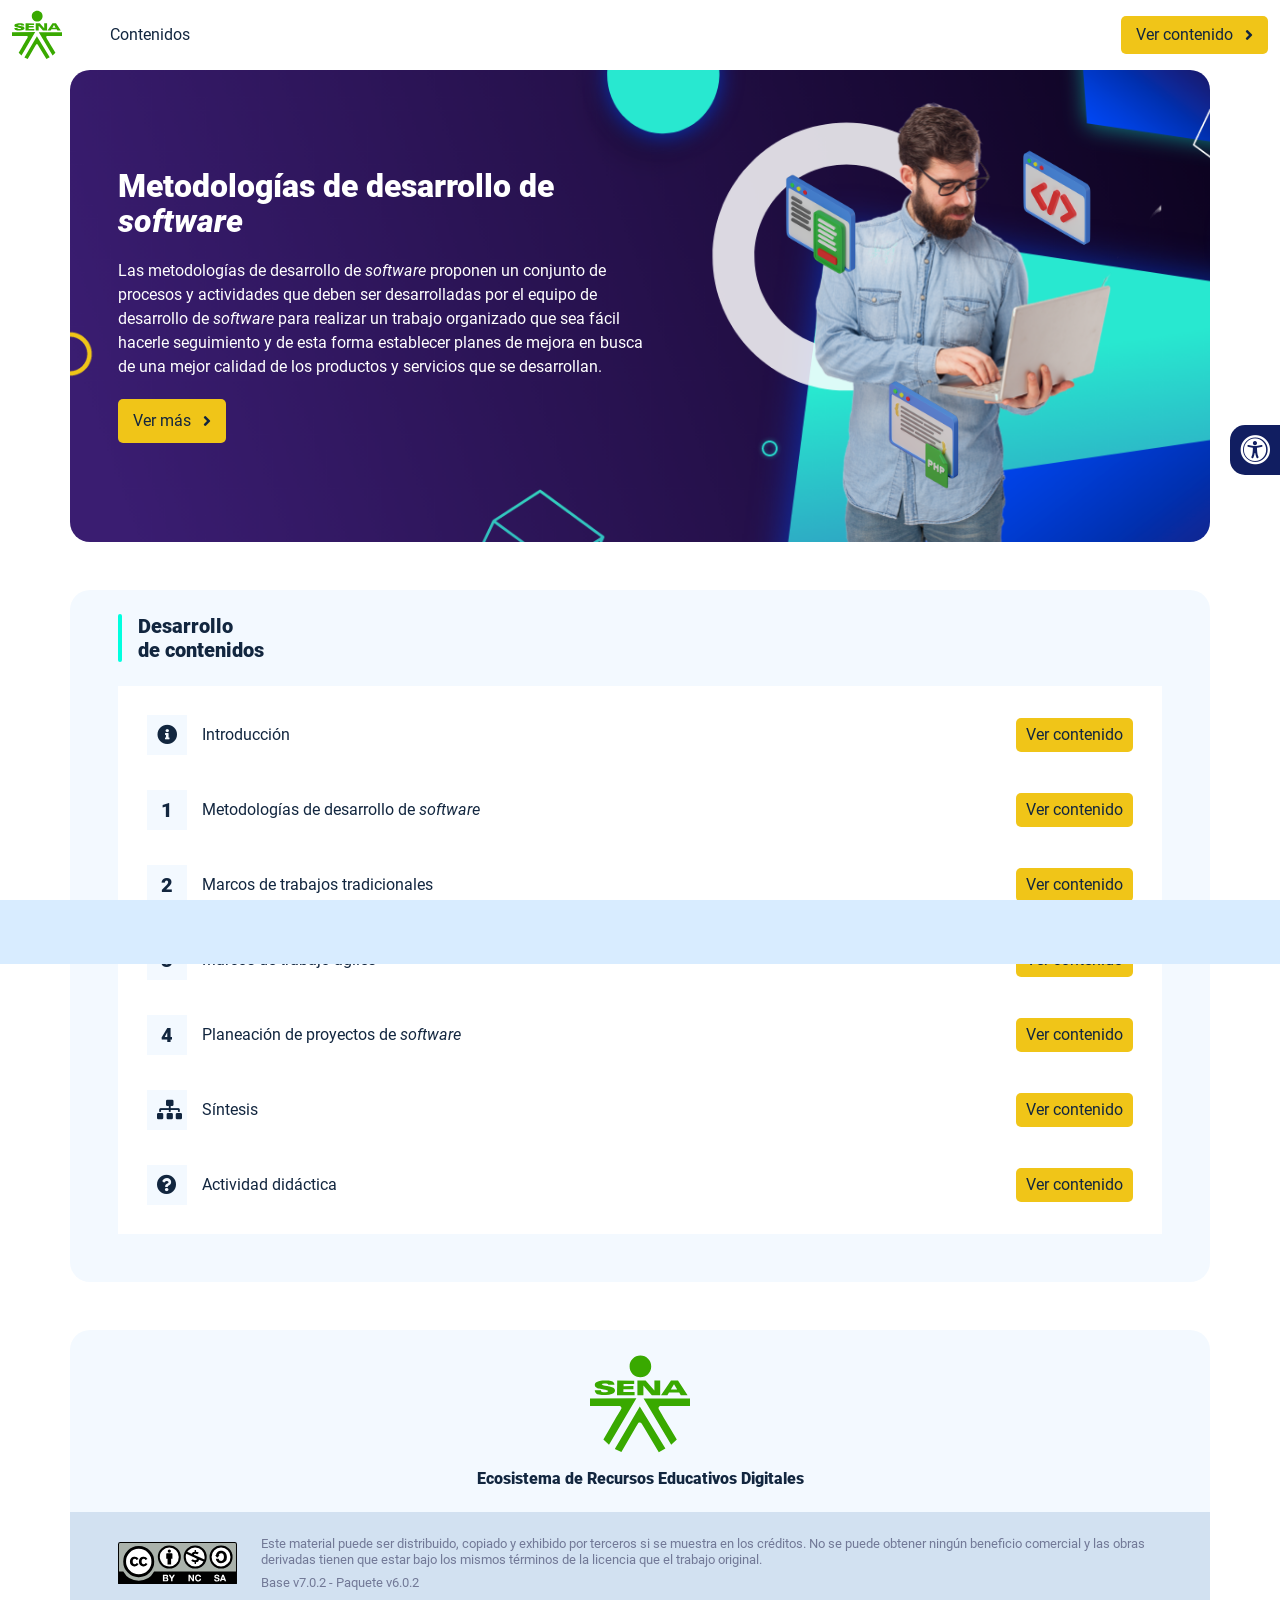
<file: index.html>
<!DOCTYPE html><html lang=""><head><meta charset="utf-8"><meta http-equiv="X-UA-Compatible" content="IE=edge"><meta name="viewport" content="width=device-width,initial-scale=1"><link rel="icon" href="favicon.ico"><title>Metodologías de desarrollo de software</title><link href="css/chunk-110f1f0b.52141945.css" rel="prefetch"><link href="css/chunk-179248a2.52141945.css" rel="prefetch"><link href="css/chunk-2a9fce91.52141945.css" rel="prefetch"><link href="css/chunk-515a8379.144fe8e0.css" rel="prefetch"><link href="css/chunk-59974754.a40274bd.css" rel="prefetch"><link href="css/chunk-5d1ce150.52141945.css" rel="prefetch"><link href="css/chunk-60cbc06b.09438581.css" rel="prefetch"><link href="css/chunk-623f2040.52141945.css" rel="prefetch"><link href="css/chunk-6a43ec24.52141945.css" rel="prefetch"><link href="css/chunk-6e1e538a.3ba0a060.css" rel="prefetch"><link href="css/chunk-6e613899.52141945.css" rel="prefetch"><link href="css/chunk-766a929b.3f6e7581.css" rel="prefetch"><link href="css/chunk-7794bb60.52141945.css" rel="prefetch"><link href="css/comple.cd8c6689.css" rel="prefetch"><link href="css/creditos.bc78b515.css" rel="prefetch"><link href="css/glosario.e41e9b6e.css" rel="prefetch"><link href="css/referencias.dacc3e1a.css" rel="prefetch"><link href="js/actividad.b35d5aa1.js" rel="prefetch"><link href="js/chunk-0206bfa0.07f4fcb8.js" rel="prefetch"><link href="js/chunk-110f1f0b.c729ecf3.js" rel="prefetch"><link href="js/chunk-13a6037e.725eca6a.js" rel="prefetch"><link href="js/chunk-179248a2.0882ec97.js" rel="prefetch"><link href="js/chunk-18f95272.bb47be6d.js" rel="prefetch"><link href="js/chunk-2a9fce91.79146cce.js" rel="prefetch"><link href="js/chunk-2c06842c.f5617033.js" rel="prefetch"><link href="js/chunk-2d0c5615.01eba69d.js" rel="prefetch"><link href="js/chunk-2d0e96ec.ec734bee.js" rel="prefetch"><link href="js/chunk-2d208d90.ab67193c.js" rel="prefetch"><link href="js/chunk-2d21d0e2.f77c22e4.js" rel="prefetch"><link href="js/chunk-2d22c123.c9115eca.js" rel="prefetch"><link href="js/chunk-2e80bb9a.b3e4ecbc.js" rel="prefetch"><link href="js/chunk-319206de.06f535cf.js" rel="prefetch"><link href="js/chunk-36769079.0093655a.js" rel="prefetch"><link href="js/chunk-4cdd78c0.b1eae698.js" rel="prefetch"><link href="js/chunk-515a8379.471b9110.js" rel="prefetch"><link href="js/chunk-53ccb27e.03f89fab.js" rel="prefetch"><link href="js/chunk-55d286b8.69a8245e.js" rel="prefetch"><link href="js/chunk-59974754.d7b5c639.js" rel="prefetch"><link href="js/chunk-5d1ce150.33dbeb12.js" rel="prefetch"><link href="js/chunk-60cbc06b.e7f70342.js" rel="prefetch"><link href="js/chunk-623f2040.f9fac6f0.js" rel="prefetch"><link href="js/chunk-659152b8.3f7b8817.js" rel="prefetch"><link href="js/chunk-6a43ec24.3e891bb4.js" rel="prefetch"><link href="js/chunk-6e1e538a.666d4e09.js" rel="prefetch"><link href="js/chunk-6e613899.2a976d39.js" rel="prefetch"><link href="js/chunk-766a929b.1ae4942d.js" rel="prefetch"><link href="js/chunk-7794bb60.f954ae38.js" rel="prefetch"><link href="js/chunk-c796899c.ed37a8e2.js" rel="prefetch"><link href="js/chunk-e8a7823a.c0dd9220.js" rel="prefetch"><link href="js/chunk-fde47172.7ec6a62b.js" rel="prefetch"><link href="js/comple.f23233e5.js" rel="prefetch"><link href="js/creditos.60ec47a6.js" rel="prefetch"><link href="js/glosario.da3e85fe.js" rel="prefetch"><link href="js/intro.313c1d4d.js" rel="prefetch"><link href="js/referencias.cf929b71.js" rel="prefetch"><link href="js/sintesis.b778370e.js" rel="prefetch"><link href="js/tema1.d8a2800e.js" rel="prefetch"><link href="js/tema2.94bb4eaf.js" rel="prefetch"><link href="js/tema3.fa1b3da3.js" rel="prefetch"><link href="js/tema4.96ac3e48.js" rel="prefetch"><link href="css/app.db8c4153.css" rel="preload" as="style"><link href="css/chunk-vendors.d70f980b.css" rel="preload" as="style"><link href="js/app.344f0278.js" rel="preload" as="script"><link href="js/chunk-vendors.139f8dca.js" rel="preload" as="script"><link href="css/chunk-vendors.d70f980b.css" rel="stylesheet"><link href="css/app.db8c4153.css" rel="stylesheet"></head><body><noscript><strong>We're sorry but Metodologías de desarrollo de software doesn't work properly without JavaScript enabled. Please enable it to continue.</strong></noscript><div id="app"></div><script src="js/chunk-vendors.139f8dca.js"></script><script src="js/app.344f0278.js"></script></body></html>
</file>
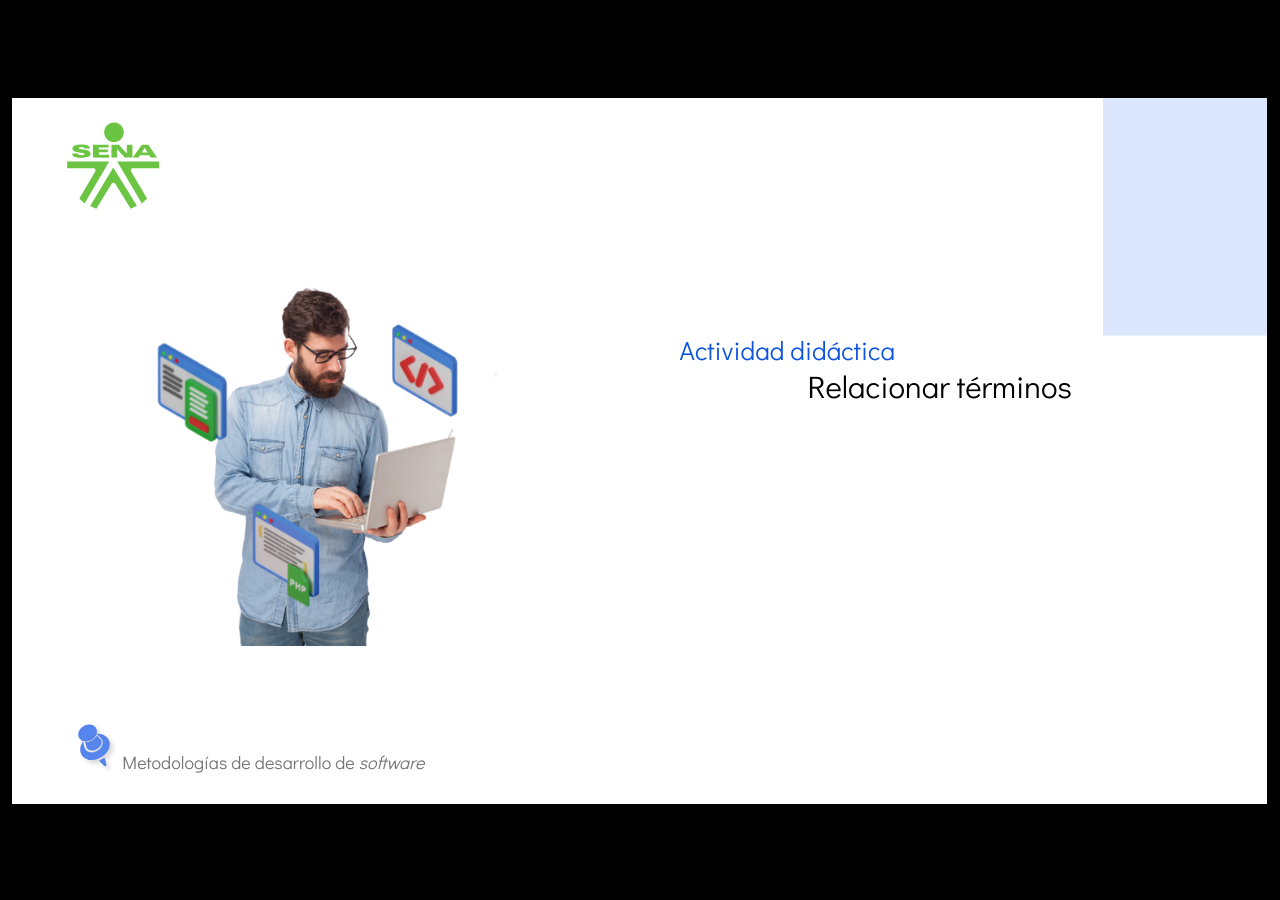
<file: actividades/story.html>
﻿<!doctype html>
<html lang="es">
<head>
  <meta charset="utf-8">
  <!-- Creado con Storyline 360 - http://www.articulate.com  -->
  <!-- version: 3.79.30834.0 -->
  <title>Actividad did&#225;ctica</title>
  <meta http-equiv="x-ua-compatible" content="IE=edge"/>
  <meta name="viewport" content="width=device-width,initial-scale=1,user-scalable=no,shrink-to-fit=no,minimal-ui"/>
  <meta name="apple-mobile-web-app-capable" content="yes"/>
  <style>
    html, body { height: 100%; padding: 0; margin: 0 }
    #app { height: 100%; width: 100%; }
  </style>

  <script>
    window.DS = {};
    window.globals = {
      DATA_PATH_BASE: '',
      HAS_FRAME: true,
      HAS_SLIDE: true,

      lmsPresent: false,
      tinCanPresent: false,
      cmi5Present: false,
      aoSupport: false,
      scale: 'show all',
      captureRc: false,
      browserSize: 'optimal',
      bgColor: '#000000',
      features: 'ConnectionMessages,DropIn1,DropIn2,DropIn3,DropIn4,FullScreenToggle,LayerPresentAsDialog,MultipleQuizTracking,UpdatedThemeEditor,VideoSync',
      themeName: 'classic',
      preloaderColor: '#FFFFFF',
      suppressAnalytics: false,
      productChannel: 'stable',
      publishSource: 'storyline',
      aid: 'aid|5304b41d-7af7-4125-b8d1-83eb222823e2',
      cid: '04bfd34e-cd07-4569-9f02-371561cab23e',
      playerVersion: '3.79.30834.0',
      publishTimestamp: '2024-04-30T13:23:21.3709306Z',
      maxIosVideoElements: 10,
      connectionSettings: { mode: 'disabled' },

      
      parseParams: function(qs) {
        if (window.globals.parsedParams != null) {
          return window.globals.parsedParams;
        }
        qs = (qs || window.location.search.substr(1)).split('+').join(' ');
        var params = {},
            tokens,
            re = /[?&]?([^=]+)=([^&]*)/g;

        while (tokens = re.exec(qs)) {
          params[decodeURIComponent(tokens[1]).trim()] =
            decodeURIComponent(tokens[2]).trim();
        }
        window.globals.parsedParams = params;
        return params;
      }

    };
  </script>
  <script>
    var isIe11 = ('ActiveXObject' in window || window.MSBlobBuilder != null)
      && window.msCrypto != null && !window.ActiveXObject;
    if (isIe11) {
      window.globals.unsupportedBrowser = true;
      document.write(atob('[base64]'));
    }
  </script>
  
  <script>window.THREE = { };</script>
  
</head>
<body style="background: #000000" class="cs-HTML theme-classic">
  <!-- 360 -->
  <script>!function(){var e,i=/iPhone/i,o=/iPod/i,n=/iPad/i,t=/\biOS-universal(?:.+)Mac\b/i,r=/\bAndroid(?:.+)Mobile\b/i,a=/Android/i,d=/(?:SD4930UR|\bSilk(?:.+)Mobile\b)/i,p=/Silk/i,l=/Windows Phone/i,u=/\bWindows(?:.+)ARM\b/i,b=/BlackBerry/i,s=/BB10/i,c=/Opera Mini/i,f=/\b(CriOS|Chrome)(?:.+)Mobile/i,h=/Mobile(?:.+)Firefox\b/i,v=function(e){return void 0!==e&&"MacIntel"===e.platform&&"number"==typeof e.maxTouchPoints&&e.maxTouchPoints>1&&"undefined"==typeof MSStream};e=function(e){var m={userAgent:"",platform:"",maxTouchPoints:0};e||"undefined"==typeof navigator?"string"==typeof e?m.userAgent=e:e&&e.userAgent&&(m={userAgent:e.userAgent,platform:e.platform,maxTouchPoints:e.maxTouchPoints||0}):m={userAgent:navigator.userAgent,platform:navigator.platform,maxTouchPoints:navigator.maxTouchPoints||0};var g=m.userAgent,y=g.split("[FBAN");void 0!==y[1]&&(g=y[0]),void 0!==(y=g.split("Twitter"))[1]&&(g=y[0]);var A=function(e){return function(i){return i.test(e)}}(g),w={apple:{phone:A(i)&&!A(l),ipod:A(o),tablet:!A(i)&&(A(n)||v(m))&&!A(l),universal:A(t),device:(A(i)||A(o)||A(n)||A(t)||v(m))&&!A(l)},amazon:{phone:A(d),tablet:!A(d)&&A(p),device:A(d)||A(p)},android:{phone:!A(l)&&A(d)||!A(l)&&A(r),tablet:!A(l)&&!A(d)&&!A(r)&&(A(p)||A(a)),device:!A(l)&&(A(d)||A(p)||A(r)||A(a))||A(/\bokhttp\b/i)},windows:{phone:A(l),tablet:A(u),device:A(l)||A(u)},other:{blackberry:A(b),blackberry10:A(s),opera:A(c),firefox:A(h),chrome:A(f),device:A(b)||A(s)||A(c)||A(h)||A(f)},any:!1,phone:!1,tablet:!1};return w.any=w.apple.device||w.android.device||w.windows.device||w.other.device,w.phone=w.apple.phone||w.android.phone||w.windows.phone,w.tablet=w.apple.tablet||w.android.tablet||w.windows.tablet,w}(),"object"==typeof exports&&"undefined"!=typeof module?module.exports=e:"function"==typeof define&&define.amd?define((function(){return e})):this.isMobile=e}();
    window.isMobile.apple.tablet = window.isMobile.apple.tablet ||
      (navigator.platform === 'MacIntel' && navigator.maxTouchPoints > 1);
    window.isMobile.apple.device = window.isMobile.apple.device || window.isMobile.apple.tablet;
    window.isMobile.tablet = window.isMobile.tablet || window.isMobile.apple.tablet;
    window.isMobile.any = window.isMobile.any || window.isMobile.apple.tablet;
  </script>

  <div id="focus-sink" tabindex="-1"></div>

  <div id="preso"></div>
  <script>
    (function() {

      var classTypes = [ 'desktop', 'mobile', 'phone', 'tablet' ];

      var addDeviceClasses = function(prefix, testObj) {
        var curr, i;
        for (i = 0; i < classTypes.length; i++) {
          curr = classTypes[i];
          if (testObj[curr]) {
            document.body.classList.add(prefix + curr);
          }
        }
      };

      var params = window.globals.parseParams(),
          isDevicePreview = params.devicepreview === '1',
          isPhoneOverride = params.deviceType === 'phone' || (isDevicePreview && params.phone == '1'),
          isTabletOverride = (params.deviceType === 'tablet' || isDevicePreview) && !isPhoneOverride,
          isMobileOverride = isPhoneOverride || isTabletOverride;

      var deviceView = {
        desktop: !window.isMobile.any && !isMobileOverride,
        mobile: window.isMobile.any || isMobileOverride,
        phone: isPhoneOverride || (window.isMobile.phone && !isTabletOverride),
        tablet: isTabletOverride || window.isMobile.tablet
      };

      window.globals.deviceView = deviceView;
      window.isMobile.desktop = !window.isMobile.any;
      window.isMobile.mobile = window.isMobile.any;

      addDeviceClasses('view-', deviceView);

    })();
  </script>
  
  <script src='story_content/user.js' type=text/javascript></script>
  <div class="slide-loader"></div>

  <script>
    if (window.globals.deviceView.isMobile) { var doc = document, loader = doc.body.querySelector('.slide-loader'); [ 1, 2, 3 ].forEach(function(n) { var d = doc.createElement('div'); d.style.backgroundColor = window.globals.preloaderColor; d.classList.add('mobile-loader-dot'); d.classList.add('dot' + n); loader.appendChild(d); }); }
  </script>

  <div class="mobile-load-title-overlay" style="display: none">
    <div class="mobile-load-title">Actividad did&#225;ctica</div>
  </div>

  <div class="mobile-chrome-warning"></div>

  
<style>
  .warn-connection-dialog {
    display: none;
    background: transparent;
    pointer-events: all;
    position: fixed;
    left: 0;
    top: 0;
    width: 100%;
    height: 100%;
    z-index: 999;
  }

  .warn-connection-content {
    pointer-events: all;
    border-radius: 4px;
    background: white;
    border: 1px solid #E7E7E7;
    color: #333333;
    box-shadow: 0 2px 4px rgba(0, 0, 0, 0.25);
    transition: all 150ms ease-out;
    position: absolute;
    white-space: nowrap;
  }

  .view-phone.is-landscape .warn-connection-content {
    left: 23px;
    bottom: 23px;
  }

  .view-tablet.is-landscape .warn-connection-content {
    left: 50%;
    top: 20px;
    transform: translateX(-50%);
  }

  .is-portrait .warn-connection-content {
    transform: translate(-50%, calc(-100% - 15px));
  }

  .warn-connection-content p {
    display: inline-block;
    margin: 0 8px 0 0;
    line-height: 33px;
    font-size: 11px;
  }

  .warn-connection-content svg {
    position: relative;
    vertical-align: middle;
    margin: 0 2px 2px 8px;
  }

  .view-desktop .warn-connection-content {
    left: 1.5em;
    bottom: 1.5em;
  }

  .view-desktop .warn-connection-content p {
    font-size: 1.1em;
  }

  .is-offline .warn-connection-dialog {
    display: block;
  }

  .is-offline .cs-panel * {
    pointer-events: none !important;
  }

  .is-offline .cs-panel {
    pointer-events: all !important;
  }

  .is-offline #nav-controls * {
    pointer-events: none !important;
  }

  .is-offline #nav-controls {
    pointer-events: all !important;
  }
</style>

<div class="warn-connection-dialog" role="alertdialog" aria-modal="true" tabindex="0" aria-labelledby="warn-connection-message">
  <div class="warn-connection-content">
    <svg width="17" height="15" viewBox="0 0 17 15" xmlns="http://www.w3.org/2000/svg">
      <path fill="#8F0000" stroke="white" d="M16.07,12.98 L15.88,12.23 L9.51,1.21 C8.97,0.26,7.6,0.26,7.06,1.21 L0.69,12.23 C0.15,13.16,0.81,14.36,1.91,14.36 H14.65 C15.47,14.36,16.05,13.7,16.07,12.98 Z"/>
      <path fill="white" stroke="white" d="M8.58,5.5 C8.35,5.28,8.5,5.35,8.21,5.32 C8.09,5.35,7.97,5.49,7.96,5.67 C7.97,5.79,7.98,5.92,7.98,6.04 L7.98,6.04 C7.99,6.17,8,6.31,8.01,6.43 L8.01,6.44 C8.03,6.92,8.06,7.41,8.09,7.9 L8.09,7.9 C8.12,8.39,8.14,8.88,8.17,9.37 C8.17,9.39,8.18,9.42,8.2,9.44 C8.23,9.46,8.25,9.47,8.28,9.47 C8.31,9.47,8.34,9.46,8.35,9.44 C8.37,9.43,8.38,9.4,8.39,9.35 L8.39,9.34 C8.39,9.24,8.4,9.15,8.4,9.05 L8.4,9.05 C8.41,8.96,8.41,8.86,8.42,8.75 C8.43,8.44,8.45,8.12,8.47,7.81 L8.47,7.81 C8.49,7.49,8.51,7.18,8.53,6.87 C8.55,6.46,8.56,6.05,8.59,5.64 L8.6,5.62 C8.6,5.57,8.59,5.53,8.58,5.5 L8.21,5.32 Z"/>
      <circle fill="white" stroke="white" cx="8.3" cy="11.35" r="0.3"/>
    </svg>
    <p id="warn-connection-message">You are offline. Trying to reconnect...</p>
  </div>
</div>

<script>
  (function() {
    window.DS.connection = {
      warningShown: false,
      assets: {},
      loadingAssetGroup: false,
      retryDelay: 500
    };

    var connectionSettings = window.globals.connectionSettings || {};

    // The `window.globals.features` variable must be set in `webpack.dev.config` when testing locally - it is not enough
    // to have it in the data - but it must be set there as well.
    var useConnectionMessages = window.AbortController != null &&
      window.location.protocol != 'file:' &&
      window.globals.features.indexOf('ConnectionMessages') != -1 &&
      connectionSettings.mode === 'normal';

    window.DS.connection.useConnectionMessages = useConnectionMessages;

    var assetCount = 0;
    var checkLoadedId;


    if (useConnectionMessages && connectionSettings != null) {
      var contentEl = document.querySelector('.warn-connection-content');
      var messageEl = contentEl.querySelector('p');

      if (connectionSettings.useDarkTheme) {
        contentEl.style.borderColor = '#BABBBA';
        contentEl.style.backgroundColor = '#282828';
        contentEl.style.color = '#FFFFFF';
      }

      if (connectionSettings.message != null) {
        messageEl.textContent = window.decodeURIComponent(connectionSettings.message);
      }
    }

    function checkAssetsReady() {
      for (var i in DS.connection.assets) {
        if (!DS.connection.assets[i].success) {
          return false;
        }
      }
      return true;
    }

    function stopAssetGroup() {
      if (!useConnectionMessages) { return; }

      assetCount = 0;

      DS.connection.oldAssetGroup = DS.connection.assets;
      DS.connection.assets = {};
      DS.connection.loadingAssetGroup = false;
      clearInterval(checkLoadedId);
    }

    function startAssetGroup() {
      if (!useConnectionMessages) { return; }
      var ticks = 0;
      clearInterval(checkLoadedId);
      checkLoadedId = setInterval(function() {
        var loaded = 0;
        if (assetCount === 0 && loaded === 0) {
          clearInterval(checkLoadedId);
          return;
        }

        for (var i in DS.connection.assets) {
          if (DS.connection.assets[i].success) {
            loaded++;
          }
        }

        if (assetCount === loaded && checkAssetsReady()) {
          for (var i in DS.connection.assets) {
            if (DS.connection.assets[i].action) {
              DS.connection.assets[i].action();
            }
          }
          hideWarning();
          stopAssetGroup();
        }
      }, 100)
    }

    function requiredAsset(url, action, retry, type) {
      if (!useConnectionMessages) { return; }
      if (DS.connection.assets[url]) { return; }

      DS.connection.assets[url] = {
        success: false, action: action, retry: retry, type: type
      };
      assetCount = Object.keys(DS.connection.assets).length;
      if (!DS.connection.loadingAssetGroup) {
        startAssetGroup();
      }
      DS.connection.loadingAssetGroup = true;
    }

    function assetLoaded(url) {
      if (!useConnectionMessages) { return; }
      if (DS.connection.assets[url]) {
        DS.connection.assets[url].success = true;
      }
    }

    function assetFailed(url) {
      if (!useConnectionMessages) { return; }
      if (!DS.connection.assets[url]) {
        if (/\.js$/.test(url) && url.indexOf('transcripts') === -1) {
          setTimeout(function() {
            if (DS.connection.lastSlideLoaded != null) {
              DS.connection.lastSlideLoaded();
            }
          }, DS.connection.retryDelay);
        }
        return;
      }
      if (!DS.connection.warningShown) { showWarning(); }
      if (DS.connection.assets[url].retry) {
        setTimeout(function() {
          if (!DS.connection.assets[url].success) {
            DS.connection.assets[url].retry()
          }
        }, DS.connection.retryDelay);
      }
    }

    function hideWarning() {
      document.body.classList.remove('is-offline');
      DS.connection.warningShown = false;
      enableKeys();
    }
    DS.connection.hideWarning = hideWarning

    function showWarning(btn) {
      document.body.classList.add('is-offline')
      DS.connection.warningShown = true;
      updateWarningPosition();
      disableKeys();
    }

    function updateWarningPosition() {
      if (!DS.connection.warningShown) {
        return;
      }

      var isPortrait = document.body.classList.contains('is-portrait');
      var warningEl = document.querySelector('.warn-connection-content');

      if (isPortrait) {
        var slide = document.querySelector('.primary-slide');
        var slideRect = slide.getBoundingClientRect();

        warningEl.style.top = `${slideRect.top}px`
        warningEl.style.left = `${slideRect.left + slideRect.width / 2}px`
      } else {
        warningEl.style.top = null;
        warningEl.style.left = null;
      }

      window.requestAnimationFrame(updateWarningPosition);
    }

    function onDisableKeyDown(e) {
      e.preventDefault();
      e.stopImmediatePropagation();
    }

    function onDisableKeyUp(e) {
      e.preventDefault();
      e.stopImmediatePropagation();
    }

    var accStyle = document.createElement('style');
    var warnDialogEl = document.querySelector('.warn-connection-dialog');

    function disableKeys() {
      if (DS.views.nsStack.length === 1) {
        DS.views.nsStack[0].tabReachable = false
        DS.views.nsStack[0].updateTabIndex(true, true);
      }

      accStyle.innerHTML = '.acc-shadow-dom { display: none; }';
      document.body.appendChild(accStyle);

      warnDialogEl.parentNode.append(warnDialogEl);
      warnDialogEl.focus();
    }

    function enableKeys() {
      document.body.removeChild(accStyle);
      if (DS.views.nsStack.length === 1 && DS.views.nsStack[0].name === '_frame') {
        DS.views.nsStack[0].tabReachable = true;
        DS.views.nsStack[0].updateTabIndex();
      }
    }

    // these will all be noops if the feature flag isn't set in
    // the data and `window.globals.features`
    DS.connection.requiredAsset = requiredAsset;
    DS.connection.assetLoaded = assetLoaded;
    DS.connection.assetFailed = assetFailed;
    DS.connection.stopAssetGroup = stopAssetGroup;
    DS.connection.startAssetGroup = startAssetGroup;
  })();
</script>


  <script>
    
    if (window.autoSpider && window.vInterfaceObject) {
      document.querySelector('.mobile-load-title-overlay').style.display = 'none';
    }
  </script>

  

  <link rel="stylesheet" href="html5/data/css/output.min.css" data-noprefix/>
</body>
<script src="html5/lib/scripts/bootstrapper.min.js"></script>
</html>
</file>
<file: css/chunk-110f1f0b.52141945.css>
.actividad[data-v-c4e6906c]{background-color:#f2f2f2}.horizontal-scroll__wrapper[data-v-c4e6906c]{overflow:hidden}.horizontal-scroll[data-v-c4e6906c]{display:flex;transition:transform .5s ease-in-out;align-items:center;flex-wrap:nowrap}.horizontal-scroll[data-v-c4e6906c]:not(.row){width:100%}.horizontal-scroll--item-fw[data-v-c4e6906c]>div{flex-grow:0;flex-shrink:0;width:100%;margin:0!important}
</file>
<file: css/chunk-179248a2.52141945.css>
.actividad[data-v-c4e6906c]{background-color:#f2f2f2}.horizontal-scroll__wrapper[data-v-c4e6906c]{overflow:hidden}.horizontal-scroll[data-v-c4e6906c]{display:flex;transition:transform .5s ease-in-out;align-items:center;flex-wrap:nowrap}.horizontal-scroll[data-v-c4e6906c]:not(.row){width:100%}.horizontal-scroll--item-fw[data-v-c4e6906c]>div{flex-grow:0;flex-shrink:0;width:100%;margin:0!important}
</file>
<file: css/chunk-2a9fce91.52141945.css>
.actividad[data-v-c4e6906c]{background-color:#f2f2f2}.horizontal-scroll__wrapper[data-v-c4e6906c]{overflow:hidden}.horizontal-scroll[data-v-c4e6906c]{display:flex;transition:transform .5s ease-in-out;align-items:center;flex-wrap:nowrap}.horizontal-scroll[data-v-c4e6906c]:not(.row){width:100%}.horizontal-scroll--item-fw[data-v-c4e6906c]>div{flex-grow:0;flex-shrink:0;width:100%;margin:0!important}
</file>
<file: css/chunk-515a8379.144fe8e0.css>
.actividad{background-color:#f2f2f2}.banner-interno{position:relative}.banner-interno__fondo{position:absolute;top:0;bottom:-50px;left:0;right:0;background-color:#3a1d71;background-size:cover;background-position:50%}.banner-interno__titulo{display:flex;align-items:center}.banner-interno__titulo__icono{display:block;width:32px;height:32px;border-radius:50%;background-color:#fff;position:relative}.banner-interno__titulo__icono i{color:#3a1d71;position:absolute;left:50%;top:50%;transform:translate(-50%,-50%)}.banner-interno__titulo h1,.banner-interno__titulo h2,.banner-interno__titulo h3,.banner-interno__titulo h4,.banner-interno__titulo h5,.banner-interno__titulo h6{color:#fff;line-height:1.1em}
</file>
<file: css/chunk-59974754.a40274bd.css>
.actividad{background-color:#f2f2f2}.aside-menu{position:fixed;top:70px;min-height:calc(100vh - 70px);max-height:calc(100vh - 70px);background-color:#f3f9ff;transition:flex .5s ease-in-out,width .5s ease-in-out;overflow-x:hidden;z-index:100001;width:300px}.aside-menu__black-background{position:fixed;inset:0;top:70px;background:rgba(0,0,0,.8);cursor:pointer}.aside-menu a{color:#111e61}.aside-menu__content{width:300px;display:flex;flex-direction:column;justify-content:space-between;min-height:calc(100vh - 70px);max-height:calc(100vh - 70px);border-right:1px solid #d8ecff;position:absolute;background:#fff}@media (max-height:800px){.aside-menu__content{min-height:800px;max-height:800px;overflow-y:auto}}.aside-menu__header{padding:10px;text-align:center;background-color:#d8ecff}.aside-menu__header h4{margin:0}.aside-menu__menu{overflow-y:auto;flex-grow:1;list-style:none;padding-left:0;margin-bottom:0}.aside-menu__menu__item--active .aside-menu__menu__item__lnk,.aside-menu__menu__item--active .aside-menu__sec-menu__item__lnk{background-color:#d8ecff;font-weight:700}.aside-menu__menu__item--sub-menu:hover,.aside-menu__menu__item:hover,.aside-menu__sec-menu__item:hover{background-color:#d8ecff}.aside-menu__menu__item--sub-menu{padding-left:10px}.aside-menu__menu__item--sub-menu--active .aside-menu__menu__item__lnk,.aside-menu__menu__item--sub-menu--active .aside-menu__sec-menu__item__lnk{background-color:#d8ecff;font-weight:700;position:relative}.aside-menu__menu__item--sub-menu--active .aside-menu__menu__item__lnk:before,.aside-menu__menu__item--sub-menu--active .aside-menu__sec-menu__item__lnk:before{content:"";display:block;position:absolute;left:0;bottom:0;top:0;width:4px;border-radius:2px;background-color:#00ffdf}.aside-menu__menu__item__lnk,.aside-menu__sec-menu__item__lnk{display:flex;align-items:center;padding:10px 15px;line-height:1.1em}.aside-menu__menu__item__lnk i,.aside-menu__menu__item__lnk span,.aside-menu__sec-menu__item__lnk i,.aside-menu__sec-menu__item__lnk span{margin-right:10px}.aside-menu__menu__item__lnk i:last-child,.aside-menu__menu__item__lnk span:last-child,.aside-menu__sec-menu__item__lnk i:last-child,.aside-menu__sec-menu__item__lnk span:last-child{margin-right:0}.aside-menu__sec-menu{background-color:#d8ecff;padding:10px 0;flex-shrink:0;margin-bottom:0}.aside-menu__sec-menu__item{padding:10px 15px}.aside-menu__sec-menu__item__lnk{padding:0;border-radius:1em}.aside-menu__sec-menu__item__lnk i{display:block;width:2em;height:2em;padding:.5em 0;text-align:center;background-color:#fff;border-radius:50%}.aside-menu__sec-menu__item__lnk:hover{background-color:#fff}@media (max-width:576px){.aside-menu__sec-menu{padding-bottom:110px}}.main-menu-enter-active{animation:main-menu-open-animation .3s}.main-menu-enter-active .aside-menu__black-background{animation:main-menu-background-animation .3s}.main-menu-leave-active{animation:main-menu-open-animation .3s reverse}.main-menu-leave-active .aside-menu__black-background{animation:main-menu-background-animation .3s reverse}@keyframes main-menu-open-animation{0%{width:0}to{width:300px}}@keyframes main-menu-background-animation{0%{opacity:0}to{opacity:1}}
</file>
<file: css/chunk-5d1ce150.52141945.css>
.actividad[data-v-c4e6906c]{background-color:#f2f2f2}.horizontal-scroll__wrapper[data-v-c4e6906c]{overflow:hidden}.horizontal-scroll[data-v-c4e6906c]{display:flex;transition:transform .5s ease-in-out;align-items:center;flex-wrap:nowrap}.horizontal-scroll[data-v-c4e6906c]:not(.row){width:100%}.horizontal-scroll--item-fw[data-v-c4e6906c]>div{flex-grow:0;flex-shrink:0;width:100%;margin:0!important}
</file>
<file: css/chunk-60cbc06b.09438581.css>
.actividad[data-v-7e5a4120]{background-color:#f2f2f2}.header[data-v-7e5a4120]{position:sticky;top:0;padding-top:10px;padding-bottom:10px;background-color:#fff;z-index:10010;line-height:1.1em}.header__logo[data-v-7e5a4120]{width:50px}@media (max-width:576px){.header__componente-formativo[data-v-7e5a4120]{font-size:.8em}}.header__menu[data-v-7e5a4120]{cursor:pointer}.header__menu span[data-v-7e5a4120]{font-size:.7em;display:block;line-height:1em;text-align:center;color:#111e61}.header__menu__btn[data-v-7e5a4120]{width:30px;height:30px;position:relative;margin-bottom:4px}.header__menu__btn .line-1[data-v-7e5a4120],.header__menu__btn .line-2[data-v-7e5a4120],.header__menu__btn .line-3[data-v-7e5a4120]{height:4px;width:30px;background-color:#111e61;transform-origin:center center;position:absolute;left:0;border-radius:2px}.header__menu__btn .line-1[data-v-7e5a4120]{top:4px;animation:line-1-inactive-data-v-7e5a4120 .5s ease-in-out forwards}.header__menu__btn .line-2[data-v-7e5a4120]{top:13px;animation:line-2-inactive-data-v-7e5a4120 .5s ease-in-out forwards}.header__menu__btn .line-3[data-v-7e5a4120]{top:22px;animation:line-3-inactive-data-v-7e5a4120 .5s ease-in-out forwards}.header__menu__btn[data-v-7e5a4120]:hover{cursor:pointer}.header__menu__btn--open .line-1[data-v-7e5a4120]{animation:line-1-active-data-v-7e5a4120 .5s ease-in-out forwards}.header__menu__btn--open .line-2[data-v-7e5a4120]{animation:line-2-active-data-v-7e5a4120 .5s ease-in-out forwards}.header__menu__btn--open .line-3[data-v-7e5a4120]{animation:line-3-active-data-v-7e5a4120 .5s ease-in-out forwards}@keyframes line-1-active-data-v-7e5a4120{0%{transform:translate(0) rotate(0)}50%{transform:translateY(9px) rotate(0)}to{transform:translateY(9px) rotate(45deg)}}@keyframes line-2-active-data-v-7e5a4120{0%{transform:scale(1)}to{transform:scale(0)}}@keyframes line-3-active-data-v-7e5a4120{0%{transform:translate(0) rotate(0)}50%{transform:translateY(-9px) rotate(0)}to{transform:translateY(-9px) rotate(-45deg)}}@keyframes line-1-inactive-data-v-7e5a4120{0%{transform:translateY(9px) rotate(45deg)}50%{transform:translateY(9px) rotate(0)}to{transform:translate(0) rotate(0)}}@keyframes line-2-inactive-data-v-7e5a4120{0%{transform:scale(0)}to{transform:scale(1)}}@keyframes line-3-inactive-data-v-7e5a4120{0%{transform:translateY(-9px) rotate(-45deg)}50%{transform:translateY(-9px) rotate(0)}to{transform:translate(0) rotate(0)}}
</file>
<file: css/chunk-623f2040.52141945.css>
.actividad[data-v-c4e6906c]{background-color:#f2f2f2}.horizontal-scroll__wrapper[data-v-c4e6906c]{overflow:hidden}.horizontal-scroll[data-v-c4e6906c]{display:flex;transition:transform .5s ease-in-out;align-items:center;flex-wrap:nowrap}.horizontal-scroll[data-v-c4e6906c]:not(.row){width:100%}.horizontal-scroll--item-fw[data-v-c4e6906c]>div{flex-grow:0;flex-shrink:0;width:100%;margin:0!important}
</file>
<file: css/chunk-6a43ec24.52141945.css>
.actividad[data-v-c4e6906c]{background-color:#f2f2f2}.horizontal-scroll__wrapper[data-v-c4e6906c]{overflow:hidden}.horizontal-scroll[data-v-c4e6906c]{display:flex;transition:transform .5s ease-in-out;align-items:center;flex-wrap:nowrap}.horizontal-scroll[data-v-c4e6906c]:not(.row){width:100%}.horizontal-scroll--item-fw[data-v-c4e6906c]>div{flex-grow:0;flex-shrink:0;width:100%;margin:0!important}
</file>
<file: css/chunk-6e1e538a.3ba0a060.css>
.actividad[data-v-4f6b7c58]{background-color:#f2f2f2}.accesibilidad[data-v-4f6b7c58]{position:fixed;right:0;top:50vh;height:50px;background-color:#111e61;border-top-left-radius:15px;border-bottom-left-radius:15px;transform:translateY(-50%) translateX(100%) translateX(-50px);overflow:hidden;transition:transform .3s ease-in-out,height .3s ease-in-out}.accesibilidad[data-v-4f6b7c58]:hover{transform:translateY(-50%) translateX(0);height:12.75rem}.accesibilidad [data-v-4f6b7c58]{color:#fff}.accesibilidad__menu__content .accesibilidad__menu__item[data-v-4f6b7c58]{cursor:pointer}.accesibilidad__menu__content .accesibilidad__menu__item[data-v-4f6b7c58]:hover{background-color:#273685}.accesibilidad__menu__content .accesibilidad__menu__item[data-v-4f6b7c58]:last-child{border:none}.accesibilidad__menu__item[data-v-4f6b7c58]{display:flex;align-items:center;padding:10px;border-bottom:1px solid #273685;line-height:1em;-moz-user-select:none;user-select:none}.accesibilidad__menu i[data-v-4f6b7c58]{font-size:30px;font-style:normal;margin-right:10px;line-height:1em}.accesibilidad__menu img[data-v-4f6b7c58]{width:30px;margin-right:10px}
</file>
<file: css/chunk-6e613899.52141945.css>
.actividad[data-v-c4e6906c]{background-color:#f2f2f2}.horizontal-scroll__wrapper[data-v-c4e6906c]{overflow:hidden}.horizontal-scroll[data-v-c4e6906c]{display:flex;transition:transform .5s ease-in-out;align-items:center;flex-wrap:nowrap}.horizontal-scroll[data-v-c4e6906c]:not(.row){width:100%}.horizontal-scroll--item-fw[data-v-c4e6906c]>div{flex-grow:0;flex-shrink:0;width:100%;margin:0!important}
</file>
<file: css/chunk-766a929b.3f6e7581.css>
.actividad{background-color:#f2f2f2}.barra-avance{display:flex;align-items:center;justify-content:space-between;position:fixed;bottom:0;left:0;width:100%;padding:10px;background-color:#d8ecff;transition:transform .5s ease-in-out;z-index:100000}.barra-avance__barra{margin:0 20px;flex:1;position:relative;max-width:800px}.barra-avance__barra--amarilla,.barra-avance__barra--blanca{height:4px}.barra-avance__barra--amarilla:after,.barra-avance__barra--amarilla:before,.barra-avance__barra--blanca:after,.barra-avance__barra--blanca:before{content:"";display:block;width:10px;height:10px;border-radius:50%;position:absolute;top:50%}.barra-avance__barra--amarilla:before,.barra-avance__barra--blanca:before{left:0;transform:translate(-50%,-50%)}.barra-avance__barra--amarilla:after,.barra-avance__barra--blanca:after{right:0;transform:translate(50%,-50%)}.barra-avance__barra--blanca{background-color:#fff}.barra-avance__barra--blanca:after,.barra-avance__barra--blanca:before{background-color:#fff}.barra-avance__barra--amarilla{position:absolute;width:100%;top:0;background-color:#f0c518}.barra-avance__barra--amarilla:after,.barra-avance__barra--amarilla:before{background-color:#f0c518}.barra-avance__boton--regresar{background-color:#b0c0d2}.barra-avance__boton--regresar span{color:#111e61!important}.barra-avance__boton--disable{opacity:0;pointer-events:none}.barra-avance--open{transform:translateY(0)}.barra-avance--close{transform:translateY(100%)}
</file>
<file: css/chunk-7794bb60.52141945.css>
.actividad[data-v-c4e6906c]{background-color:#f2f2f2}.horizontal-scroll__wrapper[data-v-c4e6906c]{overflow:hidden}.horizontal-scroll[data-v-c4e6906c]{display:flex;transition:transform .5s ease-in-out;align-items:center;flex-wrap:nowrap}.horizontal-scroll[data-v-c4e6906c]:not(.row){width:100%}.horizontal-scroll--item-fw[data-v-c4e6906c]>div{flex-grow:0;flex-shrink:0;width:100%;margin:0!important}
</file>
<file: css/comple.cd8c6689.css>
.banner-interno{position:relative}.banner-interno__fondo{position:absolute;top:0;bottom:-50px;left:0;right:0;background-color:#3a1d71;background-size:cover;background-position:50%}.banner-interno__titulo{display:flex;align-items:center}.banner-interno__titulo__icono{display:block;width:32px;height:32px;border-radius:50%;background-color:#fff;position:relative}.banner-interno__titulo__icono i{color:#3a1d71;position:absolute;left:50%;top:50%;transform:translate(-50%,-50%)}.banner-interno__titulo h1,.banner-interno__titulo h2,.banner-interno__titulo h3,.banner-interno__titulo h4,.banner-interno__titulo h5,.banner-interno__titulo h6{color:#fff;line-height:1.1em}.actividad{background-color:#f2f2f2}.complementario__enlaces{display:flex;justify-content:center;flex-wrap:wrap}.complementario__enlaces a{margin:0 5px}.complementario__btn{font-size:1.5em;line-height:1em}table{width:calc(100% - 1px);min-width:800px}table thead{background-color:#d8ecff}table thead th{border-color:#d8ecff}table td,table th{padding:25px 20px;text-align:center}
</file>
<file: css/creditos.bc78b515.css>
.banner-interno{position:relative}.banner-interno__fondo{position:absolute;top:0;bottom:-50px;left:0;right:0;background-color:#3a1d71;background-size:cover;background-position:50%}.banner-interno__titulo{display:flex;align-items:center}.banner-interno__titulo__icono{display:block;width:32px;height:32px;border-radius:50%;background-color:#fff;position:relative}.banner-interno__titulo__icono i{color:#3a1d71;position:absolute;left:50%;top:50%;transform:translate(-50%,-50%)}.banner-interno__titulo h1,.banner-interno__titulo h2,.banner-interno__titulo h3,.banner-interno__titulo h4,.banner-interno__titulo h5,.banner-interno__titulo h6{color:#fff;line-height:1.1em}.actividad{background-color:#f2f2f2}.creditos-vista .tarjeta.credito{background-color:#d2e1f1}.creditos{color:#727997;overflow-x:auto}.creditos__item{min-width:490px}.creditos p{line-height:1.3em;margin-bottom:0;color:#727997}.creditos__titulo{font-weight:700;background-color:#d2e1f1;padding:5px 10px;border-top-radius:5px;border-top-left-radius:5px;border-top-right-radius:5px}.creditos table td,.creditos table th{border-color:#d2e1f1}
</file>
<file: css/glosario.e41e9b6e.css>
.banner-interno{position:relative}.banner-interno__fondo{position:absolute;top:0;bottom:-50px;left:0;right:0;background-color:#3a1d71;background-size:cover;background-position:50%}.banner-interno__titulo{display:flex;align-items:center}.banner-interno__titulo__icono{display:block;width:32px;height:32px;border-radius:50%;background-color:#fff;position:relative}.banner-interno__titulo__icono i{color:#3a1d71;position:absolute;left:50%;top:50%;transform:translate(-50%,-50%)}.banner-interno__titulo h1,.banner-interno__titulo h2,.banner-interno__titulo h3,.banner-interno__titulo h4,.banner-interno__titulo h5,.banner-interno__titulo h6{color:#fff;line-height:1.1em}.actividad{background-color:#f2f2f2}.glosario__letra-item{display:flex}.glosario__letra-item__texto{padding-top:5px}.glosario__letra-item__letra__icono{width:32px;height:32px;position:relative;line-height:1em;border-radius:50%;background-color:#d2e1f1}.glosario__letra-item__letra__icono span{position:absolute;left:50%;top:50%;transform:translate(-50%,-50%);font-size:1.1em;font-weight:900}
</file>
<file: css/referencias.dacc3e1a.css>
.banner-interno{position:relative}.banner-interno__fondo{position:absolute;top:0;bottom:-50px;left:0;right:0;background-color:#3a1d71;background-size:cover;background-position:50%}.banner-interno__titulo{display:flex;align-items:center}.banner-interno__titulo__icono{display:block;width:32px;height:32px;border-radius:50%;background-color:#fff;position:relative}.banner-interno__titulo__icono i{color:#3a1d71;position:absolute;left:50%;top:50%;transform:translate(-50%,-50%)}.banner-interno__titulo h1,.banner-interno__titulo h2,.banner-interno__titulo h3,.banner-interno__titulo h4,.banner-interno__titulo h5,.banner-interno__titulo h6{color:#fff;line-height:1.1em}.actividad{background-color:#f2f2f2}.referencias__item:last-child hr{display:none}.referencias__item a{color:#2196f3;text-decoration:underline;overflow-wrap:break-word}
</file>
<file: css/app.db8c4153.css>
*{box-sizing:inherit}:after,:before{box-sizing:inherit}html{height:100%;line-height:1.15;box-sizing:border-box;-webkit-font-smoothing:antialiased;-moz-osx-font-smoothing:grayscale;-webkit-text-size-adjust:100%;-ms-text-size-adjust:100%;text-rendering:optimizeLegibility}a,abbr,acronym,address,applet,article,aside,audio,b,big,blockquote,body,canvas,caption,center,cite,code,dd,del,details,dfn,div,dl,dt,em,embed,fieldset,figcaption,figure,footer,form,h1,h2,h3,h4,h5,h6,header,hgroup,html,i,iframe,img,ins,kbd,label,legend,li,mark,menu,nav,object,ol,output,p,pre,q,ruby,s,samp,section,small,span,strike,strong,sub,summary,sup,table,tbody,td,tfoot,th,thead,time,tr,tt,u,ul,var,video{margin:0;padding:0;border:0;outline:0;background:transparent;vertical-align:baseline}article,aside,details,figcaption,figure,footer,header,main,menu,nav,section,summary{display:block}[hidden],template{display:none}hr{box-sizing:content-box;height:0;border-bottom:1px solid #e8e8e8;border-left:0;border-right:0;border-top:0;margin:1.5em 0;overflow:visible}[hidden]{display:none}a{font-family:Roboto,sans-serif;font-size:1em;font-weight:400;text-decoration:none;color:#12263f;background-color:transparent;transition:all .15s ease-in-out;-webkit-text-decoration-skip:objects}a:active,a:hover{outline-width:0}a:active,a:focus,a:hover{color:#000}[type=button],[type=reset],[type=submit],button{-moz-appearance:none;appearance:none;cursor:pointer;display:inline-block;vertical-align:middle;border:0;border-radius:5px;color:#12263f;background-color:#f0c518;font-family:Roboto,sans-serif;font-weight:400;font-size:1em;-webkit-font-smoothing:antialiased;line-height:1em;white-space:nowrap;text-decoration:none;text-transform:none;padding:.75em 1.5em;margin:0;-moz-user-select:none;user-select:none;overflow:visible;transition:background-color .15s ease-in-out}[type=button]:focus,[type=button]:hover,[type=reset]:focus,[type=reset]:hover,[type=submit]:focus,[type=submit]:hover,button:focus,button:hover{background-color:#f0c518;color:#12263f}[type=button]:disabled,[type=reset]:disabled,[type=submit]:disabled,button:disabled{cursor:not-allowed;opacity:.5}[type=button]:disabled:hover,[type=reset]:disabled:hover,[type=submit]:disabled:hover,button:disabled:hover{background-color:#f0c518}input,select,textarea{margin:0;display:block;font-family:Roboto,sans-serif;font-size:16px}input{overflow:visible}[type=color],[type=date],[type=datetime-local],[type=datetime],[type=email],[type=month],[type=number],[type=password],[type=search],[type=tel],[type=text],[type=time],[type=url],[type=week],input:not([type]),select,select[multiple],textarea{background-color:#fff;border:1px solid #e8e8e8;border-radius:5px;box-shadow:inset 0 1px 3px rgba(0,0,0,.06);box-sizing:inherit;margin-bottom:.75em;padding:.5em;transition:border-color .15s ease-in-out;width:100%}[type=color]:hover,[type=date]:hover,[type=datetime-local]:hover,[type=datetime]:hover,[type=email]:hover,[type=month]:hover,[type=number]:hover,[type=password]:hover,[type=search]:hover,[type=tel]:hover,[type=text]:hover,[type=time]:hover,[type=url]:hover,[type=week]:hover,input:not([type]):hover,select:hover,select[multiple]:hover,textarea:hover{border-color:shade(#e8e8e8,20%)}[type=color]:focus,[type=date]:focus,[type=datetime-local]:focus,[type=datetime]:focus,[type=email]:focus,[type=month]:focus,[type=number]:focus,[type=password]:focus,[type=search]:focus,[type=tel]:focus,[type=text]:focus,[type=time]:focus,[type=url]:focus,[type=week]:focus,input:not([type]):focus,select:focus,select[multiple]:focus,textarea:focus{border-color:#00ffdf;box-shadow:inset 0 1px 3px rgba(0,0,0,.06),0 0 5px rgba(48,24,93,.7);outline:none}[type=color]:disabled,[type=date]:disabled,[type=datetime-local]:disabled,[type=datetime]:disabled,[type=email]:disabled,[type=month]:disabled,[type=number]:disabled,[type=password]:disabled,[type=search]:disabled,[type=tel]:disabled,[type=text]:disabled,[type=time]:disabled,[type=url]:disabled,[type=week]:disabled,input:not([type]):disabled,select:disabled,select[multiple]:disabled,textarea:disabled{background-color:shade(#fff,5%);cursor:not-allowed}[type=color]:disabled:hover,[type=date]:disabled:hover,[type=datetime-local]:disabled:hover,[type=datetime]:disabled:hover,[type=email]:disabled:hover,[type=month]:disabled:hover,[type=number]:disabled:hover,[type=password]:disabled:hover,[type=search]:disabled:hover,[type=tel]:disabled:hover,[type=text]:disabled:hover,[type=time]:disabled:hover,[type=url]:disabled:hover,[type=week]:disabled:hover,input:not([type]):disabled:hover,select:disabled:hover,select[multiple]:disabled:hover,textarea:disabled:hover{border:1px solid #e8e8e8}select{text-transform:none;max-width:100%;border-radius:5px}::-webkit-file-upload-button{background-color:#f0c518;border:none;cursor:pointer;color:#12263f;border-radius:5px;padding:.75em 1.5em}::-webkit-file-upload-button:hover{background-color:#f0c518}optgroup{font-weight:700}fieldset{border:1px solid #e8e8e8;background-color:transparent;padding:1.5em;-webkit-margin-start:0;-webkit-margin-end:0;-webkit-padding-before:1.5em;-webkit-padding-start:1.5em;-webkit-padding-end:1.5em;-webkit-padding-after:1.5em}legend{box-sizing:border-box;color:inherit;display:table;max-width:100%;padding:0;white-space:normal;font-weight:600;-webkit-padding-start:0;-webkit-padding-end:0}label,legend{margin-bottom:.375em}label{display:block;font-size:1em;font-family:Roboto,sans-serif;font-weight:900}textarea{overflow:auto;resize:vertical}[type=checkbox],[type=radio]{box-sizing:border-box;padding:0;display:inline;margin-right:.375em}[type=number]::-webkit-inner-spin-button,[type=number]::-webkit-outer-spin-button{height:auto}[type=search]{-webkit-appearance:textfield;outline-offset:-2px}[type=search]::-webkit-search-cancel-button,[type=search]::-webkit-search-decoration{-webkit-appearance:none;-moz-appearance:none}::-moz-placeholder{color:#999}::placeholder{color:#999}::-webkit-file-upload-button{-webkit-appearance:button;-moz-appearance:button;font:inherit}[type=file]{margin-bottom:.75em;width:100%}[type=button],[type=reset],[type=submit],button{-webkit-appearance:button}[type=button]::-moz-focus-inner,[type=reset]::-moz-focus-inner,[type=submit]::-moz-focus-inner,button::-moz-focus-inner{border-style:none;padding:0}[type=button]:-moz-focusring,[type=reset]:-moz-focusring,[type=submit]:-moz-focusring,button:-moz-focusring{outline:1px dotted ButtonText}progress{vertical-align:baseline}ol,ul{list-style:none;margin-bottom:1em}dt{font-weight:700}figure,img,picture,svg{margin:0;width:100%;max-width:100%}figcaption{display:block;background-color:#e8e8e8;padding:.75em 1.5em;font-size:.8em;font-weight:700}img,svg{display:block;border-style:none}svg:not(:root){overflow:hidden}audio,canvas,progress,video{display:inline-block}audio:not([controls]){display:none;height:0}template{display:none}table{border-collapse:collapse;border-spacing:0;table-layout:fixed;width:100%}td,th,tr{vertical-align:middle}td,th{border:1px solid #e8e8e8;padding:.75em}th{font-size:.875em;line-height:1.2}td{line-height:1.5}body{font-size:16px;font-weight:400;line-height:1.5}body,h1,h2,h3,h4,h5,h6{color:#12263f;font-family:Roboto,sans-serif}h1,h2,h3,h4,h5,h6{font-weight:900;line-height:1.2;margin:0 0 .75em}h1{font-size:2em}h2{font-size:1.5em}h3{font-size:1.25em}h4{font-size:1.125em}h5{font-size:1em}h6{font-size:.875em}p{font-family:Roboto,sans-serif;font-size:1em;font-weight:400;line-height:1.5;color:#12263f;margin-bottom:1em}b,strong{font-weight:700}dfn,em,i{font-style:italic}br{line-height:2em}u{text-decoration:underline}code,kbd,pre,samp{color:#727997;font-family:Lucida Console,Courier New,monospace;font-size:1em}sub,sup{font-size:75%;line-height:0;position:relative;vertical-align:baseline}sub{bottom:-.25em}sup{top:-.5em}small{font-size:80%}mark{background-color:#ffeb3b;color:#000}abbr[title]{border-bottom:none;text-decoration:underline;text-decoration:underline dotted}blockquote,q{quotes:none}::selection{background:#2196f3!important;color:#fff!important;text-shadow:none}::-moz-selection{background:#2196f3!important;color:#fff!important;text-shadow:none}img::selection{background:transparent}img::-moz-selection{background:transparent}body{-webkit-tap-highlight-color:#2196F3!important}details,menu{display:block}summary{display:list-item}@media print{*{background:transparent!important;color:#000!important;box-shadow:none!important;text-shadow:none!important}:after,:before,:first-letter,:first-line{background:transparent!important;color:#000!important;box-shadow:none!important;text-shadow:none!important}a,a:visited{text-decoration:underline}a[href]:after{content:" (" attr(href) ")"}a abbr[title]:after{content:" (" attr(title) ")"}a[href^="#"]:after,a[href^="javascript:"]:after{content:""}blockquote,pre{border:1px solid #999;page-break-inside:avoid}thead{display:table-header-group}img,tr{page-break-inside:avoid}img{max-width:100%!important}h2,h3,p{orphans:3;widows:3}h2,h3{page-break-after:avoid}}[data-aos][data-aos][data-aos-duration="50"],body[data-aos-duration="50"] [data-aos]{transition-duration:50ms}[data-aos][data-aos][data-aos-delay="50"],body[data-aos-delay="50"] [data-aos]{transition-delay:0s}[data-aos][data-aos][data-aos-delay="50"].aos-animate,body[data-aos-delay="50"] [data-aos].aos-animate{transition-delay:50ms}[data-aos][data-aos][data-aos-duration="100"],body[data-aos-duration="100"] [data-aos]{transition-duration:.1s}[data-aos][data-aos][data-aos-delay="100"],body[data-aos-delay="100"] [data-aos]{transition-delay:0s}[data-aos][data-aos][data-aos-delay="100"].aos-animate,body[data-aos-delay="100"] [data-aos].aos-animate{transition-delay:.1s}[data-aos][data-aos][data-aos-duration="150"],body[data-aos-duration="150"] [data-aos]{transition-duration:.15s}[data-aos][data-aos][data-aos-delay="150"],body[data-aos-delay="150"] [data-aos]{transition-delay:0s}[data-aos][data-aos][data-aos-delay="150"].aos-animate,body[data-aos-delay="150"] [data-aos].aos-animate{transition-delay:.15s}[data-aos][data-aos][data-aos-duration="200"],body[data-aos-duration="200"] [data-aos]{transition-duration:.2s}[data-aos][data-aos][data-aos-delay="200"],body[data-aos-delay="200"] [data-aos]{transition-delay:0s}[data-aos][data-aos][data-aos-delay="200"].aos-animate,body[data-aos-delay="200"] [data-aos].aos-animate{transition-delay:.2s}[data-aos][data-aos][data-aos-duration="250"],body[data-aos-duration="250"] [data-aos]{transition-duration:.25s}[data-aos][data-aos][data-aos-delay="250"],body[data-aos-delay="250"] [data-aos]{transition-delay:0s}[data-aos][data-aos][data-aos-delay="250"].aos-animate,body[data-aos-delay="250"] [data-aos].aos-animate{transition-delay:.25s}[data-aos][data-aos][data-aos-duration="300"],body[data-aos-duration="300"] [data-aos]{transition-duration:.3s}[data-aos][data-aos][data-aos-delay="300"],body[data-aos-delay="300"] [data-aos]{transition-delay:0s}[data-aos][data-aos][data-aos-delay="300"].aos-animate,body[data-aos-delay="300"] [data-aos].aos-animate{transition-delay:.3s}[data-aos][data-aos][data-aos-duration="350"],body[data-aos-duration="350"] [data-aos]{transition-duration:.35s}[data-aos][data-aos][data-aos-delay="350"],body[data-aos-delay="350"] [data-aos]{transition-delay:0s}[data-aos][data-aos][data-aos-delay="350"].aos-animate,body[data-aos-delay="350"] [data-aos].aos-animate{transition-delay:.35s}[data-aos][data-aos][data-aos-duration="400"],body[data-aos-duration="400"] [data-aos]{transition-duration:.4s}[data-aos][data-aos][data-aos-delay="400"],body[data-aos-delay="400"] [data-aos]{transition-delay:0s}[data-aos][data-aos][data-aos-delay="400"].aos-animate,body[data-aos-delay="400"] [data-aos].aos-animate{transition-delay:.4s}[data-aos][data-aos][data-aos-duration="450"],body[data-aos-duration="450"] [data-aos]{transition-duration:.45s}[data-aos][data-aos][data-aos-delay="450"],body[data-aos-delay="450"] [data-aos]{transition-delay:0s}[data-aos][data-aos][data-aos-delay="450"].aos-animate,body[data-aos-delay="450"] [data-aos].aos-animate{transition-delay:.45s}[data-aos][data-aos][data-aos-duration="500"],body[data-aos-duration="500"] [data-aos]{transition-duration:.5s}[data-aos][data-aos][data-aos-delay="500"],body[data-aos-delay="500"] [data-aos]{transition-delay:0s}[data-aos][data-aos][data-aos-delay="500"].aos-animate,body[data-aos-delay="500"] [data-aos].aos-animate{transition-delay:.5s}[data-aos][data-aos][data-aos-duration="550"],body[data-aos-duration="550"] [data-aos]{transition-duration:.55s}[data-aos][data-aos][data-aos-delay="550"],body[data-aos-delay="550"] [data-aos]{transition-delay:0s}[data-aos][data-aos][data-aos-delay="550"].aos-animate,body[data-aos-delay="550"] [data-aos].aos-animate{transition-delay:.55s}[data-aos][data-aos][data-aos-duration="600"],body[data-aos-duration="600"] [data-aos]{transition-duration:.6s}[data-aos][data-aos][data-aos-delay="600"],body[data-aos-delay="600"] [data-aos]{transition-delay:0s}[data-aos][data-aos][data-aos-delay="600"].aos-animate,body[data-aos-delay="600"] [data-aos].aos-animate{transition-delay:.6s}[data-aos][data-aos][data-aos-duration="650"],body[data-aos-duration="650"] [data-aos]{transition-duration:.65s}[data-aos][data-aos][data-aos-delay="650"],body[data-aos-delay="650"] [data-aos]{transition-delay:0s}[data-aos][data-aos][data-aos-delay="650"].aos-animate,body[data-aos-delay="650"] [data-aos].aos-animate{transition-delay:.65s}[data-aos][data-aos][data-aos-duration="700"],body[data-aos-duration="700"] [data-aos]{transition-duration:.7s}[data-aos][data-aos][data-aos-delay="700"],body[data-aos-delay="700"] [data-aos]{transition-delay:0s}[data-aos][data-aos][data-aos-delay="700"].aos-animate,body[data-aos-delay="700"] [data-aos].aos-animate{transition-delay:.7s}[data-aos][data-aos][data-aos-duration="750"],body[data-aos-duration="750"] [data-aos]{transition-duration:.75s}[data-aos][data-aos][data-aos-delay="750"],body[data-aos-delay="750"] [data-aos]{transition-delay:0s}[data-aos][data-aos][data-aos-delay="750"].aos-animate,body[data-aos-delay="750"] [data-aos].aos-animate{transition-delay:.75s}[data-aos][data-aos][data-aos-duration="800"],body[data-aos-duration="800"] [data-aos]{transition-duration:.8s}[data-aos][data-aos][data-aos-delay="800"],body[data-aos-delay="800"] [data-aos]{transition-delay:0s}[data-aos][data-aos][data-aos-delay="800"].aos-animate,body[data-aos-delay="800"] [data-aos].aos-animate{transition-delay:.8s}[data-aos][data-aos][data-aos-duration="850"],body[data-aos-duration="850"] [data-aos]{transition-duration:.85s}[data-aos][data-aos][data-aos-delay="850"],body[data-aos-delay="850"] [data-aos]{transition-delay:0s}[data-aos][data-aos][data-aos-delay="850"].aos-animate,body[data-aos-delay="850"] [data-aos].aos-animate{transition-delay:.85s}[data-aos][data-aos][data-aos-duration="900"],body[data-aos-duration="900"] [data-aos]{transition-duration:.9s}[data-aos][data-aos][data-aos-delay="900"],body[data-aos-delay="900"] [data-aos]{transition-delay:0s}[data-aos][data-aos][data-aos-delay="900"].aos-animate,body[data-aos-delay="900"] [data-aos].aos-animate{transition-delay:.9s}[data-aos][data-aos][data-aos-duration="950"],body[data-aos-duration="950"] [data-aos]{transition-duration:.95s}[data-aos][data-aos][data-aos-delay="950"],body[data-aos-delay="950"] [data-aos]{transition-delay:0s}[data-aos][data-aos][data-aos-delay="950"].aos-animate,body[data-aos-delay="950"] [data-aos].aos-animate{transition-delay:.95s}[data-aos][data-aos][data-aos-duration="1000"],body[data-aos-duration="1000"] [data-aos]{transition-duration:1s}[data-aos][data-aos][data-aos-delay="1000"],body[data-aos-delay="1000"] [data-aos]{transition-delay:0s}[data-aos][data-aos][data-aos-delay="1000"].aos-animate,body[data-aos-delay="1000"] [data-aos].aos-animate{transition-delay:1s}[data-aos][data-aos][data-aos-duration="1050"],body[data-aos-duration="1050"] [data-aos]{transition-duration:1.05s}[data-aos][data-aos][data-aos-delay="1050"],body[data-aos-delay="1050"] [data-aos]{transition-delay:0s}[data-aos][data-aos][data-aos-delay="1050"].aos-animate,body[data-aos-delay="1050"] [data-aos].aos-animate{transition-delay:1.05s}[data-aos][data-aos][data-aos-duration="1100"],body[data-aos-duration="1100"] [data-aos]{transition-duration:1.1s}[data-aos][data-aos][data-aos-delay="1100"],body[data-aos-delay="1100"] [data-aos]{transition-delay:0s}[data-aos][data-aos][data-aos-delay="1100"].aos-animate,body[data-aos-delay="1100"] [data-aos].aos-animate{transition-delay:1.1s}[data-aos][data-aos][data-aos-duration="1150"],body[data-aos-duration="1150"] [data-aos]{transition-duration:1.15s}[data-aos][data-aos][data-aos-delay="1150"],body[data-aos-delay="1150"] [data-aos]{transition-delay:0s}[data-aos][data-aos][data-aos-delay="1150"].aos-animate,body[data-aos-delay="1150"] [data-aos].aos-animate{transition-delay:1.15s}[data-aos][data-aos][data-aos-duration="1200"],body[data-aos-duration="1200"] [data-aos]{transition-duration:1.2s}[data-aos][data-aos][data-aos-delay="1200"],body[data-aos-delay="1200"] [data-aos]{transition-delay:0s}[data-aos][data-aos][data-aos-delay="1200"].aos-animate,body[data-aos-delay="1200"] [data-aos].aos-animate{transition-delay:1.2s}[data-aos][data-aos][data-aos-duration="1250"],body[data-aos-duration="1250"] [data-aos]{transition-duration:1.25s}[data-aos][data-aos][data-aos-delay="1250"],body[data-aos-delay="1250"] [data-aos]{transition-delay:0s}[data-aos][data-aos][data-aos-delay="1250"].aos-animate,body[data-aos-delay="1250"] [data-aos].aos-animate{transition-delay:1.25s}[data-aos][data-aos][data-aos-duration="1300"],body[data-aos-duration="1300"] [data-aos]{transition-duration:1.3s}[data-aos][data-aos][data-aos-delay="1300"],body[data-aos-delay="1300"] [data-aos]{transition-delay:0s}[data-aos][data-aos][data-aos-delay="1300"].aos-animate,body[data-aos-delay="1300"] [data-aos].aos-animate{transition-delay:1.3s}[data-aos][data-aos][data-aos-duration="1350"],body[data-aos-duration="1350"] [data-aos]{transition-duration:1.35s}[data-aos][data-aos][data-aos-delay="1350"],body[data-aos-delay="1350"] [data-aos]{transition-delay:0s}[data-aos][data-aos][data-aos-delay="1350"].aos-animate,body[data-aos-delay="1350"] [data-aos].aos-animate{transition-delay:1.35s}[data-aos][data-aos][data-aos-duration="1400"],body[data-aos-duration="1400"] [data-aos]{transition-duration:1.4s}[data-aos][data-aos][data-aos-delay="1400"],body[data-aos-delay="1400"] [data-aos]{transition-delay:0s}[data-aos][data-aos][data-aos-delay="1400"].aos-animate,body[data-aos-delay="1400"] [data-aos].aos-animate{transition-delay:1.4s}[data-aos][data-aos][data-aos-duration="1450"],body[data-aos-duration="1450"] [data-aos]{transition-duration:1.45s}[data-aos][data-aos][data-aos-delay="1450"],body[data-aos-delay="1450"] [data-aos]{transition-delay:0s}[data-aos][data-aos][data-aos-delay="1450"].aos-animate,body[data-aos-delay="1450"] [data-aos].aos-animate{transition-delay:1.45s}[data-aos][data-aos][data-aos-duration="1500"],body[data-aos-duration="1500"] [data-aos]{transition-duration:1.5s}[data-aos][data-aos][data-aos-delay="1500"],body[data-aos-delay="1500"] [data-aos]{transition-delay:0s}[data-aos][data-aos][data-aos-delay="1500"].aos-animate,body[data-aos-delay="1500"] [data-aos].aos-animate{transition-delay:1.5s}[data-aos][data-aos][data-aos-duration="1550"],body[data-aos-duration="1550"] [data-aos]{transition-duration:1.55s}[data-aos][data-aos][data-aos-delay="1550"],body[data-aos-delay="1550"] [data-aos]{transition-delay:0s}[data-aos][data-aos][data-aos-delay="1550"].aos-animate,body[data-aos-delay="1550"] [data-aos].aos-animate{transition-delay:1.55s}[data-aos][data-aos][data-aos-duration="1600"],body[data-aos-duration="1600"] [data-aos]{transition-duration:1.6s}[data-aos][data-aos][data-aos-delay="1600"],body[data-aos-delay="1600"] [data-aos]{transition-delay:0s}[data-aos][data-aos][data-aos-delay="1600"].aos-animate,body[data-aos-delay="1600"] [data-aos].aos-animate{transition-delay:1.6s}[data-aos][data-aos][data-aos-duration="1650"],body[data-aos-duration="1650"] [data-aos]{transition-duration:1.65s}[data-aos][data-aos][data-aos-delay="1650"],body[data-aos-delay="1650"] [data-aos]{transition-delay:0s}[data-aos][data-aos][data-aos-delay="1650"].aos-animate,body[data-aos-delay="1650"] [data-aos].aos-animate{transition-delay:1.65s}[data-aos][data-aos][data-aos-duration="1700"],body[data-aos-duration="1700"] [data-aos]{transition-duration:1.7s}[data-aos][data-aos][data-aos-delay="1700"],body[data-aos-delay="1700"] [data-aos]{transition-delay:0s}[data-aos][data-aos][data-aos-delay="1700"].aos-animate,body[data-aos-delay="1700"] [data-aos].aos-animate{transition-delay:1.7s}[data-aos][data-aos][data-aos-duration="1750"],body[data-aos-duration="1750"] [data-aos]{transition-duration:1.75s}[data-aos][data-aos][data-aos-delay="1750"],body[data-aos-delay="1750"] [data-aos]{transition-delay:0s}[data-aos][data-aos][data-aos-delay="1750"].aos-animate,body[data-aos-delay="1750"] [data-aos].aos-animate{transition-delay:1.75s}[data-aos][data-aos][data-aos-duration="1800"],body[data-aos-duration="1800"] [data-aos]{transition-duration:1.8s}[data-aos][data-aos][data-aos-delay="1800"],body[data-aos-delay="1800"] [data-aos]{transition-delay:0s}[data-aos][data-aos][data-aos-delay="1800"].aos-animate,body[data-aos-delay="1800"] [data-aos].aos-animate{transition-delay:1.8s}[data-aos][data-aos][data-aos-duration="1850"],body[data-aos-duration="1850"] [data-aos]{transition-duration:1.85s}[data-aos][data-aos][data-aos-delay="1850"],body[data-aos-delay="1850"] [data-aos]{transition-delay:0s}[data-aos][data-aos][data-aos-delay="1850"].aos-animate,body[data-aos-delay="1850"] [data-aos].aos-animate{transition-delay:1.85s}[data-aos][data-aos][data-aos-duration="1900"],body[data-aos-duration="1900"] [data-aos]{transition-duration:1.9s}[data-aos][data-aos][data-aos-delay="1900"],body[data-aos-delay="1900"] [data-aos]{transition-delay:0s}[data-aos][data-aos][data-aos-delay="1900"].aos-animate,body[data-aos-delay="1900"] [data-aos].aos-animate{transition-delay:1.9s}[data-aos][data-aos][data-aos-duration="1950"],body[data-aos-duration="1950"] [data-aos]{transition-duration:1.95s}[data-aos][data-aos][data-aos-delay="1950"],body[data-aos-delay="1950"] [data-aos]{transition-delay:0s}[data-aos][data-aos][data-aos-delay="1950"].aos-animate,body[data-aos-delay="1950"] [data-aos].aos-animate{transition-delay:1.95s}[data-aos][data-aos][data-aos-duration="2000"],body[data-aos-duration="2000"] [data-aos]{transition-duration:2s}[data-aos][data-aos][data-aos-delay="2000"],body[data-aos-delay="2000"] [data-aos]{transition-delay:0s}[data-aos][data-aos][data-aos-delay="2000"].aos-animate,body[data-aos-delay="2000"] [data-aos].aos-animate{transition-delay:2s}[data-aos][data-aos][data-aos-duration="2050"],body[data-aos-duration="2050"] [data-aos]{transition-duration:2.05s}[data-aos][data-aos][data-aos-delay="2050"],body[data-aos-delay="2050"] [data-aos]{transition-delay:0s}[data-aos][data-aos][data-aos-delay="2050"].aos-animate,body[data-aos-delay="2050"] [data-aos].aos-animate{transition-delay:2.05s}[data-aos][data-aos][data-aos-duration="2100"],body[data-aos-duration="2100"] [data-aos]{transition-duration:2.1s}[data-aos][data-aos][data-aos-delay="2100"],body[data-aos-delay="2100"] [data-aos]{transition-delay:0s}[data-aos][data-aos][data-aos-delay="2100"].aos-animate,body[data-aos-delay="2100"] [data-aos].aos-animate{transition-delay:2.1s}[data-aos][data-aos][data-aos-duration="2150"],body[data-aos-duration="2150"] [data-aos]{transition-duration:2.15s}[data-aos][data-aos][data-aos-delay="2150"],body[data-aos-delay="2150"] [data-aos]{transition-delay:0s}[data-aos][data-aos][data-aos-delay="2150"].aos-animate,body[data-aos-delay="2150"] [data-aos].aos-animate{transition-delay:2.15s}[data-aos][data-aos][data-aos-duration="2200"],body[data-aos-duration="2200"] [data-aos]{transition-duration:2.2s}[data-aos][data-aos][data-aos-delay="2200"],body[data-aos-delay="2200"] [data-aos]{transition-delay:0s}[data-aos][data-aos][data-aos-delay="2200"].aos-animate,body[data-aos-delay="2200"] [data-aos].aos-animate{transition-delay:2.2s}[data-aos][data-aos][data-aos-duration="2250"],body[data-aos-duration="2250"] [data-aos]{transition-duration:2.25s}[data-aos][data-aos][data-aos-delay="2250"],body[data-aos-delay="2250"] [data-aos]{transition-delay:0s}[data-aos][data-aos][data-aos-delay="2250"].aos-animate,body[data-aos-delay="2250"] [data-aos].aos-animate{transition-delay:2.25s}[data-aos][data-aos][data-aos-duration="2300"],body[data-aos-duration="2300"] [data-aos]{transition-duration:2.3s}[data-aos][data-aos][data-aos-delay="2300"],body[data-aos-delay="2300"] [data-aos]{transition-delay:0s}[data-aos][data-aos][data-aos-delay="2300"].aos-animate,body[data-aos-delay="2300"] [data-aos].aos-animate{transition-delay:2.3s}[data-aos][data-aos][data-aos-duration="2350"],body[data-aos-duration="2350"] [data-aos]{transition-duration:2.35s}[data-aos][data-aos][data-aos-delay="2350"],body[data-aos-delay="2350"] [data-aos]{transition-delay:0s}[data-aos][data-aos][data-aos-delay="2350"].aos-animate,body[data-aos-delay="2350"] [data-aos].aos-animate{transition-delay:2.35s}[data-aos][data-aos][data-aos-duration="2400"],body[data-aos-duration="2400"] [data-aos]{transition-duration:2.4s}[data-aos][data-aos][data-aos-delay="2400"],body[data-aos-delay="2400"] [data-aos]{transition-delay:0s}[data-aos][data-aos][data-aos-delay="2400"].aos-animate,body[data-aos-delay="2400"] [data-aos].aos-animate{transition-delay:2.4s}[data-aos][data-aos][data-aos-duration="2450"],body[data-aos-duration="2450"] [data-aos]{transition-duration:2.45s}[data-aos][data-aos][data-aos-delay="2450"],body[data-aos-delay="2450"] [data-aos]{transition-delay:0s}[data-aos][data-aos][data-aos-delay="2450"].aos-animate,body[data-aos-delay="2450"] [data-aos].aos-animate{transition-delay:2.45s}[data-aos][data-aos][data-aos-duration="2500"],body[data-aos-duration="2500"] [data-aos]{transition-duration:2.5s}[data-aos][data-aos][data-aos-delay="2500"],body[data-aos-delay="2500"] [data-aos]{transition-delay:0s}[data-aos][data-aos][data-aos-delay="2500"].aos-animate,body[data-aos-delay="2500"] [data-aos].aos-animate{transition-delay:2.5s}[data-aos][data-aos][data-aos-duration="2550"],body[data-aos-duration="2550"] [data-aos]{transition-duration:2.55s}[data-aos][data-aos][data-aos-delay="2550"],body[data-aos-delay="2550"] [data-aos]{transition-delay:0s}[data-aos][data-aos][data-aos-delay="2550"].aos-animate,body[data-aos-delay="2550"] [data-aos].aos-animate{transition-delay:2.55s}[data-aos][data-aos][data-aos-duration="2600"],body[data-aos-duration="2600"] [data-aos]{transition-duration:2.6s}[data-aos][data-aos][data-aos-delay="2600"],body[data-aos-delay="2600"] [data-aos]{transition-delay:0s}[data-aos][data-aos][data-aos-delay="2600"].aos-animate,body[data-aos-delay="2600"] [data-aos].aos-animate{transition-delay:2.6s}[data-aos][data-aos][data-aos-duration="2650"],body[data-aos-duration="2650"] [data-aos]{transition-duration:2.65s}[data-aos][data-aos][data-aos-delay="2650"],body[data-aos-delay="2650"] [data-aos]{transition-delay:0s}[data-aos][data-aos][data-aos-delay="2650"].aos-animate,body[data-aos-delay="2650"] [data-aos].aos-animate{transition-delay:2.65s}[data-aos][data-aos][data-aos-duration="2700"],body[data-aos-duration="2700"] [data-aos]{transition-duration:2.7s}[data-aos][data-aos][data-aos-delay="2700"],body[data-aos-delay="2700"] [data-aos]{transition-delay:0s}[data-aos][data-aos][data-aos-delay="2700"].aos-animate,body[data-aos-delay="2700"] [data-aos].aos-animate{transition-delay:2.7s}[data-aos][data-aos][data-aos-duration="2750"],body[data-aos-duration="2750"] [data-aos]{transition-duration:2.75s}[data-aos][data-aos][data-aos-delay="2750"],body[data-aos-delay="2750"] [data-aos]{transition-delay:0s}[data-aos][data-aos][data-aos-delay="2750"].aos-animate,body[data-aos-delay="2750"] [data-aos].aos-animate{transition-delay:2.75s}[data-aos][data-aos][data-aos-duration="2800"],body[data-aos-duration="2800"] [data-aos]{transition-duration:2.8s}[data-aos][data-aos][data-aos-delay="2800"],body[data-aos-delay="2800"] [data-aos]{transition-delay:0s}[data-aos][data-aos][data-aos-delay="2800"].aos-animate,body[data-aos-delay="2800"] [data-aos].aos-animate{transition-delay:2.8s}[data-aos][data-aos][data-aos-duration="2850"],body[data-aos-duration="2850"] [data-aos]{transition-duration:2.85s}[data-aos][data-aos][data-aos-delay="2850"],body[data-aos-delay="2850"] [data-aos]{transition-delay:0s}[data-aos][data-aos][data-aos-delay="2850"].aos-animate,body[data-aos-delay="2850"] [data-aos].aos-animate{transition-delay:2.85s}[data-aos][data-aos][data-aos-duration="2900"],body[data-aos-duration="2900"] [data-aos]{transition-duration:2.9s}[data-aos][data-aos][data-aos-delay="2900"],body[data-aos-delay="2900"] [data-aos]{transition-delay:0s}[data-aos][data-aos][data-aos-delay="2900"].aos-animate,body[data-aos-delay="2900"] [data-aos].aos-animate{transition-delay:2.9s}[data-aos][data-aos][data-aos-duration="2950"],body[data-aos-duration="2950"] [data-aos]{transition-duration:2.95s}[data-aos][data-aos][data-aos-delay="2950"],body[data-aos-delay="2950"] [data-aos]{transition-delay:0s}[data-aos][data-aos][data-aos-delay="2950"].aos-animate,body[data-aos-delay="2950"] [data-aos].aos-animate{transition-delay:2.95s}[data-aos][data-aos][data-aos-duration="3000"],body[data-aos-duration="3000"] [data-aos]{transition-duration:3s}[data-aos][data-aos][data-aos-delay="3000"],body[data-aos-delay="3000"] [data-aos]{transition-delay:0s}[data-aos][data-aos][data-aos-delay="3000"].aos-animate,body[data-aos-delay="3000"] [data-aos].aos-animate{transition-delay:3s}[data-aos]{pointer-events:none}[data-aos].aos-animate{pointer-events:auto}[data-aos][data-aos][data-aos-easing=linear],body[data-aos-easing=linear] [data-aos]{transition-timing-function:cubic-bezier(.25,.25,.75,.75)}[data-aos][data-aos][data-aos-easing=ease],body[data-aos-easing=ease] [data-aos]{transition-timing-function:ease}[data-aos][data-aos][data-aos-easing=ease-in],body[data-aos-easing=ease-in] [data-aos]{transition-timing-function:ease-in}[data-aos][data-aos][data-aos-easing=ease-out],body[data-aos-easing=ease-out] [data-aos]{transition-timing-function:ease-out}[data-aos][data-aos][data-aos-easing=ease-in-out],body[data-aos-easing=ease-in-out] [data-aos]{transition-timing-function:ease-in-out}[data-aos][data-aos][data-aos-easing=ease-in-back],body[data-aos-easing=ease-in-back] [data-aos]{transition-timing-function:cubic-bezier(.6,-.28,.735,.045)}[data-aos][data-aos][data-aos-easing=ease-out-back],body[data-aos-easing=ease-out-back] [data-aos]{transition-timing-function:cubic-bezier(.175,.885,.32,1.275)}[data-aos][data-aos][data-aos-easing=ease-in-out-back],body[data-aos-easing=ease-in-out-back] [data-aos]{transition-timing-function:cubic-bezier(.68,-.55,.265,1.55)}[data-aos][data-aos][data-aos-easing=ease-in-sine],body[data-aos-easing=ease-in-sine] [data-aos]{transition-timing-function:cubic-bezier(.47,0,.745,.715)}[data-aos][data-aos][data-aos-easing=ease-out-sine],body[data-aos-easing=ease-out-sine] [data-aos]{transition-timing-function:cubic-bezier(.39,.575,.565,1)}[data-aos][data-aos][data-aos-easing=ease-in-out-sine],body[data-aos-easing=ease-in-out-sine] [data-aos]{transition-timing-function:cubic-bezier(.445,.05,.55,.95)}[data-aos][data-aos][data-aos-easing=ease-in-quad],body[data-aos-easing=ease-in-quad] [data-aos]{transition-timing-function:cubic-bezier(.55,.085,.68,.53)}[data-aos][data-aos][data-aos-easing=ease-out-quad],body[data-aos-easing=ease-out-quad] [data-aos]{transition-timing-function:cubic-bezier(.25,.46,.45,.94)}[data-aos][data-aos][data-aos-easing=ease-in-out-quad],body[data-aos-easing=ease-in-out-quad] [data-aos]{transition-timing-function:cubic-bezier(.455,.03,.515,.955)}[data-aos][data-aos][data-aos-easing=ease-in-cubic],body[data-aos-easing=ease-in-cubic] [data-aos]{transition-timing-function:cubic-bezier(.55,.085,.68,.53)}[data-aos][data-aos][data-aos-easing=ease-out-cubic],body[data-aos-easing=ease-out-cubic] [data-aos]{transition-timing-function:cubic-bezier(.25,.46,.45,.94)}[data-aos][data-aos][data-aos-easing=ease-in-out-cubic],body[data-aos-easing=ease-in-out-cubic] [data-aos]{transition-timing-function:cubic-bezier(.455,.03,.515,.955)}[data-aos][data-aos][data-aos-easing=ease-in-quart],body[data-aos-easing=ease-in-quart] [data-aos]{transition-timing-function:cubic-bezier(.55,.085,.68,.53)}[data-aos][data-aos][data-aos-easing=ease-out-quart],body[data-aos-easing=ease-out-quart] [data-aos]{transition-timing-function:cubic-bezier(.25,.46,.45,.94)}[data-aos][data-aos][data-aos-easing=ease-in-out-quart],body[data-aos-easing=ease-in-out-quart] [data-aos]{transition-timing-function:cubic-bezier(.455,.03,.515,.955)}@media screen{html:not(.no-js) [data-aos^=fade][data-aos^=fade]{opacity:0;transition-property:opacity,transform}html:not(.no-js) [data-aos^=fade][data-aos^=fade].aos-animate{opacity:1;transform:none}html:not(.no-js) [data-aos=fade-up]{transform:translate3d(0,100px,0)}html:not(.no-js) [data-aos=fade-down]{transform:translate3d(0,-100px,0)}html:not(.no-js) [data-aos=fade-right]{transform:translate3d(-100px,0,0)}html:not(.no-js) [data-aos=fade-left]{transform:translate3d(100px,0,0)}html:not(.no-js) [data-aos=fade-up-right]{transform:translate3d(-100px,100px,0)}html:not(.no-js) [data-aos=fade-up-left]{transform:translate3d(100px,100px,0)}html:not(.no-js) [data-aos=fade-down-right]{transform:translate3d(-100px,-100px,0)}html:not(.no-js) [data-aos=fade-down-left]{transform:translate3d(100px,-100px,0)}html:not(.no-js) [data-aos^=zoom][data-aos^=zoom]{opacity:0;transition-property:opacity,transform}html:not(.no-js) [data-aos^=zoom][data-aos^=zoom].aos-animate{opacity:1;transform:translateZ(0) scale(1)}html:not(.no-js) [data-aos=zoom-in]{transform:scale(.6)}html:not(.no-js) [data-aos=zoom-in-up]{transform:translate3d(0,100px,0) scale(.6)}html:not(.no-js) [data-aos=zoom-in-down]{transform:translate3d(0,-100px,0) scale(.6)}html:not(.no-js) [data-aos=zoom-in-right]{transform:translate3d(-100px,0,0) scale(.6)}html:not(.no-js) [data-aos=zoom-in-left]{transform:translate3d(100px,0,0) scale(.6)}html:not(.no-js) [data-aos=zoom-out]{transform:scale(1.2)}html:not(.no-js) [data-aos=zoom-out-up]{transform:translate3d(0,100px,0) scale(1.2)}html:not(.no-js) [data-aos=zoom-out-down]{transform:translate3d(0,-100px,0) scale(1.2)}html:not(.no-js) [data-aos=zoom-out-right]{transform:translate3d(-100px,0,0) scale(1.2)}html:not(.no-js) [data-aos=zoom-out-left]{transform:translate3d(100px,0,0) scale(1.2)}html:not(.no-js) [data-aos^=flip][data-aos^=flip]{backface-visibility:hidden;transition-property:transform}html:not(.no-js) [data-aos=flip-left]{transform:perspective(2500px) rotateY(-100deg)}html:not(.no-js) [data-aos=flip-left].aos-animate{transform:perspective(2500px) rotateY(0)}html:not(.no-js) [data-aos=flip-right]{transform:perspective(2500px) rotateY(100deg)}html:not(.no-js) [data-aos=flip-right].aos-animate{transform:perspective(2500px) rotateY(0)}html:not(.no-js) [data-aos=flip-up]{transform:perspective(2500px) rotateX(-100deg)}html:not(.no-js) [data-aos=flip-up].aos-animate{transform:perspective(2500px) rotateX(0)}html:not(.no-js) [data-aos=flip-down]{transform:perspective(2500px) rotateX(100deg)}html:not(.no-js) [data-aos=flip-down].aos-animate{transform:perspective(2500px) rotateX(0)}}.actividad{background-color:#f2f2f2}.acordion{position:relative}.acordion__header{display:flex;align-items:center;margin-bottom:25px;cursor:pointer;justify-content:space-between}.acordion__accion__btn--a,.acordion__accion__btn--b{width:40px;height:40px;border-radius:50%;position:relative}.acordion__accion__btn--a i,.acordion__accion__btn--b i{position:absolute;top:50%;left:50%;transform:translate(-50%,-50%)}.acordion__accion__btn--a{background-color:#fff;box-shadow:0 3px 5px 0 rgba(17,30,97,.3)}.acordion__accion__btn--b{border:1px solid #111e61}.acordion__contenido{overflow:hidden;transition:height .5s ease-in-out}.acordion .indicador__container{transform:translateY(15px)}.bloque-texto-a{position:relative}.bloque-texto-a:before{content:"";display:block;position:absolute;top:0;bottom:0;left:50%;right:0}.bloque-texto-a>div{position:relative}.bloque-texto-a__texto{background-color:#fff}.bloque-texto-a.color-primario{background-color:#cbb9ed}.bloque-texto-a.color-primario:before{background-color:#3a1d71}.bloque-texto-a.color-secundario{background-color:#d8b3fa}.bloque-texto-a.color-secundario:before{background-color:#a854f3}.bloque-texto-a.color-acento-contenido{background-color:#80ffef}.bloque-texto-a.color-acento-contenido:before{background-color:#00ffdf}.bloque-texto-a.color-acento-botones{background-color:#f9e9a8}.bloque-texto-a.color-acento-botones:before{background-color:#f0c518}.bloque-texto-b{position:relative}.bloque-texto-b:before{content:"";display:block;position:absolute;top:40%;bottom:0;left:35%;right:0}.bloque-texto-b__texto{position:relative}.bloque-texto-b__texto *{display:inline}.bloque-texto-b i{font-size:2.5em;color:#00ffdf}.bloque-texto-b i:first-of-type{margin-right:15px}.bloque-texto-b i:last-of-type{margin-left:15px;vertical-align:text-top}.bloque-texto-b.color-primario:before{background-color:#3a1d71}.bloque-texto-b.color-secundario:before{background-color:#a854f3}.bloque-texto-b.color-acento-contenido:before{background-color:#00ffdf}.bloque-texto-b.color-acento-botones:before{background-color:#f0c518}.bloque-texto-c i{font-size:2.5em;color:#00ffdf}.bloque-texto-c:after{content:"";display:block;width:30px;height:30px;background-color:#00ffdf;position:relative;left:calc(100% - 30px)}.bloque-texto-c.color-primario{background-color:#3a1d71}.bloque-texto-c.color-secundario{background-color:#a854f3}.bloque-texto-c.color-acento-contenido{background-color:#00ffdf}.bloque-texto-c.color-acento-botones{background-color:#f0c518}.bloque-texto-d{border-top:1px solid #00ffdf;position:relative}.bloque-texto-d:before{content:"";display:block;position:absolute;top:40%;bottom:0;left:35%;right:0}.bloque-texto-d__texto{position:relative}.bloque-texto-d__texto *{display:inline}.bloque-texto-d i{font-size:2.5em;color:#00ffdf}.bloque-texto-d i:first-of-type{margin-right:15px}.bloque-texto-d i:last-of-type{margin-left:15px;vertical-align:text-top}.bloque-texto-d__autor,.bloque-texto-e__autor{text-align:right;position:relative}.bloque-texto-d.color-primario:before{background-color:#3a1d71}.bloque-texto-d.color-secundario:before{background-color:#a854f3}.bloque-texto-d.color-acento-contenido:before{background-color:#00ffdf}.bloque-texto-d.color-acento-botones:before{background-color:#f0c518}.bloque-texto-e__texto *{display:inline}.bloque-texto-e i{font-size:2.5em;color:#00ffdf}.bloque-texto-e i:first-of-type{margin-right:15px}.bloque-texto-e i:last-of-type{margin-left:15px;vertical-align:text-top}.bloque-texto-e.color-primario{background-color:#3a1d71}.bloque-texto-e.color-secundario{background-color:#a854f3}.bloque-texto-e.color-acento-contenido{background-color:#00ffdf}.bloque-texto-e.color-acento-botones{background-color:#f0c518}.bloque-texto-f{display:flex;flex-direction:column;position:relative;padding-bottom:50px}.bloque-texto-f:before{content:"";display:block;position:absolute;top:0;left:0;right:0;bottom:50px}.bloque-texto-f__comillas{position:static}.bloque-texto-f__comillas i{position:absolute;font-size:2.5em;color:#00ffdf}.bloque-texto-f__comillas i:first-of-type{margin-right:15px;top:0;left:40px;transform:translate(-50%,-50%)}.bloque-texto-f__comillas i:last-of-type{margin-left:15px;vertical-align:text-top;top:calc(100% - 50px);right:10px;margin:0;transform:translate(-50%,-50%)}.bloque-texto-f__texto{position:relative}.bloque-texto-f__texto *{display:inline}.bloque-texto-f__autor{text-align:center;position:relative}.bloque-texto-f__avatar{position:relative;height:50px}.bloque-texto-f__avatar__img{background-color:#fff;position:absolute;top:0;left:50%;transform:translateX(-50%);width:100px;border-radius:50%;overflow:hidden;border:5px solid #fff;box-shadow:0 0 10px 0 rgba(0,0,0,.3)}.bloque-texto-f.color-primario:before{background-color:#3a1d71}.bloque-texto-f.color-secundario:before{background-color:#a854f3}.bloque-texto-f.color-acento-contenido:before{background-color:#00ffdf}.bloque-texto-f.color-acento-botones:before{background-color:#f0c518}.bloque-texto-g{position:relative;display:flex;justify-content:flex-end}.bloque-texto-g__img{width:50%;position:absolute;top:0;left:0;bottom:0;background-position:50%;background-size:cover}.bloque-texto-g__texto{position:relative;width:60%;background-color:hsla(0,0%,100%,.95)}.bloque-texto-g__texto *{display:inline}.bloque-texto-g--inverso{justify-content:flex-start}.bloque-texto-g--inverso .bloque-texto-g__img{left:auto;right:0}@media (max-width:992px){.bloque-texto-g{padding-top:40%!important}.bloque-texto-g__img{width:100%;height:50%}.bloque-texto-g__texto{width:100%}}@media (max-width:576px){.bloque-texto-g{padding-top:200px!important}.bloque-texto-g__img{height:250px}}.bloque-texto-g.color-primario{background-color:#3a1d71}.bloque-texto-g.color-secundario{background-color:#a854f3}.bloque-texto-g.color-acento-contenido{background-color:#00ffdf}.bloque-texto-g.color-acento-botones{background-color:#f0c518}.tabs-a__tab{display:block;width:100%;text-align:left;background-color:#d8ecff;padding:15px 20px;border-radius:5px;color:#111e61;line-height:1.2em}.tabs-a__tab__text{overflow:hidden;text-overflow:ellipsis}.tabs-a__tab:last-child{margin-bottom:0!important}.tabs-a__tab:active,.tabs-a__tab:focus,.tabs-a__tab:hover{color:#111e61}.tabs-a__tab__selected{font-weight:700}@media (min-width:992px){.tabs-a__tab__selected{position:relative}.tabs-a__tab__selected:before{content:"";display:block;position:absolute;right:0;top:50%;width:15px;height:15px;transform:translate(5px,-50%) rotate(45deg);background-color:#f0c518}}.tabs-a__content-item{opacity:0}.tabs-a__content-item--active{animation:tab-content-active .5s ease-in-out forwards}.tabs-a.color-primario .tabs-a__tab:active,.tabs-a.color-primario .tabs-a__tab:focus,.tabs-a.color-primario .tabs-a__tab:hover{background-color:#3a1d71;color:#fff}.tabs-a.color-primario .tabs-a__tab__selected{background-color:#3a1d71;color:#fff}.tabs-a.color-primario .tabs-a__tab__selected:before{background-color:#3a1d71}.tabs-a.color-secundario .tabs-a__tab:active,.tabs-a.color-secundario .tabs-a__tab:focus,.tabs-a.color-secundario .tabs-a__tab:hover{background-color:#a854f3;color:#12263f}.tabs-a.color-secundario .tabs-a__tab__selected{background-color:#a854f3;color:#12263f}.tabs-a.color-secundario .tabs-a__tab__selected:before{background-color:#a854f3}.tabs-a.color-acento-contenido .tabs-a__tab:active,.tabs-a.color-acento-contenido .tabs-a__tab:focus,.tabs-a.color-acento-contenido .tabs-a__tab:hover{background-color:#00ffdf;color:#fff}.tabs-a.color-acento-contenido .tabs-a__tab__selected{background-color:#00ffdf;color:#fff}.tabs-a.color-acento-contenido .tabs-a__tab__selected:before{background-color:#00ffdf}.tabs-a.color-acento-botones .tabs-a__tab:active,.tabs-a.color-acento-botones .tabs-a__tab:focus,.tabs-a.color-acento-botones .tabs-a__tab:hover{background-color:#f0c518;color:#12263f}.tabs-a.color-acento-botones .tabs-a__tab__selected{background-color:#f0c518;color:#12263f}.tabs-a.color-acento-botones .tabs-a__tab__selected:before{background-color:#f0c518}@keyframes tab-content-active{0%{opacity:0}to{opacity:1}}.tabs-b{border-bottom:1px solid #afafaf}.tabs-b__tab{display:flex;flex-direction:column;align-items:center;padding:20px;background-color:#f6f6f6;border-right:2px solid #afafaf;border-bottom:2px solid #afafaf;cursor:pointer}.tabs-b__tab:active,.tabs-b__tab:focus,.tabs-b__tab:hover{background-color:#e8e8e8}.tabs-b__tab:last-child{border-right:none}.tabs-b__tab__icon{width:50px;margin-bottom:20px}.tabs-b__tab__title{text-align:center;font-size:.875em;line-height:1.1em;display:flex;height:100%;align-items:center}.tabs-b__tab--active{background-color:transparent;border-top:5px solid!important;border-bottom:none}.tabs-b__tab--active:active,.tabs-b__tab--active:focus,.tabs-b__tab--active:hover{background-color:transparent}.tabs-b__tab--active .tabs-b__tab__title{font-weight:700}@media (min-width:576px) and (max-width:992px){.tabs-b__tab{border-top:2px solid #afafaf}.tabs-b__tab:first-child{border-left:2px solid #afafaf}.tabs-b__tab:last-child{border-right:2px solid #afafaf}.tabs-b__tab:nth-child(4){border-left:2px solid #afafaf}.tabs-b__tab:nth-child(n+4){border-top:none}.tabs-b__tab--active:nth-child(-n+3){border-bottom:2px solid #afafaf}}@media (max-width:576px){.tabs-b__tab:last-child{border-right:2px solid #afafaf}.tabs-b__tab:nth-child(-n+2){border-top:2px solid #afafaf}.tabs-b__tab:nth-child(odd){border-left:2px solid #afafaf}}.tabs-b.color-primario .tabs-b__tab--active{border-top-color:#3a1d71!important}.tabs-b.color-secundario .tabs-b__tab--active{border-top-color:#a854f3!important}.tabs-b.color-acento-contenido .tabs-b__tab--active{border-top-color:#00ffdf!important}.tabs-b.color-acento-botones .tabs-b__tab--active{border-top-color:#f0c518!important}.tabs-c{border-bottom:1px solid #afafaf}.tabs-c__header{margin-bottom:15px}.tabs-c__tab{border-bottom:4px solid #e8e8e8;line-height:1.2;text-align:center;display:flex;align-items:center;justify-content:center;position:relative}.tabs-c__tab:after,.tabs-c__tab:before{content:"";display:block;position:absolute;transform:translate(-50%,-50%)}.tabs-c__tab:after{width:2px;height:20px;top:50%;right:-2px;background-color:#e8e8e8}.tabs-c__tab:last-child:after{display:none}@media (min-width:992px) and (max-width:1200px){.tabs-c__tab:nth-child(3n):after{display:none}}@media (min-width:576px) and (max-width:992px){.tabs-c__tab:nth-child(2n):after{display:none}}@media (max-width:576px){.tabs-c__tab:after{display:none}}.tabs-c__tab--active{border-bottom:4px solid!important}.tabs-c__tab--active:before{width:0;height:0;border-left:10px solid transparent;border-right:10px solid transparent;border-top:10px solid;left:50%;top:calc(100% + 6px)}.tabs-c__tab--active:active,.tabs-c__tab--active:focus,.tabs-c__tab--active:hover{background-color:transparent}.tabs-c__tab--active .tabs-b__tab__title{font-weight:700}.tabs-c.color-primario .tabs-c__tab--active{border-bottom-color:#3a1d71!important}.tabs-c.color-primario .tabs-c__tab--active:before{border-top-color:#3a1d71}.tabs-c.color-secundario .tabs-c__tab--active{border-bottom-color:#a854f3!important}.tabs-c.color-secundario .tabs-c__tab--active:before{border-top-color:#a854f3}.tabs-c.color-acento-contenido .tabs-c__tab--active{border-bottom-color:#00ffdf!important}.tabs-c.color-acento-contenido .tabs-c__tab--active:before{border-top-color:#00ffdf}.tabs-c.color-acento-botones .tabs-c__tab--active{border-bottom-color:#f0c518!important}.tabs-c.color-acento-botones .tabs-c__tab--active:before{border-top-color:#f0c518}.fade-enter-active,.fade-leave-active{transition:opacity .5s}.fade-enter,.fade-leave-to{opacity:0}table *{line-height:1.2}table caption{margin-top:5px;color:#12263f;font-size:.8em;background-color:#e8e8e8;padding:.75em 1.5em;font-weight:700}.tabla-a{overflow-x:auto}.tabla-a table{min-width:700px}.tabla-a thead{border-top:5px solid;color:#111e61;background-color:#e8e8e8}.tabla-a th{border-color:#e8e8e8;font-weight:700;text-align:center;font-size:1.125em}.tabla-a.color-primario thead{border-color:#3a1d71}.tabla-a.color-secundario thead{border-color:#a854f3}.tabla-a.color-acento-contenido thead{border-color:#00ffdf}.tabla-a.color-acento-botones thead{border-color:#f0c518}.tabla-b,.tabla-c{overflow-x:auto}.tabla-b__header{background-color:#00ffdf;padding:15px;text-align:center;position:sticky;left:0}.tabla-b__header *{color:#fff}.tabla-b table,.tabla-c table{table-layout:auto;min-width:700px}.tabla-b tr:nth-child(2n),.tabla-c tr:nth-child(2n){background-color:hsla(0,0%,91%,.4)}.tabla-b td,.tabla-b th,.tabla-c td,.tabla-c th{border:none;padding:20px 40px}.tabla-b th,.tabla-c th{width:200px;border-right:1px solid #e8e8e8}.color-primario.tabla-c .tabla-b__header,.tabla-b.color-primario .tabla-b__header{background-color:#3a1d71}.color-primario.tabla-c .tabla-b__header *,.tabla-b.color-primario .tabla-b__header *{color:#fff}.color-secundario.tabla-c .tabla-b__header,.tabla-b.color-secundario .tabla-b__header{background-color:#a854f3}.color-secundario.tabla-c .tabla-b__header *,.tabla-b.color-secundario .tabla-b__header *{color:#12263f}.color-acento-contenido.tabla-c .tabla-b__header,.tabla-b.color-acento-contenido .tabla-b__header{background-color:#00ffdf}.color-acento-contenido.tabla-c .tabla-b__header *,.tabla-b.color-acento-contenido .tabla-b__header *{color:#fff}.color-acento-botones.tabla-c .tabla-b__header,.tabla-b.color-acento-botones .tabla-b__header{background-color:#f0c518}.color-acento-botones.tabla-c .tabla-b__header *,.tabla-b.color-acento-botones .tabla-b__header *{color:#12263f}.tabla-c{box-shadow:0 0 10px 0 rgba(0,0,0,.25)}.tabla-c table{border-radius:10px;border-collapse:collapse}.tabla-c caption{border-radius:0}.tabla-c td,.tabla-c th{border:none;padding:20px}.tabla-c th{width:16%}.tabla-c th+td{width:36%}.tabla-c td{width:16%}.tabla-c td:first-child{width:36%}.linea-tiempo-a{position:relative;padding:30px 0}.linea-tiempo-a__row{display:flex;align-items:center;margin-bottom:90px;position:relative;cursor:pointer}.linea-tiempo-a__row:after,.linea-tiempo-a__row:before{content:"";display:block;top:50%;left:50%;width:40px;height:40px;border-radius:50%;position:absolute;transform:translate(-50%,-50%)}.linea-tiempo-a__row:after{width:20px;height:20px;background:#d2e1f1}.linea-tiempo-a__row:nth-child(2n){flex-direction:row-reverse}.linea-tiempo-a__row:nth-child(2n) .linea-tiempo-a__content{text-align:left}.linea-tiempo-a__row:nth-child(2n) .linea-tiempo-a__text{align-items:flex-start;margin-right:0;margin-left:80px}.linea-tiempo-a__row:nth-child(2n) .linea-tiempo-a__icon{justify-content:flex-end}.linea-tiempo-a__row:nth-child(2n) .linea-tiempo-a__icon__container{margin-left:0;margin-right:50px}.linea-tiempo-a__row:nth-child(2n) .linea-tiempo-a__icon__container:before{left:auto;right:0;transform:translate(35%,-50%) rotate(45deg)}.linea-tiempo-a__row:nth-child(2n):hover .linea-tiempo-a__icon__container{transform:scale(1.3) translateX(-15px)}.linea-tiempo-a__row:nth-child(2n):hover .linea-tiempo-a__text{transform:translateX(-30px)}.linea-tiempo-a__row:hover .linea-tiempo-a__icon__container{transform:scale(1.3) translateX(15px)}.linea-tiempo-a__row:hover .linea-tiempo-a__text{transform:translateX(30px)}.linea-tiempo-a__row:last-child{margin-bottom:0}.linea-tiempo-a__content{width:50%;text-align:right}.linea-tiempo-a__content span{display:block;margin:0;max-width:250px;line-height:1.1em}.linea-tiempo-a__text{display:flex;flex-direction:column;align-items:flex-end;margin-right:80px;transition:transform .3s ease-in-out}.linea-tiempo-a__icon{display:flex}.linea-tiempo-a__icon__container{position:relative;width:130px;height:130px;background:#00ffdf;border-radius:50%;margin-left:50px;transition:transform .3s ease-in-out;display:flex;justify-content:center;align-items:center}.linea-tiempo-a__icon__container:before{content:"";display:block;top:50%;left:0;width:30px;height:30px;position:absolute;background:#00ffdf;transform:translate(-35%,-50%) rotate(45deg)}.linea-tiempo-a__icon__container span{position:relative;text-align:center;font-weight:900}.linea-tiempo-a__icon img{width:60px;position:absolute;top:50%;left:50%;transform:translate(-50%,-50%)}.linea-tiempo-a:before{content:"";display:block;top:0;left:50%;width:10px;height:100%;border-radius:5px;position:absolute;background:#d2e1f1;transform:translate(-50%)}@media screen and (max-width:768px){.linea-tiempo-a__row:nth-child(2n) .linea-tiempo-a__text{margin-left:40px}.linea-tiempo-a__row:nth-child(2n):hover .linea-tiempo-a__icon__container{transform:scale(1.3) translateX(-5px)}.linea-tiempo-a__row:nth-child(2n):hover .linea-tiempo-a__text{transform:translateX(-10px)}.linea-tiempo-a__row:hover .linea-tiempo-a__icon__container{transform:scale(1.3) translateX(5px)}.linea-tiempo-a__row:hover .linea-tiempo-a__text{transform:translateX(10px)}.linea-tiempo-a__text{margin-right:40px}}@media screen and (max-width:450px){.linea-tiempo-a__content span{font-size:16px}.linea-tiempo-a__icon__container{width:100px;height:100px}.linea-tiempo-a__icon__container span{font-size:16px}.linea-tiempo-a__icon__inner{width:100%;height:100%}.linea-tiempo-a__icon__inner:after{width:70px;height:70px}.linea-tiempo-a__icon img{width:40px}}.linea-tiempo-a.color-primario .linea-tiempo-a__row:before{background-color:#3a1d71}.linea-tiempo-a.color-primario .linea-tiempo-a__icon__container{background-color:#3a1d71;color:#fff}.linea-tiempo-a.color-primario .linea-tiempo-a__icon__container:before{background-color:#3a1d71}.linea-tiempo-a.color-secundario .linea-tiempo-a__row:before{background-color:#a854f3}.linea-tiempo-a.color-secundario .linea-tiempo-a__icon__container{background-color:#a854f3;color:#12263f}.linea-tiempo-a.color-secundario .linea-tiempo-a__icon__container:before{background-color:#a854f3}.linea-tiempo-a.color-acento-contenido .linea-tiempo-a__row:before{background-color:#00ffdf}.linea-tiempo-a.color-acento-contenido .linea-tiempo-a__icon__container{background-color:#00ffdf;color:#fff}.linea-tiempo-a.color-acento-contenido .linea-tiempo-a__icon__container:before{background-color:#00ffdf}.linea-tiempo-a.color-acento-botones .linea-tiempo-a__row:before{background-color:#f0c518}.linea-tiempo-a.color-acento-botones .linea-tiempo-a__icon__container{background-color:#f0c518;color:#12263f}.linea-tiempo-a.color-acento-botones .linea-tiempo-a__icon__container:before{background-color:#f0c518}.linea-tiempo-b{position:relative}.linea-tiempo-b__icon{padding-top:100%;border-radius:50%;position:relative}.linea-tiempo-b__icon:after{content:"";display:block;width:15px;height:4px;position:absolute;left:100%;top:50%;transform:translateY(-50%)}.linea-tiempo-b__icon img{position:absolute;width:80%;top:50%;left:50%;transform:translate(-50%,-50%)}.linea-tiempo-b__row{margin-bottom:50px}.linea-tiempo-b__row:last-child{margin-bottom:0}@media (min-width:768px){.linea-tiempo-b__row:nth-child(odd){flex-direction:row-reverse}.linea-tiempo-b__row:nth-child(odd) .linea-tiempo-b__content{text-align:right}.linea-tiempo-b__row:nth-child(odd) .linea-tiempo-b__icon:after{right:100%;left:auto}}.linea-tiempo-b__line{margin-left:calc(50% - 2px)}.linea-tiempo-b__line:after{content:"";display:block;position:absolute;border-left:4px dotted #727997;top:0;bottom:0}.linea-tiempo-b.color-primario .linea-tiempo-b__icon{background-color:#3a1d71}.linea-tiempo-b.color-primario .linea-tiempo-b__icon:after{background-color:#3a1d71}.linea-tiempo-b.color-secundario .linea-tiempo-b__icon{background-color:#a854f3}.linea-tiempo-b.color-secundario .linea-tiempo-b__icon:after{background-color:#a854f3}.linea-tiempo-b.color-acento-contenido .linea-tiempo-b__icon{background-color:#00ffdf}.linea-tiempo-b.color-acento-contenido .linea-tiempo-b__icon:after{background-color:#00ffdf}.linea-tiempo-b.color-acento-botones .linea-tiempo-b__icon{background-color:#f0c518}.linea-tiempo-b.color-acento-botones .linea-tiempo-b__icon:after{background-color:#f0c518}.linea-tiempo-c{display:flex;flex-direction:column}.linea-tiempo-c__header{display:flex;align-items:center}.linea-tiempo-c__header__items{display:flex;flex:auto}.linea-tiempo-c__header__items .horizontal-scroll{align-items:flex-end!important}.linea-tiempo-c__header__item{display:flex;flex-direction:column;align-items:center;cursor:pointer}.linea-tiempo-c__header__item__year{line-height:1.1em;text-align:center;margin-bottom:10px}.linea-tiempo-c__header__item__line-container{width:100%;display:flex;align-items:center}.linea-tiempo-c__header__item__line-container:after,.linea-tiempo-c__header__item__line-container:before{content:"";display:block;width:50%;height:3px;background-color:#ccc}.linea-tiempo-c__header__item__dot{min-width:20px;max-width:20px;min-height:20px;max-height:20px;border:3px solid #ccc;border-radius:50%}.linea-tiempo-c__header__item--active .linea-tiempo-c__header__item__year{font-weight:900}.linea-tiempo-c__header__item--active .linea-tiempo-c__header__item__line-container:before{background-color:#00ffdf}.linea-tiempo-c__header__item--active .linea-tiempo-c__header__item__dot{border-color:#00ffdf;position:relative}.linea-tiempo-c__header__item--active .linea-tiempo-c__header__item__dot:after{content:"";display:block;width:9px;height:9px;background-color:#00ffdf;border-radius:50%;position:absolute;left:50%;top:50%;transform:translate(-50%,-50%)}.linea-tiempo-c__header__item--before .linea-tiempo-c__header__item__line-container:after,.linea-tiempo-c__header__item--before .linea-tiempo-c__header__item__line-container:before{background-color:#00ffdf}.linea-tiempo-c__header__item--before .linea-tiempo-c__header__item__dot{border-color:#00ffdf}.linea-tiempo-c__header__item:first-child .linea-tiempo-c__header__item__line-container:before{background-color:transparent!important}.linea-tiempo-c__header__item:last-child .linea-tiempo-c__header__item__line-container:after{background-color:transparent!important}.linea-tiempo-c__header__btn,.linea-tiempo-c__header__btn--left,.linea-tiempo-c__header__btn--right,.pasos-b__header__btn--left,.pasos-b__header__btn--right{min-width:50px;max-width:50px;min-height:50px;max-height:50px;flex:auto;border-radius:50%;border:2px solid #ccc;background-color:#fff;position:relative;cursor:pointer;transition:border-color .2s ease-in-out}.linea-tiempo-c__header__btn--left i,.linea-tiempo-c__header__btn--right i,.linea-tiempo-c__header__btn i,.pasos-b__header__btn--left i,.pasos-b__header__btn--right i{position:absolute;left:50%;top:50%;transform:translate(-45%,-45%);font-size:1.3em;display:block;line-height:1em}.linea-tiempo-c__header__btn--left:hover,.linea-tiempo-c__header__btn--right:hover,.linea-tiempo-c__header__btn:hover,.pasos-b__header__btn--left:hover,.pasos-b__header__btn--right:hover{border-color:#00ffdf}@media (max-width:768px){.linea-tiempo-c__header__items{flex-wrap:wrap;justify-content:center}.linea-tiempo-c__header__item{flex:none;min-width:25%;margin-bottom:10px}}@media (max-width:576px){.linea-tiempo-c__header__btn,.linea-tiempo-c__header__btn--left,.linea-tiempo-c__header__btn--right,.pasos-b__header__btn--left,.pasos-b__header__btn--right{min-width:30px;max-width:30px;min-height:30px;max-height:30px}}.linea-tiempo-c.color-primario .linea-tiempo-c__header__item--active .linea-tiempo-c__header__item__line-container:before{background-color:#3a1d71}.linea-tiempo-c.color-primario .linea-tiempo-c__header__item--active .linea-tiempo-c__header__item__dot{border-color:#3a1d71}.linea-tiempo-c.color-primario .linea-tiempo-c__header__item--active .linea-tiempo-c__header__item__dot:after{background-color:#3a1d71}.linea-tiempo-c.color-primario .linea-tiempo-c__header__item--before .linea-tiempo-c__header__item__line-container:after,.linea-tiempo-c.color-primario .linea-tiempo-c__header__item--before .linea-tiempo-c__header__item__line-container:before{background-color:#3a1d71}.linea-tiempo-c.color-primario .linea-tiempo-c__header__item--before .linea-tiempo-c__header__item__dot{border-color:#3a1d71}.linea-tiempo-c.color-secundario .linea-tiempo-c__header__item--active .linea-tiempo-c__header__item__line-container:before{background-color:#a854f3}.linea-tiempo-c.color-secundario .linea-tiempo-c__header__item--active .linea-tiempo-c__header__item__dot{border-color:#a854f3}.linea-tiempo-c.color-secundario .linea-tiempo-c__header__item--active .linea-tiempo-c__header__item__dot:after{background-color:#a854f3}.linea-tiempo-c.color-secundario .linea-tiempo-c__header__item--before .linea-tiempo-c__header__item__line-container:after,.linea-tiempo-c.color-secundario .linea-tiempo-c__header__item--before .linea-tiempo-c__header__item__line-container:before{background-color:#a854f3}.linea-tiempo-c.color-secundario .linea-tiempo-c__header__item--before .linea-tiempo-c__header__item__dot{border-color:#a854f3}.linea-tiempo-c.color-acento-contenido .linea-tiempo-c__header__item--active .linea-tiempo-c__header__item__line-container:before{background-color:#00ffdf}.linea-tiempo-c.color-acento-contenido .linea-tiempo-c__header__item--active .linea-tiempo-c__header__item__dot{border-color:#00ffdf}.linea-tiempo-c.color-acento-contenido .linea-tiempo-c__header__item--active .linea-tiempo-c__header__item__dot:after{background-color:#00ffdf}.linea-tiempo-c.color-acento-contenido .linea-tiempo-c__header__item--before .linea-tiempo-c__header__item__line-container:after,.linea-tiempo-c.color-acento-contenido .linea-tiempo-c__header__item--before .linea-tiempo-c__header__item__line-container:before{background-color:#00ffdf}.linea-tiempo-c.color-acento-contenido .linea-tiempo-c__header__item--before .linea-tiempo-c__header__item__dot{border-color:#00ffdf}.linea-tiempo-c.color-acento-botones .linea-tiempo-c__header__item--active .linea-tiempo-c__header__item__line-container:before{background-color:#f0c518}.linea-tiempo-c.color-acento-botones .linea-tiempo-c__header__item--active .linea-tiempo-c__header__item__dot{border-color:#f0c518}.linea-tiempo-c.color-acento-botones .linea-tiempo-c__header__item--active .linea-tiempo-c__header__item__dot:after{background-color:#f0c518}.linea-tiempo-c.color-acento-botones .linea-tiempo-c__header__item--before .linea-tiempo-c__header__item__line-container:after,.linea-tiempo-c.color-acento-botones .linea-tiempo-c__header__item--before .linea-tiempo-c__header__item__line-container:before{background-color:#f0c518}.linea-tiempo-c.color-acento-botones .linea-tiempo-c__header__item--before .linea-tiempo-c__header__item__dot{border-color:#f0c518}.linea-tiempo-c .indicador__container{transform:translateY(10px)}.linea-tiempo-d__item--selected .linea-tiempo-d__item__content__title,.linea-tiempo-d__item--selected .linea-tiempo-d__item__number{font-weight:700}.linea-tiempo-d__item__col-number{display:flex;flex-direction:column}.linea-tiempo-d__item__dots{flex:1;display:flex;justify-content:center;padding:5px 0}.linea-tiempo-d__item__dots:after{content:"";display:block;width:0;height:100%;border-left:5px dotted #d8ecff}.linea-tiempo-d__item__number{justify-content:center;min-width:40px;transition:background-color .3s ease-in-out,color .3s ease-in-out}.linea-tiempo-d__item__content__title,.linea-tiempo-d__item__number{display:flex;align-items:center;height:40px;cursor:pointer}.linea-tiempo-d__item__content__title:hover{font-weight:700}.linea-tiempo-d__item__content__slot{overflow:hidden;transition:height .5s ease-in-out}.linea-tiempo-d .tarjeta{border-radius:5px}.linea-tiempo-d.color-primario .linea-tiempo-d__item--selected .linea-tiempo-d__item__number{background-color:#3a1d71;color:#fff}.linea-tiempo-d.color-secundario .linea-tiempo-d__item--selected .linea-tiempo-d__item__number{background-color:#a854f3;color:#12263f}.linea-tiempo-d.color-acento-contenido .linea-tiempo-d__item--selected .linea-tiempo-d__item__number{background-color:#00ffdf;color:#fff}.linea-tiempo-d.color-acento-botones .linea-tiempo-d__item--selected .linea-tiempo-d__item__number{background-color:#f0c518;color:#12263f}.linea-tiempo-e{width:100%;position:relative}.linea-tiempo-e:before{content:"";position:absolute;top:0;bottom:0;left:25%;width:5px;background:#ddd;transform:translateX(-50%)}.linea-tiempo-e__item{display:flex;position:relative;padding:25px 0}.linea-tiempo-e__item__header{margin-bottom:.5em;width:25%;padding-right:30px;text-align:right;position:relative}.linea-tiempo-e__item__header:before{content:"";position:absolute;width:20px;height:20px;border-radius:50%;border:5px solid;background-color:#fff;top:20px;right:-20px;z-index:99;transform:translateX(-50%)}.linea-tiempo-e__item__body{width:75%;padding-left:30px}@media (max-width:576px){.linea-tiempo-e:before{display:none}.linea-tiempo-e .linea-tiempo-e__item{flex-direction:column}.linea-tiempo-e .linea-tiempo-e__item__header{width:100%;text-align:left;padding:0;margin-bottom:15px}.linea-tiempo-e .linea-tiempo-e__item__header:before{display:none}.linea-tiempo-e .linea-tiempo-e__item__body{width:100%;padding:0}}.linea-tiempo-e.color-primario .linea-tiempo-e__item__header:before{border-color:#3a1d71}.linea-tiempo-e.color-secundario .linea-tiempo-e__item__header:before{border-color:#a854f3}.linea-tiempo-e.color-acento-contenido .linea-tiempo-e__item__header:before{border-color:#00ffdf}.linea-tiempo-e.color-acento-botones .linea-tiempo-e__item__header:before{border-color:#f0c518}.anexo{display:block;background-color:#f3f9ff;position:relative;margin-left:30px;padding:20px;padding-left:50px;white-space:normal;text-align:left;border-radius:10px}.anexo *{line-height:1.2;color:#2196f3}.anexo p{margin-bottom:0}.anexo__icono{width:45px;position:absolute;left:-15px;top:0}.anexo:active,.anexo:focus,.anexo:hover{background-color:#daecff}.pasos-a,.pasos-a__numero{position:relative}.pasos-a__numero{align-self:stretch}.pasos-a__numero:after{content:"";position:absolute;border-left:3px solid;z-index:1}.pasos-a .bottom:after{height:50%;left:50%;top:50%}.pasos-a .full:after{height:100%;left:50%}.pasos-a .top:after{height:50%;left:50%;top:0}.pasos-a__linea div{padding:0;height:40px}.pasos-a__linea .hor-line{border-top:3px solid;margin:0;top:17px;position:relative}.pasos-a__linea__esquina{display:flex;overflow:hidden}.pasos-a__linea__esquina__linea{border:3px solid;width:100%;position:relative;border-radius:15px}.pasos-a__linea .top-right{left:50%;top:-50%}.pasos-a__linea .left-bottom{left:calc(-50% + 3px);top:calc(50% - 3px)}.pasos-a__linea .top-left{left:calc(-50% + 3px);top:-50%}.pasos-a__linea .right-bottom{left:50%;top:calc(50% - 3px)}.pasos-a__circle{width:50px;height:50px;min-width:50px;border-radius:50%;z-index:2;position:relative}.pasos-a__circle div{position:absolute;top:50%;left:50%;transform:translate(-50%,-50%)}.pasos-a.color-primario .pasos-a__numero:after{border-left-color:#3a1d71}.pasos-a.color-primario .pasos-a__linea .hor-line{border-top-color:#3a1d71}.pasos-a.color-primario .pasos-a__linea__esquina__linea{border-color:#3a1d71}.pasos-a.color-primario .pasos-a__circle{background-color:#3a1d71}.pasos-a.color-primario .pasos-a__circle div{color:#fff}.pasos-a.color-secundario .pasos-a__numero:after{border-left-color:#a854f3}.pasos-a.color-secundario .pasos-a__linea .hor-line{border-top-color:#a854f3}.pasos-a.color-secundario .pasos-a__linea__esquina__linea{border-color:#a854f3}.pasos-a.color-secundario .pasos-a__circle{background-color:#a854f3}.pasos-a.color-secundario .pasos-a__circle div{color:#12263f}.pasos-a.color-acento-contenido .pasos-a__numero:after{border-left-color:#00ffdf}.pasos-a.color-acento-contenido .pasos-a__linea .hor-line{border-top-color:#00ffdf}.pasos-a.color-acento-contenido .pasos-a__linea__esquina__linea{border-color:#00ffdf}.pasos-a.color-acento-contenido .pasos-a__circle{background-color:#00ffdf}.pasos-a.color-acento-contenido .pasos-a__circle div{color:#fff}.pasos-a.color-acento-botones .pasos-a__numero:after{border-left-color:#f0c518}.pasos-a.color-acento-botones .pasos-a__linea .hor-line{border-top-color:#f0c518}.pasos-a.color-acento-botones .pasos-a__linea__esquina__linea{border-color:#f0c518}.pasos-a.color-acento-botones .pasos-a__circle{background-color:#f0c518}.pasos-a.color-acento-botones .pasos-a__circle div{color:#12263f}.pasos-b{flex-direction:column}.pasos-b,.pasos-b__header{display:flex}.pasos-b__header__items{display:flex;flex:auto}.pasos-b__header__item{display:flex;flex-direction:column;align-items:center}.pasos-b__header__item__tittle{text-align:center;line-height:1.1em}.pasos-b__header__item__line-container{width:100%;display:flex;align-items:center;margin-bottom:10px}.pasos-b__header__item__line-container:after,.pasos-b__header__item__line-container:before{content:"";display:block;width:50%;height:3px;background-color:#ccc}.pasos-b__header__item__dot{min-width:40px;max-width:40px;min-height:40px;max-height:40px;border:3px solid #ccc;border-radius:50%;position:relative}.pasos-b__header__item__dot i,.pasos-b__header__item__dot span{display:block;position:absolute;left:50%;top:50%;transform:translate(-50%,-50%);line-height:1em}.pasos-b__header__item__dot i{color:#fff;display:none}.pasos-b__header__item--active .pasos-b__header__item__tittle{font-weight:900}.pasos-b__header__item--active .pasos-b__header__item__line-container:before{background-color:#6ec071}.pasos-b__header__item--active .pasos-b__header__item__dot{position:relative}.pasos-b__header__item--active .pasos-b__header__item__dot span{color:#fff}.pasos-b__header__item--before .pasos-b__header__item__line-container:after,.pasos-b__header__item--before .pasos-b__header__item__line-container:before{background-color:#6ec071}.pasos-b__header__item--before .pasos-b__header__item__dot{border-color:#6ec071;background-color:#6ec071}.pasos-b__header__item--before .pasos-b__header__item__dot span{display:none}.pasos-b__header__item--before .pasos-b__header__item__dot i{display:block}.pasos-b__header__item:first-child .pasos-b__header__item__line-container:before{background-color:transparent}.pasos-b__header__item:last-child .pasos-b__header__item__line-container:after{background-color:transparent}.pasos-b__header__btn{min-width:50px;max-width:50px;min-height:50px;max-height:50px;flex:auto;border-radius:50%;border:2px solid #ccc;background-color:#fff;position:relative;cursor:pointer;transition:border-color .2s ease-in-out}.pasos-b__header__btn i{position:absolute;left:50%;top:50%;transform:translate(-45%,-45%);font-size:1.3em;display:block;line-height:1em}.pasos-b__header__btn:hover{border-color:#00ffdf}.pasos-b__header .horizontal-scroll{align-items:baseline!important}@media (max-width:768px){.pasos-b__header__items{flex-wrap:wrap;justify-content:center}.pasos-b__header__item{flex:none;min-width:25%;margin-bottom:10px}}@media (max-width:576px){.pasos-b__header__btn{min-width:30px;max-width:30px;min-height:30px;max-height:30px}}.pasos-b.color-primario .pasos-b__header__item--active .pasos-b__header__item__dot{border-color:#3a1d71;background-color:#3a1d71}.pasos-b.color-primario .pasos-b__header__item--active .pasos-b__header__item__dot span{color:#fff}.pasos-b.color-secundario .pasos-b__header__item--active .pasos-b__header__item__dot{border-color:#a854f3;background-color:#a854f3}.pasos-b.color-secundario .pasos-b__header__item--active .pasos-b__header__item__dot span{color:#12263f}.pasos-b.color-acento-contenido .pasos-b__header__item--active .pasos-b__header__item__dot{border-color:#00ffdf;background-color:#00ffdf}.pasos-b.color-acento-contenido .pasos-b__header__item--active .pasos-b__header__item__dot span{color:#fff}.pasos-b.color-acento-botones .pasos-b__header__item--active .pasos-b__header__item__dot{border-color:#f0c518;background-color:#f0c518}.pasos-b.color-acento-botones .pasos-b__header__item--active .pasos-b__header__item__dot span{color:#12263f}.pasos-b .indicador__container{transform:translateY(15px)}.video{position:relative;padding-top:56.25%}.video iframe{position:absolute;top:0;left:0;width:100%;height:100%}.imagen-titulo,.imagen-titulo--der,.imagen-titulo--izq{position:relative}.imagen-titulo--der:before,.imagen-titulo--izq:before,.imagen-titulo:before{content:"";display:block;position:absolute;width:50%;height:70%;bottom:-10px;border-radius:10px}.imagen-titulo--der figure,.imagen-titulo--izq figure,.imagen-titulo figure{position:relative}.imagen-titulo__titulo{position:absolute;bottom:10%;background-color:#a854f3;padding:10px}.imagen-titulo--der{margin-right:10px}.imagen-titulo--der:before{right:-10px}.imagen-titulo--der .imagen-titulo__titulo{right:0}.imagen-titulo--izq{margin-left:10px}.imagen-titulo--izq:before{left:-10px}.imagen-titulo--izq .imagen-titulo__titulo{left:0}.color-primario.imagen-titulo--der:before,.color-primario.imagen-titulo--izq:before,.imagen-titulo.color-primario:before{background-color:#3a1d71}.color-primario.imagen-titulo--der .imagen-titulo__titulo,.color-primario.imagen-titulo--izq .imagen-titulo__titulo,.imagen-titulo.color-primario .imagen-titulo__titulo{background-color:#3a1d71}.color-primario.imagen-titulo--der .imagen-titulo__titulo *,.color-primario.imagen-titulo--izq .imagen-titulo__titulo *,.imagen-titulo.color-primario .imagen-titulo__titulo *{color:#fff}.color-secundario.imagen-titulo--der:before,.color-secundario.imagen-titulo--izq:before,.imagen-titulo.color-secundario:before{background-color:#a854f3}.color-secundario.imagen-titulo--der .imagen-titulo__titulo,.color-secundario.imagen-titulo--izq .imagen-titulo__titulo,.imagen-titulo.color-secundario .imagen-titulo__titulo{background-color:#a854f3}.color-secundario.imagen-titulo--der .imagen-titulo__titulo *,.color-secundario.imagen-titulo--izq .imagen-titulo__titulo *,.imagen-titulo.color-secundario .imagen-titulo__titulo *{color:#12263f}.color-acento-contenido.imagen-titulo--der:before,.color-acento-contenido.imagen-titulo--izq:before,.imagen-titulo.color-acento-contenido:before{background-color:#00ffdf}.color-acento-contenido.imagen-titulo--der .imagen-titulo__titulo,.color-acento-contenido.imagen-titulo--izq .imagen-titulo__titulo,.imagen-titulo.color-acento-contenido .imagen-titulo__titulo{background-color:#00ffdf}.color-acento-contenido.imagen-titulo--der .imagen-titulo__titulo *,.color-acento-contenido.imagen-titulo--izq .imagen-titulo__titulo *,.imagen-titulo.color-acento-contenido .imagen-titulo__titulo *{color:#fff}.color-acento-botones.imagen-titulo--der:before,.color-acento-botones.imagen-titulo--izq:before,.imagen-titulo.color-acento-botones:before{background-color:#f0c518}.color-acento-botones.imagen-titulo--der .imagen-titulo__titulo,.color-acento-botones.imagen-titulo--izq .imagen-titulo__titulo,.imagen-titulo.color-acento-botones .imagen-titulo__titulo{background-color:#f0c518}.color-acento-botones.imagen-titulo--der .imagen-titulo__titulo *,.color-acento-botones.imagen-titulo--izq .imagen-titulo__titulo *,.imagen-titulo.color-acento-botones .imagen-titulo__titulo *{color:#12263f}.tarjeta{border-radius:20px}.tarjeta--container>.tarjeta{border-radius:0}.tarjeta--container>.tarjeta:first-child{border-top-left-radius:20px;border-bottom-left-radius:20px}.tarjeta--container>.tarjeta:last-child{border-top-right-radius:20px;border-bottom-right-radius:20px}.tarjeta--blanca{background-color:#fff}.tarjeta--gris{background-color:#f6f6f6}.tarjeta--azul{background-color:#d8ecff}.tarjeta--boton{border-radius:20px;background-color:#f6f6f6;cursor:pointer;transition:background-color .3s ease-in-out}.tarjeta--boton.color-primario:active,.tarjeta--boton.color-primario:focus,.tarjeta--boton.color-primario:hover{background-color:#3a1d71}.tarjeta--boton.color-primario:active *,.tarjeta--boton.color-primario:focus *,.tarjeta--boton.color-primario:hover *{color:#fff}.tarjeta--boton.color-secundario:active,.tarjeta--boton.color-secundario:focus,.tarjeta--boton.color-secundario:hover{background-color:#a854f3}.tarjeta--boton.color-secundario:active *,.tarjeta--boton.color-secundario:focus *,.tarjeta--boton.color-secundario:hover *{color:#12263f}.tarjeta--boton.color-acento-contenido:active,.tarjeta--boton.color-acento-contenido:focus,.tarjeta--boton.color-acento-contenido:hover{background-color:#00ffdf}.tarjeta--boton.color-acento-contenido:active *,.tarjeta--boton.color-acento-contenido:focus *,.tarjeta--boton.color-acento-contenido:hover *{color:#fff}.tarjeta--boton.color-acento-botones:active,.tarjeta--boton.color-acento-botones:focus,.tarjeta--boton.color-acento-botones:hover{background-color:#f0c518}.tarjeta--boton.color-acento-botones:active *,.tarjeta--boton.color-acento-botones:focus *,.tarjeta--boton.color-acento-botones:hover *{color:#12263f}.tarjeta--tabla{background-color:#d8ecff}.tarjeta--tabla:nth-child(2n){background-color:#f3f9ff}.tarjeta.color-primario{background-color:#3a1d71}.tarjeta.color-primario *{color:#fff}.tarjeta.color-primario--borde{background-color:#bca5e8;color:#12263f;border:4px solid #3a1d71}.tarjeta.color-secundario{background-color:#a854f3}.tarjeta.color-secundario *{color:#12263f}.tarjeta.color-secundario--borde{background-color:#fff;color:#12263f;border:4px solid #a854f3}.tarjeta.color-acento-contenido{background-color:#00ffdf}.tarjeta.color-acento-contenido *{color:#fff}.tarjeta.color-acento-contenido--borde{background-color:#fff;color:#12263f;border:4px solid #00ffdf}.tarjeta.color-acento-botones{background-color:#f0c518}.tarjeta.color-acento-botones *{color:#12263f}.tarjeta.color-acento-botones--borde{background-color:#fff;color:#12263f;border:4px solid #f0c518}.tarjeta-avatar{height:100%;position:relative;padding-top:75px}.tarjeta-avatar>img{position:absolute;left:50%;top:0;transform:translateX(-50%);display:block;width:150px;margin:0 auto}.tarjeta-avatar .tarjeta{display:inline-block;padding-top:60px!important;height:100%}.tarjeta-avatar-b{display:flex}.tarjeta-avatar-b__img{min-width:20%;max-width:20%;position:relative;display:flex;align-items:center}.tarjeta-avatar-b .tarjeta{width:100%;margin-left:-10%;padding-left:10%}.tarjeta-numerada{border:2px solid;border-radius:20px;position:relative;margin-left:30px}.tarjeta-numerada__numero{border-radius:60px;width:60px;height:60px;display:inline-block;position:absolute;left:0;top:25px;transform:translateX(-50%)}.tarjeta-numerada__numero div{position:absolute;left:50%;top:50%;transform:translate(-50%,-50%)}.tarjeta-numerada.color-primario{border-color:#3a1d71}.tarjeta-numerada.color-primario .tarjeta-numerada__numero{background-color:#3a1d71}.tarjeta-numerada.color-primario .tarjeta-numerada__numero div{color:#fff}.tarjeta-numerada.color-secundario{border-color:#a854f3}.tarjeta-numerada.color-secundario .tarjeta-numerada__numero{background-color:#a854f3}.tarjeta-numerada.color-secundario .tarjeta-numerada__numero div{color:#12263f}.tarjeta-numerada.color-acento-contenido{border-color:#00ffdf}.tarjeta-numerada.color-acento-contenido .tarjeta-numerada__numero{background-color:#00ffdf}.tarjeta-numerada.color-acento-contenido .tarjeta-numerada__numero div{color:#fff}.tarjeta-numerada.color-acento-botones{border-color:#f0c518}.tarjeta-numerada.color-acento-botones .tarjeta-numerada__numero{background-color:#f0c518}.tarjeta-numerada.color-acento-botones .tarjeta-numerada__numero div{color:#12263f}.tarjeta-flip{background-color:transparent!important;perspective:1000px;height:100%}.tarjeta-flip.tarjeta .tarjeta-flip__contenido,.tarjeta-flip.tarjeta .tarjeta-flip__img{border-radius:20px;overflow:hidden}.tarjeta-flip__contenedor{position:relative;width:100%;height:100%;transition:transform .5s ease-in-out;transform-style:preserve-3d}.tarjeta-flip:hover .tarjeta-flip__contenedor{transform:rotateY(180deg)}.tarjeta-flip__contenido,.tarjeta-flip__img{backface-visibility:hidden}.tarjeta-flip__img{position:absolute;inset:0;background-size:cover;background-position:50%}.tarjeta-flip__contenido{transform:rotateY(180deg);height:100%}.tarjeta-flip.color-primario .tarjeta-flip__img{background-color:#3a1d71}.tarjeta-flip.color-primario .tarjeta-flip__contenido{background-color:#3a1d71;color:#fff}.tarjeta-flip.color-secundario .tarjeta-flip__img{background-color:#a854f3}.tarjeta-flip.color-secundario .tarjeta-flip__contenido{background-color:#a854f3;color:#12263f}.tarjeta-flip.color-acento-contenido .tarjeta-flip__img{background-color:#00ffdf}.tarjeta-flip.color-acento-contenido .tarjeta-flip__contenido{background-color:#00ffdf;color:#fff}.tarjeta-flip.color-acento-botones .tarjeta-flip__img{background-color:#f0c518}.tarjeta-flip.color-acento-botones .tarjeta-flip__contenido{background-color:#f0c518;color:#12263f}.tarjeta-slide{height:100%;position:relative;overflow:hidden}.tarjeta-slide__img{position:absolute;inset:0;background-size:cover;background-position:50%;transform:translate(0);transition:transform .3s ease-in-out}.tarjeta-slide.arriba:hover .tarjeta-slide__img{transform:translateY(-100%)}.tarjeta-slide.abajo:hover .tarjeta-slide__img{transform:translateY(100%)}.tarjeta-slide.izquierda:hover .tarjeta-slide__img{transform:translate(-100%)}.tarjeta-slide.derecha:hover .tarjeta-slide__img{transform:translate(100%)}.tarjeta-slide.color-primario .tarjeta-slide__img{background-color:#3a1d71}.tarjeta-slide.color-secundario .tarjeta-slide__img{background-color:#a854f3}.tarjeta-slide.color-acento-contenido .tarjeta-slide__img{background-color:#00ffdf}.tarjeta-slide.color-acento-botones .tarjeta-slide__img{background-color:#f0c518}.tarjeta-avatar-slide{overflow-x:hidden}.tarjeta-avatar-slide:hover .tarjeta-avatar-slide__img{transform:translateX(-50%)}.tarjeta-avatar-slide__img{display:flex;width:200%;position:relative;transition:transform .3s ease-in-out}.tarjeta-avatar-slide__img__item{flex:1;display:flex;justify-content:center}.slyder-a{position:relative}.slyder-a__btn--atrs,.slyder-a__btn--sigt{width:50px;height:50px;background-color:#fff;border-radius:50%;background-image:url(../img/arrow.813beb4d.svg);background-repeat:no-repeat;background-size:16px 24px;background-position:50%;border:1px solid #d8ecff;top:50%;z-index:10000;opacity:.7;box-shadow:0 0 0 0 rgba(0,0,0,.3);transition:opacity .3s ease-in-out,box-shadow .3s ease-in-out;cursor:pointer}.slyder-a__btn--atrs:hover,.slyder-a__btn--sigt:hover{opacity:1;box-shadow:0 0 5px 0 rgba(0,0,0,.3);border-color:#fff}.slyder-a__bullets{display:flex;z-index:10000}.slyder-a__bullets__item{width:15px;height:15px;background-color:#fff;border-radius:50%;box-shadow:0 0 5px 0 transparent;margin:0 10px;cursor:pointer;opacity:.7;transition:opacity .3s ease-in-out,box-shadow .3s ease-in-out;border:1px solid #d8ecff}.slyder-a__bullets__item--active{background-color:#727997;border-color:#727997;opacity:1}.slyder-a__bullets__item:hover{opacity:1;box-shadow:0 0 5px 0 rgba(0,0,0,.3);border-color:#727997}.slyder-a__tipo-a{position:absolute;inset:0}.slyder-a__tipo-a .slyder-a__btn--atrs,.slyder-a__tipo-a .slyder-a__btn--sigt{position:absolute}.slyder-a__tipo-a .slyder-a__btn--sigt{transform:translateY(-50%) rotate(-90deg);right:15px}.slyder-a__tipo-a .slyder-a__btn--sigt .indicador__container{transform:translateY(15px) rotate(90deg)}.slyder-a__tipo-a .slyder-a__btn--atrs{transform:translateY(-50%) rotate(90deg);left:15px}.slyder-a__tipo-a .slyder-a__bullets{position:absolute;bottom:50px;left:50%;transform:translateX(-50%)}.slyder-a__tipo-b{position:relative;display:flex;justify-content:space-between;align-items:center}.slyder-a__tipo-b .slyder-a__btn--sigt{transform:rotate(-90deg);right:15px}.slyder-a__tipo-b .slyder-a__btn--sigt .indicador__container{transform:rotate(90deg)}.slyder-a__tipo-b .slyder-a__btn--atrs{transform:rotate(90deg);left:15px}.slyder-a__tipo-b .slyder-a__bullets{position:relative}.slyder-a__tipo-b .hide{opacity:0;pointer-events:none}.slyder-b__img,.slyder-c__img{border-radius:10px;overflow:hidden}.slyder-c__content__header{align-items:center;justify-content:space-between}.slyder-c .indicador__container{transform:translateX(-15px)}.slyder-d__imagen{position:relative}.slyder-d__content{position:absolute;bottom:0}.slyder-d__content__card{background-color:#fff}@media (max-width:768px){.slyder-d__content{position:relative}}.slyder-d .indicador__container{transform:translateY(5px)}.slyder__action{display:flex;align-items:center;justify-content:flex-end}.slyder__btn{display:block;width:30px;height:30px;position:relative;background-color:#e8e8e8;margin-left:15px}.slyder__btn i{position:absolute;top:50%;left:50%;transform:translate(-50%,-50%)}.slyder__btn:hover{background-color:#b0c0d2}.slyder-f{display:flex}.slyder-f__main{width:84%}.slyder-f__main .horizontal-scroll{align-items:stretch!important}.slyder-f__btn{width:8%;display:flex;align-items:center;justify-content:center;cursor:pointer}.slyder-f__btn i{font-size:4rem}.slyder-f__slyde>.tarjeta{height:100%}.modal-a{pointer-events:none}.modal-a__content{position:fixed;top:50%;left:50%;background-color:#fff;width:90%;max-width:1300px;max-height:100vh;overflow-y:auto;z-index:110001;border-radius:20px;transform:translate(-50%,-50%) scale(0);transition:transform .3s ease-in-out}.modal-a__fondo{position:fixed;background-color:rgba(0,0,0,.9);top:0;left:0;bottom:0;right:0;opacity:0;z-index:110000;transition:opacity .3s ease-in-out;cursor:pointer}.modal-a__close-btn{position:absolute;width:30px;height:30px;top:10px;right:10px;border-radius:50%;cursor:pointer}.modal-a__close-btn i{font-size:1.5em;position:absolute;top:50%;left:50%;transform:translate(-50%,-50%)}.modal-a--abierto{pointer-events:auto}.modal-a--abierto .modal-a__content{transform:translate(-50%,-50%) scale(1)}.modal-a--abierto .modal-a__fondo{opacity:1}.img-infografica,.img-infografica-b{position:relative}.img-infografica-b__item,.img-infografica__item{position:absolute;cursor:pointer;transform:translate(-50%,-50%);width:2.5%}.img-infografica-b__item:hover .img-infografica-b__item__tooltip,.img-infografica-b__item:hover .img-infografica__item__tooltip,.img-infografica__item:hover .img-infografica-b__item__tooltip,.img-infografica__item:hover .img-infografica__item__tooltip{opacity:1}.img-infografica-b__item__tooltip,.img-infografica__item__tooltip{position:absolute;bottom:calc(100% + 5px);left:50%;transform:translateX(-50%);background-color:#ccc;padding:10px;width:150px;opacity:0;transition:opacity .3s ease-in-out;pointer-events:none}.img-infografica-b__item__tooltip span,.img-infografica__item__tooltip span{display:block;text-align:center;line-height:1em}.img-infografica-b__item__dot,.img-infografica__item__dot{position:relative;width:100%;padding-top:100%}.img-infografica-b__item__dot i,.img-infografica__item__dot i{position:absolute;top:50%;left:50%;transform:translate(-50%,-50%)}.img-infografica-b__item__dot:after,.img-infografica-b__item__dot:before,.img-infografica__item__dot:after,.img-infografica__item__dot:before{content:"";display:block;width:100%;height:100%;border-radius:50%;position:absolute;top:0;left:0;transition:transform .3s ease-in-out,opacity .3s ease-in-out;opacity:.7}.img-infografica-b__item__dot:after,.img-infografica__item__dot:after{animation:pulse 2s infinite;pointer-events:none}.img-infografica-b__item__numero,.img-infografica__item__numero{position:absolute;left:50%;top:50%;transform:translate(-50%,-50%);font-weight:700;line-height:1em}.img-infografica-b__card,.img-infografica__card{position:absolute;width:300px;opacity:0;pointer-events:none;transition:opacity .3s ease-in-out,transform .3s ease-in-out;transform:translateY(-10px);cursor:pointer}.img-infografica-b__card--selected,.img-infografica__card--selected{opacity:1;transform:translateY(0);pointer-events:auto}.img-infografica-b__indicador,.img-infografica__indicador{position:absolute}.img-infografica-b.color-primario .img-infografica-b__item__dot i,.img-infografica-b.color-primario .img-infografica__item__dot i,.img-infografica.color-primario .img-infografica-b__item__dot i,.img-infografica.color-primario .img-infografica__item__dot i{color:#fff}.img-infografica-b.color-primario .img-infografica-b__item__dot:after,.img-infografica-b.color-primario .img-infografica-b__item__dot:before,.img-infografica-b.color-primario .img-infografica__item__dot:after,.img-infografica-b.color-primario .img-infografica__item__dot:before,.img-infografica.color-primario .img-infografica-b__item__dot:after,.img-infografica.color-primario .img-infografica-b__item__dot:before,.img-infografica.color-primario .img-infografica__item__dot:after,.img-infografica.color-primario .img-infografica__item__dot:before{background-color:#3a1d71}.img-infografica-b.color-primario .img-infografica__item__numero,.img-infografica.color-primario .img-infografica__item__numero{color:#fff}.img-infografica-b.color-secundario .img-infografica-b__item__dot i,.img-infografica-b.color-secundario .img-infografica__item__dot i,.img-infografica.color-secundario .img-infografica-b__item__dot i,.img-infografica.color-secundario .img-infografica__item__dot i{color:#12263f}.img-infografica-b.color-secundario .img-infografica-b__item__dot:after,.img-infografica-b.color-secundario .img-infografica-b__item__dot:before,.img-infografica-b.color-secundario .img-infografica__item__dot:after,.img-infografica-b.color-secundario .img-infografica__item__dot:before,.img-infografica.color-secundario .img-infografica-b__item__dot:after,.img-infografica.color-secundario .img-infografica-b__item__dot:before,.img-infografica.color-secundario .img-infografica__item__dot:after,.img-infografica.color-secundario .img-infografica__item__dot:before{background-color:#a854f3}.img-infografica-b.color-secundario .img-infografica__item__numero,.img-infografica.color-secundario .img-infografica__item__numero{color:#12263f}.img-infografica-b.color-acento-contenido .img-infografica-b__item__dot i,.img-infografica-b.color-acento-contenido .img-infografica__item__dot i,.img-infografica.color-acento-contenido .img-infografica-b__item__dot i,.img-infografica.color-acento-contenido .img-infografica__item__dot i{color:#fff}.img-infografica-b.color-acento-contenido .img-infografica-b__item__dot:after,.img-infografica-b.color-acento-contenido .img-infografica-b__item__dot:before,.img-infografica-b.color-acento-contenido .img-infografica__item__dot:after,.img-infografica-b.color-acento-contenido .img-infografica__item__dot:before,.img-infografica.color-acento-contenido .img-infografica-b__item__dot:after,.img-infografica.color-acento-contenido .img-infografica-b__item__dot:before,.img-infografica.color-acento-contenido .img-infografica__item__dot:after,.img-infografica.color-acento-contenido .img-infografica__item__dot:before{background-color:#00ffdf}.img-infografica-b.color-acento-contenido .img-infografica__item__numero,.img-infografica.color-acento-contenido .img-infografica__item__numero{color:#fff}.img-infografica-b.color-acento-botones .img-infografica-b__item__dot i,.img-infografica-b.color-acento-botones .img-infografica__item__dot i,.img-infografica.color-acento-botones .img-infografica-b__item__dot i,.img-infografica.color-acento-botones .img-infografica__item__dot i{color:#12263f}.img-infografica-b.color-acento-botones .img-infografica-b__item__dot:after,.img-infografica-b.color-acento-botones .img-infografica-b__item__dot:before,.img-infografica-b.color-acento-botones .img-infografica__item__dot:after,.img-infografica-b.color-acento-botones .img-infografica__item__dot:before,.img-infografica.color-acento-botones .img-infografica-b__item__dot:after,.img-infografica.color-acento-botones .img-infografica-b__item__dot:before,.img-infografica.color-acento-botones .img-infografica__item__dot:after,.img-infografica.color-acento-botones .img-infografica__item__dot:before{background-color:#f0c518}.img-infografica-b.color-acento-botones .img-infografica__item__numero,.img-infografica.color-acento-botones .img-infografica__item__numero{color:#12263f}@media (max-width:768px){.img-infografica-b__item,.img-infografica__item{width:5%}}.img-infografica-b--open .img-infografica-b__img{position:absolute;width:100%}.img-infografica-b__modal{background-color:rgba(0,0,0,.9);animation:entrada-modal .2s ease-in-out forwards}.img-infografica-b__modal__contenido div>*{color:#fff!important}.img-infografica-b__modal__btn-cerrar{position:absolute;right:10px;top:10px;padding:5px;cursor:pointer}.img-infografica-b__modal__btn-cerrar i{display:block;line-height:.8em;font-size:1.5rem;color:#fff}@media (max-width:1200px){.img-infografica-b__modal__btn-cerrar{right:0;top:0}.img-infografica-b__modal__btn-cerrar i{font-size:1rem}}.img-infografica-b.color-primario .img-infografica-b__item__numero,.img-infografica-b.color-primario .img-infografica-b__item__numero i{color:#fff}.img-infografica-b.color-secundario .img-infografica-b__item__numero,.img-infografica-b.color-secundario .img-infografica-b__item__numero i{color:#12263f}.img-infografica-b.color-acento-contenido .img-infografica-b__item__numero,.img-infografica-b.color-acento-contenido .img-infografica-b__item__numero i{color:#fff}.img-infografica-b.color-acento-botones .img-infografica-b__item__numero,.img-infografica-b.color-acento-botones .img-infografica-b__item__numero i{color:#12263f}@keyframes pulse{0%{transform:scale(1);opacity:0}10%{opacity:.7}to{transform:scale(2);opacity:0}}@keyframes entrada-modal{0%{transform:scale(.9);opacity:0}to{transform:scale(1);opacity:1}}.indicador__container{position:relative;z-index:1001}.indicador--click,.indicador--hover{position:absolute;top:50%;left:50%;pointer-events:none;z-index:1001}.indicador--click:after,.indicador--hover:after{content:"";display:block;position:absolute;width:50px;height:50px;z-index:1001;background-image:url(../img/puntero.2d3a3dfe.svg)}.indicador--sm{transform:scale(.6)}.indicador--hover:after{animation:indicador-hover 5s infinite}.indicador--click:after{animation:indicador-click 5s infinite}.indicador--click:before{content:"";display:block;position:absolute;width:10px;height:10px;top:0;left:0;border:1px solid #000;border-radius:50%;animation:indicador-onda 5s infinite}.indicador--left .indicador--hover:after{animation:indicador-hover-left 5s infinite}.indicador--left .indicador--click:after{animation:indicador-click-left 5s infinite}@keyframes indicador-hover{0%{transform:translatex(150px);opacity:0}30%{transform:translatex(0);opacity:1}55%{transform:translatex(0);opacity:1}65%{transform:translatex(0);opacity:0}to{transform:translatex(0);opacity:0}}@keyframes indicador-hover-left{0%{transform:translatex(-150px);opacity:0}30%{transform:translatex(0);opacity:1}55%{transform:translatex(0);opacity:1}65%{transform:translatex(0);opacity:0}to{transform:translatex(0);opacity:0}}@keyframes indicador-click{0%{transform:translatex(150px);opacity:0}20%{transform:translatex(0);opacity:1}23%{transform:scale(.9)}27%{transform:scale(1)}30%{transform:translatex(0);opacity:1}40%{transform:translatex(0);opacity:1}50%{transform:translatex(0);opacity:0}to{transform:translatex(0);opacity:0}}@keyframes indicador-click-left{0%{transform:translatex(-150px);opacity:0}20%{transform:translatex(0);opacity:1}23%{transform:scale(.9)}27%{transform:scale(1)}30%{transform:translatex(0);opacity:1}40%{transform:translatex(0);opacity:1}50%{transform:translatex(0);opacity:0}to{transform:translatex(0);opacity:0}}@keyframes indicador-onda{0%{opacity:0}20%{transform:scale(.5);opacity:0}23%{transform:scale(.5);opacity:1}30%{transform:scale(5);opacity:0}to{opacity:0}}.zoom,.zoom__img{position:relative}.zoom__img{cursor:crosshair}.zoom__lens{background:#fff;border-radius:50%;position:absolute;border:2px solid #fff;pointer-events:none;transition:transform .25s ease-in-out,opacity .2s ease;opacity:0;transform-origin:50% 50%;overflow:hidden;z-index:100}.zoom__lens:before{content:"";position:absolute;margin:auto;left:0;top:0;right:0;bottom:0;width:100%;height:100%;border-radius:50%;display:none}.zoom__lens img{position:absolute;left:0;top:0;transition:opacity .25s ease;display:initial;width:auto;max-width:none}.zoom__lens.show{opacity:1}.audio{width:34px;height:34px;display:flex;align-items:center;justify-content:center}.audio__btn{border-radius:50%;width:100%;display:block;padding:0;transition-property:background-color,transform;transition-duration:.2s}.audio__btn:hover{transform:scale(1.1)}.audio .spinner-border{border-right-color:transparent!important}.audio.color-primario .audio__btn,.tarjeta-audio.color-primario .audio__btn,.tarjeta-dialogo.color-primario .audio__btn{background-color:#3a1d71}.audio.color-primario .audio__btn:hover,.tarjeta-audio.color-primario .audio__btn:hover,.tarjeta-dialogo.color-primario .audio__btn:hover{background-color:#251348}.audio.color-primario .spinner-border,.tarjeta-audio.color-primario .spinner-border,.tarjeta-dialogo.color-primario .spinner-border{border-color:#3a1d71}.audio.color-secundario .audio__btn,.tarjeta-audio.color-secundario .audio__btn,.tarjeta-dialogo.color-secundario .audio__btn{background-color:#a854f3}.audio.color-secundario .audio__btn:hover,.tarjeta-audio.color-secundario .audio__btn:hover,.tarjeta-dialogo.color-secundario .audio__btn:hover{background-color:#9024f0}.audio.color-secundario .spinner-border,.tarjeta-audio.color-secundario .spinner-border,.tarjeta-dialogo.color-secundario .spinner-border{border-color:#a854f3}.audio.color-acento-contenido .audio__btn,.tarjeta-audio.color-acento-contenido .audio__btn,.tarjeta-dialogo.color-acento-contenido .audio__btn{background-color:#00ffdf}.audio.color-acento-contenido .audio__btn:hover,.tarjeta-audio.color-acento-contenido .audio__btn:hover,.tarjeta-dialogo.color-acento-contenido .audio__btn:hover{background-color:#00ccb2}.audio.color-acento-contenido .spinner-border,.tarjeta-audio.color-acento-contenido .spinner-border,.tarjeta-dialogo.color-acento-contenido .spinner-border{border-color:#00ffdf}.audio.color-acento-botones .audio__btn,.tarjeta-audio.color-acento-botones .audio__btn,.tarjeta-dialogo.color-acento-botones .audio__btn{background-color:#f0c518}.audio.color-acento-botones .audio__btn:hover,.tarjeta-audio.color-acento-botones .audio__btn:hover,.tarjeta-dialogo.color-acento-botones .audio__btn:hover{background-color:#c8a30d}.audio.color-acento-botones .spinner-border,.tarjeta-audio.color-acento-botones .spinner-border,.tarjeta-dialogo.color-acento-botones .spinner-border{border-color:#f0c518}.audio.color-adicional-1 .audio__btn,.tarjeta-audio.color-adicional-1 .audio__btn,.tarjeta-dialogo.color-adicional-1 .audio__btn{background-color:#cddc39}.audio.color-adicional-1 .audio__btn:hover,.tarjeta-audio.color-adicional-1 .audio__btn:hover,.tarjeta-dialogo.color-adicional-1 .audio__btn:hover{background-color:#b2c022}.audio.color-adicional-1 .spinner-border,.tarjeta-audio.color-adicional-1 .spinner-border,.tarjeta-dialogo.color-adicional-1 .spinner-border{border-color:#cddc39}.audio.color-adicional-2 .audio__btn,.tarjeta-audio.color-adicional-2 .audio__btn,.tarjeta-dialogo.color-adicional-2 .audio__btn{background-color:#00bcd4}.audio.color-adicional-2 .audio__btn:hover,.tarjeta-audio.color-adicional-2 .audio__btn:hover,.tarjeta-dialogo.color-adicional-2 .audio__btn:hover{background-color:#008fa1}.audio.color-adicional-2 .spinner-border,.tarjeta-audio.color-adicional-2 .spinner-border,.tarjeta-dialogo.color-adicional-2 .spinner-border{border-color:#00bcd4}.tarjeta-audio{border:2px solid;padding:.65em .7em .7em 1.5em;border-radius:30px;min-height:60px}.tarjeta-audio__input input[type=range]{-webkit-appearance:none;cursor:ew-resize;border:none;width:100%;border-radius:5px;background-repeat:no-repeat!important;height:4px}.tarjeta-audio__input input[type=range]::-webkit-slider-runnable-track{-webkit-appearance:none;height:4px}.tarjeta-audio__input input[type=range]::-webkit-slider-thumb{-webkit-appearance:none;width:10px;height:10px;margin-top:-3px;border-radius:50%}.tarjeta-audio__input input[type=range]::-moz-range-thumb{-webkit-appearance:none;width:10px;height:10px;border:none}.tarjeta-audio.color-primario{border-color:#3a1d71}.tarjeta-audio.color-primario .tarjeta-audio__texto{color:#3a1d71}.tarjeta-audio.color-primario .tarjeta-audio__input input[type=range]{background:rgba(58,29,113,.2);background-image:linear-gradient(#3a1d71,#3a1d71)}.tarjeta-audio.color-primario .tarjeta-audio__input input[type=range]::-webkit-slider-runnable-track{background:rgba(58,29,113,.2)}.tarjeta-audio.color-primario .tarjeta-audio__input input[type=range]::-webkit-slider-thumb{background-color:#3a1d71}.tarjeta-audio.color-primario .tarjeta-audio__input input[type=range]::-moz-range-thumb{background-color:#3a1d71}.tarjeta-audio.color-secundario{border-color:#a854f3}.tarjeta-audio.color-secundario .tarjeta-audio__texto{color:#a854f3}.tarjeta-audio.color-secundario .tarjeta-audio__input input[type=range]{background:rgba(168,84,243,.2);background-image:linear-gradient(#a854f3,#a854f3)}.tarjeta-audio.color-secundario .tarjeta-audio__input input[type=range]::-webkit-slider-runnable-track{background:rgba(168,84,243,.2)}.tarjeta-audio.color-secundario .tarjeta-audio__input input[type=range]::-webkit-slider-thumb{background-color:#a854f3}.tarjeta-audio.color-secundario .tarjeta-audio__input input[type=range]::-moz-range-thumb{background-color:#a854f3}.tarjeta-audio.color-acento-contenido{border-color:#00ffdf}.tarjeta-audio.color-acento-contenido .tarjeta-audio__texto{color:#00ffdf}.tarjeta-audio.color-acento-contenido .tarjeta-audio__input input[type=range]{background:rgba(0,255,223,.2);background-image:linear-gradient(#00ffdf,#00ffdf)}.tarjeta-audio.color-acento-contenido .tarjeta-audio__input input[type=range]::-webkit-slider-runnable-track{background:rgba(0,255,223,.2)}.tarjeta-audio.color-acento-contenido .tarjeta-audio__input input[type=range]::-webkit-slider-thumb{background-color:#00ffdf}.tarjeta-audio.color-acento-contenido .tarjeta-audio__input input[type=range]::-moz-range-thumb{background-color:#00ffdf}.tarjeta-audio.color-acento-botones{border-color:#f0c518}.tarjeta-audio.color-acento-botones .tarjeta-audio__texto{color:#f0c518}.tarjeta-audio.color-acento-botones .tarjeta-audio__input input[type=range]{background:rgba(240,197,24,.2);background-image:linear-gradient(#f0c518,#f0c518)}.tarjeta-audio.color-acento-botones .tarjeta-audio__input input[type=range]::-webkit-slider-runnable-track{background:rgba(240,197,24,.2)}.tarjeta-audio.color-acento-botones .tarjeta-audio__input input[type=range]::-webkit-slider-thumb{background-color:#f0c518}.tarjeta-audio.color-acento-botones .tarjeta-audio__input input[type=range]::-moz-range-thumb{background-color:#f0c518}.dialogo{border:2px solid;border-radius:10px;overflow:hidden}.dialogo,.dialogo__chat{background-color:#f8f9ff}.dialogo__chat{overflow-y:scroll;overflow-x:hidden;border-radius:10px;height:450px;margin-right:1.5rem;padding-top:.5rem;padding-right:1.5rem}.dialogo__chat::-webkit-scrollbar{width:10px}.dialogo__chat::-webkit-scrollbar-track{border-radius:10px;background-color:#e5e5e5}.dialogo__chat::-webkit-scrollbar-thumb{background-color:#b4bfd8;height:20px;border-radius:10px}.dialogo__chat::-webkit-scrollbar-thumb:hover{background-color:#00ffdf}.dialogo__chat::-webkit-scrollbar-thumb:active{background-color:#00ffdf}@media only screen and (max-width:768px){.dialogo__chat{height:300px;margin-right:0;padding-right:.5rem}.dialogo__chat .dialogo__chat__item{margin-right:0}}@media only screen and (max-width:450px){.dialogo__chat{height:250px}}.dialogo__chat__item{display:flex;align-items:flex-start}.dialogo__chat__item__person{text-align:center;margin-right:1em}.dialogo__chat__item__person img{width:50px;height:50px;border-radius:50%}.dialogo__chat__item__message{display:inline-block}.dialogo__chat__item__message__bubble{text-align:left;padding:1em;border-radius:10px;background-color:#fff;box-shadow:0 2px 10px 0 rgba(0,0,0,.2);position:relative}.dialogo__chat__item__message__bubble--tail:before{content:"";position:absolute;top:0;left:0;width:13px;height:13px;transform:translate(-5px,20px) rotate(45deg);background-color:#fff}@media (max-width:768px){.dialogo__chat__item__message__bubble{padding:.5em}}.dialogo__chat__item__message__text span{line-height:1.4em}.dialogo__chat__item__message__text__drop{border-bottom:2px solid #3a1d71;background-color:#e1e8ff;border-radius:3px 3px 0 0;min-height:1.8em;vertical-align:baseline;text-align:center}.dialogo__chat__item__message__text__drop.is-active{border-color:#4caf50}.dialogo__chat__item__message__text__drop__response{padding:0 .2em}.dialogo__chat__item__message__text__drop__default{display:inline-block;min-width:50px}.dialogo__chat__item__message__text__esp .dialogo__chat__item__message__text__drop{border-bottom-color:transparent;background-color:#e6e6e6}.dialogo__chat__item__message__text__esp *{color:#666}.dialogo__chat__item__message__translate-btn{padding:.3rem .6rem .4rem .6rem;border-radius:0 0 7px 7px;color:#fff;line-height:1em}.dialogo__chat__item.borde .dialogo__chat__item__message__bubble{border:2px solid}.dialogo__chat__item.borde .dialogo__chat__item__message__bubble--tail:before{border-bottom:2px solid;border-left:2px solid;transform:translate(-8px,20px) rotate(45deg)}.dialogo__chat__item.color-primario .dialogo__chat__item__message__bubble{border-color:#3a1d71}.dialogo__chat__item.color-primario button{background-color:#3a1d71;color:#fff}.dialogo__chat__item.color-primario button:hover{background-color:#6432c2}.dialogo__chat__item.color-primario.borde .dialogo__chat__item__message__bubble--tail{border-color:#3a1d71}.dialogo__chat__item.color-primario.borde .dialogo__chat__item__message__bubble--tail:before{border-color:#3a1d71}.dialogo__chat__item.color-secundario .dialogo__chat__item__message__bubble{border-color:#a854f3}.dialogo__chat__item.color-secundario button{background-color:#a854f3;color:#12263f}.dialogo__chat__item.color-secundario button:hover{background-color:#d8b3fa}.dialogo__chat__item.color-secundario.borde .dialogo__chat__item__message__bubble--tail{border-color:#a854f3}.dialogo__chat__item.color-secundario.borde .dialogo__chat__item__message__bubble--tail:before{border-color:#a854f3}.dialogo__chat__item.color-acento-contenido .dialogo__chat__item__message__bubble{border-color:#00ffdf}.dialogo__chat__item.color-acento-contenido button{background-color:#00ffdf;color:#fff}.dialogo__chat__item.color-acento-contenido button:hover{background-color:#66ffec}.dialogo__chat__item.color-acento-contenido.borde .dialogo__chat__item__message__bubble--tail{border-color:#00ffdf}.dialogo__chat__item.color-acento-contenido.borde .dialogo__chat__item__message__bubble--tail:before{border-color:#00ffdf}.dialogo__chat__item.color-acento-botones .dialogo__chat__item__message__bubble{border-color:#f0c518}.dialogo__chat__item.color-acento-botones button{background-color:#f0c518;color:#12263f}.dialogo__chat__item.color-acento-botones button:hover{background-color:#f6dd78}.dialogo__chat__item.color-acento-botones.borde .dialogo__chat__item__message__bubble--tail{border-color:#f0c518}.dialogo__chat__item.color-acento-botones.borde .dialogo__chat__item__message__bubble--tail:before{border-color:#f0c518}.dialogo__chat__item.color-adicional-1 .dialogo__chat__item__message__bubble{border-color:#cddc39}.dialogo__chat__item.color-adicional-1 button{background-color:#cddc39;color:#12263f}.dialogo__chat__item.color-adicional-1 button:hover{background-color:#e3eb90}.dialogo__chat__item.color-adicional-1.borde .dialogo__chat__item__message__bubble--tail{border-color:#cddc39}.dialogo__chat__item.color-adicional-1.borde .dialogo__chat__item__message__bubble--tail:before{border-color:#cddc39}.dialogo__chat__item.color-adicional-2 .dialogo__chat__item__message__bubble{border-color:#00bcd4}.dialogo__chat__item.color-adicional-2 button{background-color:#00bcd4;color:#fff}.dialogo__chat__item.color-adicional-2 button:hover{background-color:#3be9ff}.dialogo__chat__item.color-adicional-2.borde .dialogo__chat__item__message__bubble--tail{border-color:#00bcd4}.dialogo__chat__item.color-adicional-2.borde .dialogo__chat__item__message__bubble--tail:before{border-color:#00bcd4}.dialogo__chat .dialogo__chat__item:nth-child(2n){flex-direction:row-reverse}.dialogo__chat .dialogo__chat__item:nth-child(2n) .dialogo__chat__item__person{margin-right:0;margin-left:1em}.dialogo__chat .dialogo__chat__item:nth-child(2n) .dialogo__chat__item__message__container{text-align:right}.dialogo__chat .dialogo__chat__item:nth-child(2n) .dialogo__chat__item__message__bubble:before{left:auto;right:0;transform:translate(5px,20px) rotate(45deg)}.dialogo__chat.borde{border:2px solid}.dialogo__chat--no-scroll{overflow-y:auto;height:auto}.dialogo__chat.color-primario{border-color:#3a1d71}.dialogo__chat.color-primario button{background-color:#3a1d71;color:#fff}.dialogo__chat.color-primario button:hover{background-color:#6432c2}.dialogo__chat.color-secundario{border-color:#a854f3}.dialogo__chat.color-secundario button{background-color:#a854f3;color:#12263f}.dialogo__chat.color-secundario button:hover{background-color:#d8b3fa}.dialogo__chat.color-acento-contenido{border-color:#00ffdf}.dialogo__chat.color-acento-contenido button{background-color:#00ffdf;color:#fff}.dialogo__chat.color-acento-contenido button:hover{background-color:#66ffec}.dialogo__chat.color-acento-botones{border-color:#f0c518}.dialogo__chat.color-acento-botones button{background-color:#f0c518;color:#12263f}.dialogo__chat.color-acento-botones button:hover{background-color:#f6dd78}.dialogo__chat.color-adicional-1{border-color:#cddc39}.dialogo__chat.color-adicional-1 button{background-color:#cddc39;color:#12263f}.dialogo__chat.color-adicional-1 button:hover{background-color:#e3eb90}.dialogo__chat.color-adicional-2{border-color:#00bcd4}.dialogo__chat.color-adicional-2 button{background-color:#00bcd4;color:#fff}.dialogo__chat.color-adicional-2 button:hover{background-color:#3be9ff}.dialogo__words{display:flex;flex-direction:column}.dialogo__words__content{flex:1 0 0%;display:flex;flex-direction:column}@media only screen and (max-width:768px){.dialogo__words__content{flex-direction:column-reverse}}.dialogo__words__word{display:inline-block;padding:.2em .4em;margin:.2em;cursor:grab;box-shadow:0 2px 3px rgba(0,0,0,.15)}.dialogo__words__word.grabbing{cursor:grabbing;cursor:-webkit-grabbing}.dialogo__words__word.touch-drag{position:fixed;opacity:.7}.dialogo__score{border-radius:10px}.dialogo__score .approved{background-color:#e2f3d5}.dialogo__score .disapproved{background-color:#fbb9be}.dialogo.color-primario{border-color:#3a1d71}.dialogo.color-primario button{background-color:#3a1d71;color:#fff}.dialogo.color-primario button:hover{background-color:#6432c2}.dialogo.color-primario .dialogo__header{background-color:#3a1d71}.dialogo.color-primario .dialogo__header *{color:#fff}.dialogo.color-primario .dialogo__words__word{background-color:#bca5e8;color:#3a1d71}.dialogo.color-secundario{border-color:#a854f3}.dialogo.color-secundario button{background-color:#a854f3;color:#12263f}.dialogo.color-secundario button:hover{background-color:#d8b3fa}.dialogo.color-secundario .dialogo__header{background-color:#a854f3}.dialogo.color-secundario .dialogo__header *{color:#12263f}.dialogo.color-secundario .dialogo__words__word{background-color:#fff;color:#a854f3}.dialogo.color-acento-contenido{border-color:#00ffdf}.dialogo.color-acento-contenido button{background-color:#00ffdf;color:#fff}.dialogo.color-acento-contenido button:hover{background-color:#66ffec}.dialogo.color-acento-contenido .dialogo__header{background-color:#00ffdf}.dialogo.color-acento-contenido .dialogo__header *{color:#fff}.dialogo.color-acento-contenido .dialogo__words__word{background-color:#fff;color:#00ffdf}.dialogo.color-acento-botones{border-color:#f0c518}.dialogo.color-acento-botones button{background-color:#f0c518;color:#12263f}.dialogo.color-acento-botones button:hover{background-color:#f6dd78}.dialogo.color-acento-botones .dialogo__header{background-color:#f0c518}.dialogo.color-acento-botones .dialogo__header *{color:#12263f}.dialogo.color-acento-botones .dialogo__words__word{background-color:#fff;color:#f0c518}.dialogo.color-adicional-1{border-color:#cddc39}.dialogo.color-adicional-1 button{background-color:#cddc39;color:#12263f}.dialogo.color-adicional-1 button:hover{background-color:#e3eb90}.dialogo.color-adicional-1 .dialogo__header{background-color:#cddc39}.dialogo.color-adicional-1 .dialogo__header *{color:#12263f}.dialogo.color-adicional-1 .dialogo__words__word{background-color:#fff;color:#cddc39}.dialogo.color-adicional-2{border-color:#00bcd4}.dialogo.color-adicional-2 button{background-color:#00bcd4;color:#fff}.dialogo.color-adicional-2 button:hover{background-color:#3be9ff}.dialogo.color-adicional-2 .dialogo__header{background-color:#00bcd4}.dialogo.color-adicional-2 .dialogo__header *{color:#fff}.dialogo.color-adicional-2 .dialogo__words__word{background-color:#d4faff;color:#00bcd4}.dialogoChat{border-radius:10px;overflow:hidden;border:2px solid #00ffdf}.dialogoChat__chat{overflow-y:scroll;overflow-x:hidden;height:450px;margin-right:1.5rem;padding-top:.5rem;padding-right:1.5rem}.dialogoChat__chat::-webkit-scrollbar{width:10px}.dialogoChat__chat::-webkit-scrollbar-track{border-radius:10px;background-color:#e5e5e5}.dialogoChat__chat::-webkit-scrollbar-thumb{background-color:#b4bfd8;height:20px;border-radius:10px}.dialogoChat__chat::-webkit-scrollbar-thumb:hover{background-color:#00ffdf}.dialogoChat__chat::-webkit-scrollbar-thumb:active{background-color:#00ffdf}@media only screen and (max-width:768px){.dialogoChat__chat{height:300px;margin-right:0;padding-right:.5rem}.dialogoChat__chat .dialogoChat__chat__item{margin-right:0}}@media only screen and (max-width:450px){.dialogoChat__chat{height:250px}}.dialogoChat__chat__item{display:flex;align-items:flex-start}.dialogoChat__chat__item__person{text-align:center;margin-right:1em}.dialogoChat__chat__item__person img{width:50px;height:50px;border-radius:50%}.dialogoChat__chat__item__message{display:inline-block}.dialogoChat__chat__item__message__bubble{text-align:left;padding:1em;border-radius:10px;background-color:#fff;box-shadow:0 2px 10px 0 rgba(0,0,0,.2);position:relative}.dialogoChat__chat__item__message__bubble:before{content:"";position:absolute;top:0;left:0;width:15px;height:15px;transform:translate(-5px,20px) rotate(45deg);background-color:#fff}@media (max-width:768px){.dialogoChat__chat__item__message__bubble{padding:.5em}}.dialogoChat__chat__item:nth-child(2n){flex-direction:row-reverse}.dialogoChat__chat__item:nth-child(2n) .dialogoChat__chat__item__person{margin-right:0;margin-left:1em}.dialogoChat__chat__item:nth-child(2n) .dialogoChat__chat__item__message__container{text-align:right}.dialogoChat__chat__item:nth-child(2n) .dialogoChat__chat__item__message__bubble:before{left:auto;right:0;transform:translate(5px,20px) rotate(45deg)}.dialogoChat.color-primario{border-color:#3a1d71}.dialogoChat.color-primario button{background-color:#3a1d71;color:#fff}.dialogoChat.color-primario button:hover{background-color:#6432c2}.dialogoChat.color-primario .dialogo__header{background-color:#3a1d71}.dialogoChat.color-primario .dialogo__header *{color:#fff}.dialogoChat.color-secundario{border-color:#a854f3}.dialogoChat.color-secundario button{background-color:#a854f3;color:#12263f}.dialogoChat.color-secundario button:hover{background-color:#d8b3fa}.dialogoChat.color-secundario .dialogo__header{background-color:#a854f3}.dialogoChat.color-secundario .dialogo__header *{color:#12263f}.dialogoChat.color-acento-contenido{border-color:#00ffdf}.dialogoChat.color-acento-contenido button{background-color:#00ffdf;color:#fff}.dialogoChat.color-acento-contenido button:hover{background-color:#66ffec}.dialogoChat.color-acento-contenido .dialogo__header{background-color:#00ffdf}.dialogoChat.color-acento-contenido .dialogo__header *{color:#fff}.dialogoChat.color-acento-botones{border-color:#f0c518}.dialogoChat.color-acento-botones button{background-color:#f0c518;color:#12263f}.dialogoChat.color-acento-botones button:hover{background-color:#f6dd78}.dialogoChat.color-acento-botones .dialogo__header{background-color:#f0c518}.dialogoChat.color-acento-botones .dialogo__header *{color:#12263f}.dialogoChat.color-adicional-1{border-color:#cddc39}.dialogoChat.color-adicional-1 button{background-color:#cddc39;color:#12263f}.dialogoChat.color-adicional-1 button:hover{background-color:#e3eb90}.dialogoChat.color-adicional-1 .dialogo__header{background-color:#cddc39}.dialogoChat.color-adicional-1 .dialogo__header *{color:#12263f}.dialogoChat.color-adicional-2{border-color:#00bcd4}.dialogoChat.color-adicional-2 button{background-color:#00bcd4;color:#fff}.dialogoChat.color-adicional-2 button:hover{background-color:#3be9ff}.dialogoChat.color-adicional-2 .dialogo__header{background-color:#00bcd4}.dialogoChat.color-adicional-2 .dialogo__header *{color:#fff}.contenedor-principal{display:flex;align-items:flex-start}.seccion-principal{width:100%}.seccion-principal--barra-avance-open .curso-main-container{padding-bottom:80px!important}.insignia{display:inline-block;color:#fff;background-color:#00ffdf;border-radius:.5em;padding:5px;line-height:1em}.tarjeta__template--azul-claro{background-color:#f3f9ff}.titulo__template--a{position:relative;padding-left:20px}.titulo__template--a span{line-height:1.1em}.titulo__template--a:before{content:"";display:block;width:4px;background-color:#00ffdf;position:absolute;top:0;bottom:0;left:0;border-radius:2px}.container,.container-fluid{position:relative}.curso-main-container{min-height:100vh;background-color:#f3f9ff}.curso-main-container>.container{overflow-x:hidden}.curso-main-container:after{content:"";display:block;height:1px}hr{border-color:#b0c0d2}.video{width:100%;border-radius:10px}.carousel-control-next,.carousel-control-prev{background-color:transparent;border-radius:0}.separador-container{padding:45px 0}.separador{height:20px;overflow:hidden;position:relative}.separador:after{content:"";position:absolute;top:0;left:50%;display:block;background-color:#ccc;width:40%;height:15px;filter:blur(5px);transform:translate(-50%,-50%);border-radius:50%}@font-face{font-family:Roboto;font-style:normal;font-weight:100;font-display:swap;src:local("Roboto Thin"),local("Roboto-Thin"),url(/fonts/roboto-100.woff2) format("woff2");unicode-range:u+00??,u+0131,u+0152-0153,u+02bb-02bc,u+02c6,u+02da,u+02dc,u+2000-206f,u+2074,u+20ac,u+2122,u+2191,u+2193,u+2212,u+2215,u+feff,u+fffd}@font-face{font-family:Roboto;font-style:italic;font-weight:100;font-display:swap;src:local("Roboto Thin Italic"),local("Roboto-Thin-Italic"),url(/fonts/roboto-100-italic.woff2) format("woff2");unicode-range:u+00??,u+0131,u+0152-0153,u+02bb-02bc,u+02c6,u+02da,u+02dc,u+2000-206f,u+2074,u+20ac,u+2122,u+2191,u+2193,u+2212,u+2215,u+feff,u+fffd}@font-face{font-family:Roboto;font-style:normal;font-weight:400;font-display:swap;src:local("Roboto Regular"),local("Roboto-Regular"),url(/fonts/roboto-400.woff2) format("woff2");unicode-range:u+00??,u+0131,u+0152-0153,u+02bb-02bc,u+02c6,u+02da,u+02dc,u+2000-206f,u+2074,u+20ac,u+2122,u+2191,u+2193,u+2212,u+2215,u+feff,u+fffd}@font-face{font-family:Roboto;font-style:italic;font-weight:400;font-display:swap;src:local("Roboto Regular Italic"),local("Roboto-Regular-Italic"),url(/fonts/roboto-400-italic.woff2) format("woff2");unicode-range:u+00??,u+0131,u+0152-0153,u+02bb-02bc,u+02c6,u+02da,u+02dc,u+2000-206f,u+2074,u+20ac,u+2122,u+2191,u+2193,u+2212,u+2215,u+feff,u+fffd}@font-face{font-family:Roboto;font-style:normal;font-weight:700;font-display:swap;src:local("Roboto Bold"),local("Roboto-Bold"),url(/fonts/roboto-700.woff2) format("woff2");unicode-range:u+00??,u+0131,u+0152-0153,u+02bb-02bc,u+02c6,u+02da,u+02dc,u+2000-206f,u+2074,u+20ac,u+2122,u+2191,u+2193,u+2212,u+2215,u+feff,u+fffd}@font-face{font-family:Roboto;font-style:italic;font-weight:700;font-display:swap;src:local("Roboto Bold Italic"),local("Roboto-Bold-Italic"),url(/fonts/roboto-700-italic.woff2) format("woff2");unicode-range:u+00??,u+0131,u+0152-0153,u+02bb-02bc,u+02c6,u+02da,u+02dc,u+2000-206f,u+2074,u+20ac,u+2122,u+2191,u+2193,u+2212,u+2215,u+feff,u+fffd}@font-face{font-family:Roboto;font-style:normal;font-weight:900;font-display:swap;src:local("Roboto Black"),local("Roboto-Black"),url(/fonts/roboto-900.woff2) format("woff2");unicode-range:u+00??,u+0131,u+0152-0153,u+02bb-02bc,u+02c6,u+02da,u+02dc,u+2000-206f,u+2074,u+20ac,u+2122,u+2191,u+2193,u+2212,u+2215,u+feff,u+fffd}@font-face{font-family:Roboto;font-style:italic;font-weight:900;font-display:swap;src:local("Roboto Black Italic"),local("Roboto-Black-Italic"),url(/fonts/roboto-900-italic.woff2) format("woff2");unicode-range:u+00??,u+0131,u+0152-0153,u+02bb-02bc,u+02c6,u+02da,u+02dc,u+2000-206f,u+2074,u+20ac,u+2122,u+2191,u+2193,u+2212,u+2215,u+feff,u+fffd}.h1,.h2,.h3,.h4,.h5,.h6,.titulo-principal__numero span{font-family:Roboto,sans-serif;font-weight:900;line-height:1.2;margin:0 0 .75em;color:#12263f}.h1,.titulo-principal__numero span{font-size:2em}.h2{font-size:1.5em}.h3{font-size:1.25em}.h4{font-size:1.125em}.h5{font-size:1em}.h6{font-size:.875em}.text-small{font-size:.8em}.text-thin,.texto-thin{font-weight:100}.text-regular,.texto-regular{font-weight:400}.text-bold,.texto-bold{font-weight:700}.text-black,.texto-black{font-weight:900}.text-center,.texto-centro{text-align:center}.text-white,.text-white *,.text-white i,.text-white span,.texto-blanco,.texto-blanco *,.texto-blanco i,.texto-blanco span{color:#fff!important}.text-white--hover:active,.text-white--hover:focus,.text-white--hover:hover,.texto-blanco--hover:active,.texto-blanco--hover:focus,.texto-blanco--hover:hover{color:#fff!important}.text-white--hover:active *,.text-white--hover:focus *,.text-white--hover:hover *,.texto-blanco--hover:active *,.texto-blanco--hover:focus *,.texto-blanco--hover:hover *{color:#fff!important}.titulo-principal{border-bottom:3px solid #e8e8e8;margin-bottom:48px;padding-bottom:20px;display:flex;align-items:center}.titulo-principal__numero{min-width:45px;height:45px;margin-right:15px;position:relative}.titulo-principal__numero span{margin-bottom:0;position:absolute;top:50%;left:50%;transform:translate(-50%,-50%)}.titulo-principal h1{margin-bottom:0}.titulo-principal.color-primario .titulo-principal__numero{background-color:#3a1d71}.titulo-principal.color-primario .titulo-principal__numero span{color:#fff}.titulo-principal.color-secundario .titulo-principal__numero{background-color:#a854f3}.titulo-principal.color-secundario .titulo-principal__numero span{color:#12263f}.titulo-principal.color-acento-contenido .titulo-principal__numero{background-color:#00ffdf}.titulo-principal.color-acento-contenido .titulo-principal__numero span{color:#fff}.titulo-principal.color-acento-botones .titulo-principal__numero{background-color:#f0c518}.titulo-principal.color-acento-botones .titulo-principal__numero span{color:#12263f}.titulo-segundo{margin-bottom:48px}.titulo-segundo:after{content:"";display:block;height:3px;width:140px;border-left:50px solid;border-left-color:#e8e8e8;background-color:#e8e8e8}.titulo-segundo.color-primario:after{border-left-color:#3a1d71}.titulo-segundo.color-secundario:after{border-left-color:#a854f3}.titulo-segundo.color-acento-contenido:after{border-left-color:#00ffdf}.titulo-segundo.color-acento-botones:after{border-left-color:#f0c518}.titulo-tercero{margin-bottom:36px}.titulo-cuarto,.titulo-quinto{margin-bottom:24px}.titulo-quinto{text-align:center}.titulo-quinto>*{display:inline-block;border-bottom:4px solid #3a1d71;padding:0 15px 5px;position:relative}.titulo-quinto>:before{content:"";display:block;position:absolute;transform:translate(-50%,-50%);width:0;height:0;border-left:10px solid transparent;border-right:10px solid transparent;border-top:10px solid;left:50%;top:calc(100% + 6px);border-top-color:#3a1d71}.titulo-quinto.color-primario>*{border-bottom-color:#3a1d71!important}.titulo-quinto.color-primario>:before{border-top-color:#3a1d71}.titulo-quinto.color-secundario>*{border-bottom-color:#a854f3!important}.titulo-quinto.color-secundario>:before{border-top-color:#a854f3}.titulo-quinto.color-acento-contenido>*{border-bottom-color:#00ffdf!important}.titulo-quinto.color-acento-contenido>:before{border-top-color:#00ffdf}.titulo-quinto.color-acento-botones>*{border-bottom-color:#f0c518!important}.titulo-quinto.color-acento-botones>:before{border-top-color:#f0c518}.titulo-sexto{margin-bottom:24px;border-left:5px solid;padding:5px 0 5px 15px}.titulo-sexto h5{display:inline-block;margin-right:10px;margin-bottom:0}.titulo-sexto.color-primario{border-left-color:#3a1d71}.titulo-sexto.color-secundario{border-left-color:#a854f3}.titulo-sexto.color-acento-contenido{border-left-color:#00ffdf}.titulo-sexto.color-acento-botones{border-left-color:#f0c518}.etiqueta{padding:2px 6px 5px;margin-right:5px;color:#fff;background-color:#3a1d71}.cajon{position:relative}.cajon:before{content:"";display:block;width:25px;height:10px;position:absolute;top:0;left:0}.cajon.color-primario{background-color:#cbb9ed}.cajon.color-primario:before{background-color:#3a1d71}.cajon.color-secundario{background-color:#d8b3fa}.cajon.color-secundario:before{background-color:#a854f3}.cajon.color-acento-contenido{background-color:#99fff2}.cajon.color-acento-contenido:before{background-color:#00ffdf}.cajon.color-acento-botones{background-color:#fbefc0}.cajon.color-acento-botones:before{background-color:#f0c518}.cajon-b{position:relative}.cajon-b:before{content:"";display:block;position:absolute;opacity:.35;top:0;left:0;right:60%;bottom:50%}.cajon-b>*{position:relative}.cajon-b.arriba-derecha:before{top:0;left:60%;right:0;bottom:50%}.cajon-b.abajo-derecha:before{top:50%;left:60%;right:0;bottom:0}.cajon-b.abajo-izquierda:before{top:50%;left:0;right:60%;bottom:0}.cajon-b.color-primario:before{background-color:#3a1d71}.cajon-b.color-secundario:before{background-color:#a854f3}.cajon-b.color-acento-contenido:before{background-color:#00ffdf}.cajon-b.color-acento-botones:before{background-color:#f0c518}.lista-ol--cuadro li,.lista-ol li,.lista-ul--color li,.lista-ul--separador li,.lista-ul li{margin-bottom:10px}.lista-ol--cuadro li>span:first-of-type,.lista-ol li>span:first-of-type,.lista-ul--color li>span:first-of-type,.lista-ul--separador li>span:first-of-type,.lista-ul li>span:first-of-type{margin-right:5px}.lista-ol--separador li,.lista-ul--separador li{padding-bottom:15px;margin-bottom:15px;border-bottom:1px solid #b0c0d2}.lista-ol--separador li:last-child,.lista-ul--separador li:last-child{padding-bottom:0;border-bottom:none}.lista-ol--cuadro__vineta{background-color:#00ffdf;display:inline-block;min-width:24px;height:24px;color:#fff;position:relative;margin-right:8px;vertical-align:top}.lista-ol--cuadro__vineta span{position:absolute;top:50%;left:50%;transform:translate(-50%,-50%);line-height:1em}.lista-ul--color li>i:first-of-type,.lista-ul--separador li>i:first-of-type,.lista-ul li>i:first-of-type{position:relative;top:4px;margin-right:7px;vertical-align:top}.lista-ul--color li ul,.lista-ul--separador li ul,.lista-ul li ul{padding-left:15px}.lista-ul--color li ul .lista-ul__vineta:before,.lista-ul--separador li ul .lista-ul__vineta:before,.lista-ul li ul .lista-ul__vineta:before{content:"- "}.lista-ul__vineta{top:0!important}.lista-ul__vineta:before{content:"• ";line-height:1em}.lista-ul--color li>i:first-of-type{color:#00ffdf}a{cursor:pointer}p a{text-decoration:underline}.boton,.boton--sm{background-color:#f0c518;color:#12263f;padding:10px 15px;border-radius:5px;display:inline-block;display:inline-flex;align-items:center;transform:scale(1)}.boton *,.boton--sm *{color:#12263f}.boton--sm span+i,.boton span+i{margin-left:8px}.boton--sm:active,.boton--sm:focus,.boton--sm:hover,.boton:active,.boton:focus,.boton:hover{background-color:#f0c518;transform:scale(1.05)}.boton--sm:active *,.boton--sm:focus *,.boton--sm:hover *,.boton:active *,.boton:focus *,.boton:hover *{color:#12263f}.boton--sm{padding:5px 10px}.boton.color-primario,.color-primario.boton--sm{background-color:#3a1d71}.boton.color-primario *,.color-primario.boton--sm *{color:#fff}.boton.color-primario:active,.boton.color-primario:focus,.boton.color-primario:hover,.color-primario.boton--sm:active,.color-primario.boton--sm:focus,.color-primario.boton--sm:hover{background-color:#3a1d71}.boton.color-primario:active *,.boton.color-primario:focus *,.boton.color-primario:hover *,.color-primario.boton--sm:active *,.color-primario.boton--sm:focus *,.color-primario.boton--sm:hover *{color:#fff}.boton.color-secundario,.color-secundario.boton--sm{background-color:#a854f3}.boton.color-secundario *,.color-secundario.boton--sm *{color:#12263f}.boton.color-secundario:active,.boton.color-secundario:focus,.boton.color-secundario:hover,.color-secundario.boton--sm:active,.color-secundario.boton--sm:focus,.color-secundario.boton--sm:hover{background-color:#a854f3}.boton.color-secundario:active *,.boton.color-secundario:focus *,.boton.color-secundario:hover *,.color-secundario.boton--sm:active *,.color-secundario.boton--sm:focus *,.color-secundario.boton--sm:hover *{color:#12263f}.boton.color-acento-contenido,.color-acento-contenido.boton--sm{background-color:#00ffdf}.boton.color-acento-contenido *,.color-acento-contenido.boton--sm *{color:#fff}.boton.color-acento-contenido:active,.boton.color-acento-contenido:focus,.boton.color-acento-contenido:hover,.color-acento-contenido.boton--sm:active,.color-acento-contenido.boton--sm:focus,.color-acento-contenido.boton--sm:hover{background-color:#00ffdf}.boton.color-acento-contenido:active *,.boton.color-acento-contenido:focus *,.boton.color-acento-contenido:hover *,.color-acento-contenido.boton--sm:active *,.color-acento-contenido.boton--sm:focus *,.color-acento-contenido.boton--sm:hover *{color:#fff}.boton.color-acento-botones,.color-acento-botones.boton--sm{background-color:#f0c518}.boton.color-acento-botones *,.color-acento-botones.boton--sm *{color:#12263f}.boton.color-acento-botones:active,.boton.color-acento-botones:focus,.boton.color-acento-botones:hover,.color-acento-botones.boton--sm:active,.color-acento-botones.boton--sm:focus,.color-acento-botones.boton--sm:hover{background-color:#f0c518}.boton.color-acento-botones:active *,.boton.color-acento-botones:focus *,.boton.color-acento-botones:hover *,.color-acento-botones.boton--sm:active *,.color-acento-botones.boton--sm:focus *,.color-acento-botones.boton--sm:hover *{color:#12263f}.info-state,.info-state-bg,.info-state-bg p,.info-state p{color:#03a9f4}.info-state-bg{background-color:#edf9ff}.success-state,.success-state-bg,.success-state-bg label,.success-state-bg p,.success-state label,.success-state p{color:#449d48}.success-state-bg [type=color],.success-state-bg [type=date],.success-state-bg [type=datetime-local],.success-state-bg [type=datetime],.success-state-bg [type=email],.success-state-bg [type=month],.success-state-bg [type=number],.success-state-bg [type=password],.success-state-bg [type=search],.success-state-bg [type=tel],.success-state-bg [type=text],.success-state-bg [type=time],.success-state-bg [type=url],.success-state-bg [type=week],.success-state-bg input:not([type]),.success-state-bg select,.success-state-bg select[multiple],.success-state-bg textarea,.success-state [type=color],.success-state [type=date],.success-state [type=datetime-local],.success-state [type=datetime],.success-state [type=email],.success-state [type=month],.success-state [type=number],.success-state [type=password],.success-state [type=search],.success-state [type=tel],.success-state [type=text],.success-state [type=time],.success-state [type=url],.success-state [type=week],.success-state input:not([type]),.success-state select,.success-state select[multiple],.success-state textarea{background-color:#fcfefc;border-color:#6ec071;color:#449d48}.success-state-bg [type=color]:focus,.success-state-bg [type=date]:focus,.success-state-bg [type=datetime-local]:focus,.success-state-bg [type=datetime]:focus,.success-state-bg [type=email]:focus,.success-state-bg [type=month]:focus,.success-state-bg [type=number]:focus,.success-state-bg [type=password]:focus,.success-state-bg [type=search]:focus,.success-state-bg [type=tel]:focus,.success-state-bg [type=text]:focus,.success-state-bg [type=time]:focus,.success-state-bg [type=url]:focus,.success-state-bg [type=week]:focus,.success-state-bg input:not([type]):focus,.success-state-bg select:focus,.success-state-bg select[multiple]:focus,.success-state-bg textarea:focus,.success-state [type=color]:focus,.success-state [type=date]:focus,.success-state [type=datetime-local]:focus,.success-state [type=datetime]:focus,.success-state [type=email]:focus,.success-state [type=month]:focus,.success-state [type=number]:focus,.success-state [type=password]:focus,.success-state [type=search]:focus,.success-state [type=tel]:focus,.success-state [type=text]:focus,.success-state [type=time]:focus,.success-state [type=url]:focus,.success-state [type=week]:focus,.success-state input:not([type]):focus,.success-state select:focus,.success-state select[multiple]:focus,.success-state textarea:focus{border-color:#6ec071;box-shadow:inset 0 1px 3px rgba(0,0,0,.06),0 0 5px rgba(92,184,96,.7)}.success-state-bg{background-color:#f2f9f2}.warning-state,.warning-state-bg,.warning-state-bg label,.warning-state-bg p,.warning-state label,.warning-state p{color:#a19100}.warning-state-bg [type=color],.warning-state-bg [type=date],.warning-state-bg [type=datetime-local],.warning-state-bg [type=datetime],.warning-state-bg [type=email],.warning-state-bg [type=month],.warning-state-bg [type=number],.warning-state-bg [type=password],.warning-state-bg [type=search],.warning-state-bg [type=tel],.warning-state-bg [type=text],.warning-state-bg [type=time],.warning-state-bg [type=url],.warning-state-bg [type=week],.warning-state-bg input:not([type]),.warning-state-bg select,.warning-state-bg select[multiple],.warning-state-bg textarea,.warning-state [type=color],.warning-state [type=date],.warning-state [type=datetime-local],.warning-state [type=datetime],.warning-state [type=email],.warning-state [type=month],.warning-state [type=number],.warning-state [type=password],.warning-state [type=search],.warning-state [type=tel],.warning-state [type=text],.warning-state [type=time],.warning-state [type=url],.warning-state [type=week],.warning-state input:not([type]),.warning-state select,.warning-state select[multiple],.warning-state textarea{background-color:#fffffd;border-color:#fff388;color:#bba700}.warning-state-bg [type=color]:focus,.warning-state-bg [type=date]:focus,.warning-state-bg [type=datetime-local]:focus,.warning-state-bg [type=datetime]:focus,.warning-state-bg [type=email]:focus,.warning-state-bg [type=month]:focus,.warning-state-bg [type=number]:focus,.warning-state-bg [type=password]:focus,.warning-state-bg [type=search]:focus,.warning-state-bg [type=tel]:focus,.warning-state-bg [type=text]:focus,.warning-state-bg [type=time]:focus,.warning-state-bg [type=url]:focus,.warning-state-bg [type=week]:focus,.warning-state-bg input:not([type]):focus,.warning-state-bg select:focus,.warning-state-bg select[multiple]:focus,.warning-state-bg textarea:focus,.warning-state [type=color]:focus,.warning-state [type=date]:focus,.warning-state [type=datetime-local]:focus,.warning-state [type=datetime]:focus,.warning-state [type=email]:focus,.warning-state [type=month]:focus,.warning-state [type=number]:focus,.warning-state [type=password]:focus,.warning-state [type=search]:focus,.warning-state [type=tel]:focus,.warning-state [type=text]:focus,.warning-state [type=time]:focus,.warning-state [type=url]:focus,.warning-state [type=week]:focus,.warning-state input:not([type]):focus,.warning-state select:focus,.warning-state select[multiple]:focus,.warning-state textarea:focus{border-color:#fff388;box-shadow:inset 0 1px 3px rgba(0,0,0,.06),0 0 5px rgba(255,243,136,.7)}.warning-state-bg{background-color:#fffcde}.danger-state,.danger-state-bg,.danger-state-bg label,.danger-state-bg p,.danger-state label,.danger-state p{color:#c1271c}.danger-state-bg [type=color],.danger-state-bg [type=date],.danger-state-bg [type=datetime-local],.danger-state-bg [type=datetime],.danger-state-bg [type=email],.danger-state-bg [type=month],.danger-state-bg [type=number],.danger-state-bg [type=password],.danger-state-bg [type=search],.danger-state-bg [type=tel],.danger-state-bg [type=text],.danger-state-bg [type=time],.danger-state-bg [type=url],.danger-state-bg [type=week],.danger-state-bg input:not([type]),.danger-state-bg select,.danger-state-bg select[multiple],.danger-state-bg textarea,.danger-state [type=color],.danger-state [type=date],.danger-state [type=datetime-local],.danger-state [type=datetime],.danger-state [type=email],.danger-state [type=month],.danger-state [type=number],.danger-state [type=password],.danger-state [type=search],.danger-state [type=tel],.danger-state [type=text],.danger-state [type=time],.danger-state [type=url],.danger-state [type=week],.danger-state input:not([type]),.danger-state select,.danger-state select[multiple],.danger-state textarea{background-color:#fffdfc;border-color:#e45146;color:#c1271c}.danger-state-bg [type=color]:focus,.danger-state-bg [type=date]:focus,.danger-state-bg [type=datetime-local]:focus,.danger-state-bg [type=datetime]:focus,.danger-state-bg [type=email]:focus,.danger-state-bg [type=month]:focus,.danger-state-bg [type=number]:focus,.danger-state-bg [type=password]:focus,.danger-state-bg [type=search]:focus,.danger-state-bg [type=tel]:focus,.danger-state-bg [type=text]:focus,.danger-state-bg [type=time]:focus,.danger-state-bg [type=url]:focus,.danger-state-bg [type=week]:focus,.danger-state-bg input:not([type]):focus,.danger-state-bg select:focus,.danger-state-bg select[multiple]:focus,.danger-state-bg textarea:focus,.danger-state [type=color]:focus,.danger-state [type=date]:focus,.danger-state [type=datetime-local]:focus,.danger-state [type=datetime]:focus,.danger-state [type=email]:focus,.danger-state [type=month]:focus,.danger-state [type=number]:focus,.danger-state [type=password]:focus,.danger-state [type=search]:focus,.danger-state [type=tel]:focus,.danger-state [type=text]:focus,.danger-state [type=time]:focus,.danger-state [type=url]:focus,.danger-state [type=week]:focus,.danger-state input:not([type]):focus,.danger-state select:focus,.danger-state select[multiple]:focus,.danger-state textarea:focus{border-color:#e45146;box-shadow:inset 0 1px 3px rgba(0,0,0,.06),0 0 5px rgba(225,60,48,.7)}.danger-state-bg{background-color:#fdf4f4}.hidden-slot{position:absolute;opacity:0;height:0;overflow:hidden;pointer-events:none}.hidden-slot *{width:0;height:0}.html-constraste-activo .barra-avance,.html-constraste-activo .barra-avance iframe,.html-constraste-activo .barra-avance img,.html-constraste-activo .contenedor-principal,.html-constraste-activo .contenedor-principal iframe,.html-constraste-activo .contenedor-principal img,.html-constraste-activo .header,.html-constraste-activo .header iframe,.html-constraste-activo .header img{filter:invert(100%)}.banner-principal-decorativo-1{animation:float1 3.5s ease-in-out infinite alternate;position:absolute;top:20%;left:5%}.banner-principal-decorativo-2{animation:float1 2.8s ease-in-out infinite alternate;position:absolute;bottom:10%;left:27%}.banner-principal-decorativo-3{animation:float1 3s ease-in-out infinite alternate;position:absolute;top:15%;right:20%}@keyframes float1{0%{transform:translateY(20px)}to{transform:translateY(0)}}.cont-titulo-decorativo{position:relative;max-width:-moz-max-content;max-width:max-content}.cont-titulo-decorativo figure{width:40px;position:relative}.cont-titulo-decorativo h3{position:relative;color:#fff}.cont-titulo-decorativo:before{content:"";position:absolute;left:0;bottom:0;right:0;top:23px;background:#7737f0;background:linear-gradient(180deg,#7737f0,#291155);border-radius:6px;z-index:0}.crd_hover_txt{position:relative;padding:0!important;overflow:hidden!important;border-radius:22px}.crd_hover_txt .crd_hover_txt--body{position:absolute;padding:1.5rem;width:100%;bottom:0;transition:all .5s ease-in-out;transform:translateY(calc(100% - 3.85rem));background-color:#3a1d71}.crd_hover_txt:hover .crd_hover_txt--body{transition:all .5s ease-in-out;transform:translateY(0)}@media screen and (max-width:1400px){.banner-principal__info{padding-right:5rem}}@media screen and (max-width:992px){.banner-principal__info{padding-right:1.125rem}}.banner-principal__img{padding-bottom:0!important;padding-top:.7rem!important}.banner-principal__img img{max-width:427px;margin:0 auto}.banner-principal .tarjeta{background-position:inherit}@media screen and (max-width:992px){.banner-principal .tarjeta{background-image:url(../img/fondo-banner-principal-md.169d6913.png)!important}}@media screen and (max-width:576px){.banner-principal .tarjeta{background-image:url(../img/fondo-banner-principal-movil.750dcb24.png)!important}}.banner-interno{height:160px}.banner-interno .banner-interno__fondo{background-position:100%;background-image:url(../img/fondo_tema.702eacf8.png)!important}.titulo-principal.color-acento-contenido .titulo-principal__numero span{color:#12263f}.bloque-texto-b:before{background-color:#e3ecf7;top:45%;left:45%;bottom:18%}.bloque-texto-b i{font-size:1.9em}.fondo-color-blanco{background-color:#fff!important}.fondo-color-primario{background-color:#3a1d71!important}.fondo-color-sistema-h{background-color:#f6f6f6!important}.fondo-color-sistema-i{background-color:#8722e2!important}.fondo-color-sistema-j{background-color:#e0e5ec!important}.fondo-color-sistema-k{background-color:#ead6fc!important}.fondo-color-sistema-l{background-color:#dcecfe!important}.fondo-color-sistema-m{background-color:#e3ecf7!important}.fondo-color-sistema-n{background-color:#d6e1fd!important}.fondo-color-sistema-o{background-color:#f7eefe!important}.fondo-color-sistema-p{background-color:#6d18b9!important}.fondo-color-acento-contenido{background-color:#00ffdf!important}.fondo-color-sistema-q{background-color:#f2e5fd!important}.fondo-color-sistema-r{background-color:#ecf2ff!important}.borde-7{border-radius:7px!important}.borde-8{border-radius:8px!important}.borde-9{border-radius:9px!important}.borde-16{border-radius:16px!important}.borde-18{border-radius:18px!important}.borde-20{border-radius:20px!important}.borde-10{border-radius:10px!important}.borde-11{border-radius:11px!important}.fondo-personalizado-1{position:relative}.fondo-personalizado-1:before{content:"";position:absolute;width:120%;left:-10%;top:0;bottom:0;z-index:0;background-image:url(../img/3.61f262c3.png);background-repeat:no-repeat;background-size:100% 100%}@media screen and (max-width:992px){.fondo-personalizado-1:before{width:100%;left:0}}.fondo-personalizado-1__contenido,.fondo-personalizado-2{position:relative}.fondo-personalizado-2:before{content:"";position:absolute;width:120%;left:-10%;top:0;bottom:0;z-index:0;background-image:url(../img/4.844bbef4.png);background-repeat:no-repeat;background-size:100% 100%}@media screen and (max-width:992px){.fondo-personalizado-2:before{background-size:cover}}.fondo-personalizado-2__contenido{position:relative}.fondo-personalizado-2.pos-1:before{background-size:100% 65%}.fondo-personalizado-2.pos-2:before{bottom:18px;top:-22px}.fondo-personalizado-2.pos-3:before{top:38%}.fondo-personalizado-2.pos-4:before{top:18%;bottom:48%}.fondo-personalizado-2.pos-5:before{top:37%;bottom:30%}.fondo-personalizado-2.pos-6:before{bottom:9%}.fondo-personalizado-3{position:relative}.fondo-personalizado-3:before{content:"";position:absolute;left:0;right:0;top:0;bottom:0;z-index:0;background-image:url(../img/9.faa494e5.png);background-repeat:no-repeat;background-size:cover}.fondo-personalizado-3__contenido{position:relative}.fondo-personalizado-4{position:relative;overflow:hidden}.fondo-personalizado-4:before{content:"";position:absolute;right:0;left:0;top:0;bottom:0;z-index:0;background-color:#3a1d71}.fondo-personalizado-4__contenido{position:relative}.fondo-personalizado-4 .imgf-1{position:absolute;max-width:120px;right:20px;transform:translateY(-65%)}.fondo-personalizado-4 .imgf-2{position:absolute;max-width:120px;bottom:0;left:15px;transform:translateY(60%)}.fondo-personalizado-4 .imgf-3{position:absolute;max-width:471px;bottom:0;right:0;transform:translateY(38%) translateX(25%)}.fondo-personalizado-5{position:relative}.fondo-personalizado-5:before{content:"";position:absolute;width:120%;left:-10%;top:0;bottom:0;z-index:0;background-image:url(../img/44.eb895646.png);background-repeat:no-repeat;background-size:cover}.fondo-personalizado-5__contenido{position:relative}.fondo-personalizado-5.pos-1:before{top:-40px}.fondo-personalizado-6{position:relative}.fondo-personalizado-6:before{content:"";position:absolute;width:120%;left:-10%;top:0;bottom:0;z-index:0;background-image:url(../img/66.e6307ba6.png);background-repeat:no-repeat;background-size:cover}.fondo-personalizado-6__contenido{position:relative}.fondo-personalizado-6.pos-1:before{top:-40px}.fondo-personalizado-7{position:relative}.fondo-personalizado-7:before{content:"";position:absolute;width:120%;left:-10%;top:0;bottom:0;z-index:0;background-image:url(../img/70.6153b8cc.png);background-repeat:no-repeat;background-size:cover}.fondo-personalizado-7__contenido{position:relative}.fondo-personalizado-7.pos-1:before{background-size:100% 100%}.fondo-personalizado-8{position:relative;overflow:hidden}.fondo-personalizado-8:before{content:"";position:absolute;right:0;left:0;top:0;bottom:0;z-index:0;background-color:#e8eefe}.fondo-personalizado-8__contenido{position:relative}.fondo-personalizado-8 .imgf-1{position:absolute;max-width:141px;left:0;top:0;transform:translateX(-55%) translateY(-15%)}.fondo-personalizado-8 .imgf-2{position:absolute;max-width:88px;bottom:0;left:0;transform:translateY(50%) translateX(-50%)}.fondo-personalizado-8 .imgf-3{position:absolute;max-width:56px;top:0;left:300px;transform:translateY(38%) translateX(25%)}.fondo-personalizado-8 .imgf-4{position:absolute;max-width:107px;top:0;right:0;transform:translateY(-48%) translateX(48%)}.fondo-personalizado-8 .imgf-5{position:absolute;max-width:367px;bottom:0;right:0;transform:translateY(52%) translateX(64%)}.shadow-1{box-shadow:0 3px 6px 0 rgba(0,0,0,.16)}.imagen-infografica-personalizada-1 .img-infografica-b__item,.imagen-infografica-personalizada-1 .img-infografica__item{width:4%}.imagen-infografica-personalizada-1 .tarjeta{background-color:#fff}.imagen-infografica-personalizada-1 .img-infografica__item__numero{font-size:1.5rem}.imagen-infografica-personalizada-2 .img-infografica-b__item,.imagen-infografica-personalizada-2 .img-infografica__item{width:8%}.imagen-infografica-personalizada-2 .tarjeta{background-color:#fff}.imagen-infografica-personalizada-2 .img-infografica__item__numero{font-size:1.5rem}.imagen-infografica-personalizada-2 .img-infografica__card{width:auto}.imagen-infografica-personalizada-2 .img-infografica__card .fondo-color-blanco{background-color:#f7eefe!important}.estilo-tarjetas-personalizado-1 .tarjeta{box-shadow:7px 7px 28px -5px rgba(0,0,0,.1);border-radius:24px;background-color:#fff}.estilo-tarjetas-personalizado-1 .tarjeta h4,.estilo-tarjetas-personalizado-1 .tarjeta p{color:#12263f;text-align:center}.estilo-tarjetas-personalizado-2{background-color:#3a1d71;cursor:pointer;transition:background-color .5s,color .5s}.estilo-tarjetas-personalizado-2 h4,.estilo-tarjetas-personalizado-2 ul{color:#fff}.estilo-tarjetas-personalizado-2 ul i.fas.fa-cube{color:#fff!important;font-size:.7rem}.estilo-tarjetas-personalizado-2:hover{background-color:#f2e5fd}.estilo-tarjetas-personalizado-2:hover h4{color:#12263f}.estilo-tarjetas-personalizado-2:hover ul{color:#12263f}.estilo-tarjetas-personalizado-2:hover ul i.fas.fa-cube{color:#12263f!important}.tabs-b__tab{background-color:#fff!important;border-bottom:none}.tabs-b__tab--active{background-color:#e0e5ec!important}.tabs-b__tab__icon{order:2;margin-bottom:0!important}.tabs-b__tab__title{font-weight:700;margin-bottom:20px!important}ul.lista-ul--color li,ul.lista-ul--separador li,ul.lista-ul li{display:flex!important}.lista-personalizada-1 li{margin-bottom:4px!important}.lista-personalizada-1 li>i:first-of-type{color:#3a1d71!important}.lista-personalizada-2 li{margin-bottom:16px!important}.slider-personalizado-1{position:relative;overflow-y:clip}.slider-personalizado-1:before{content:"";position:absolute;width:120%;left:-10%;top:0;bottom:0;z-index:0;background-color:#3a1d71}.slider-personalizado-1__contenido{position:relative;background-color:#fff!important;border-radius:20px}.slider-personalizado-1__contenido .slyder-a .slyder-a__btn--atrs,.slider-personalizado-1__contenido .slyder-a .slyder-a__btn--sigt{background-color:#f0c518}.slider-personalizado-1__contenido .slyder-a .slyder-a__bullets__item{opacity:.35;background-color:#a854f3;border:none!important}.slider-personalizado-1__contenido .slyder-a .slyder-a__bullets__item--active{opacity:1!important}.slider-personalizado-1 .imgf-1{position:absolute;max-width:120px;right:10px;transform:translateY(-95%)}.slider-personalizado-1 .imgf-2{position:absolute;max-width:120px;bottom:0;left:15px;transform:translateY(60%)}.slider-personalizado-1 .imgf-3{position:absolute;max-width:605px;bottom:0;right:0;transform:translateY(33%) translateX(34%)}.slider-personalizado-2 .slyder-f__btn,.slider-personalizado-2 .slyder-f__btn *{position:relative}.slider-personalizado-2 .slyder-f__btn:before{content:"";background-color:#ffce00;position:absolute;height:50px;width:50px;z-index:0;border-radius:50%}@media screen and (max-width:576px){.slider-personalizado-2 .slyder-f__btn:before{width:30px;height:30px}}.slider-personalizado-2 .slyder-f__btn i{font-size:1rem;color:#12263f}.acordion-personalizado-1__tarjeta{padding-right:1rem!important;padding-left:1rem!important;padding-top:.5rem!important;border-radius:10px;background-color:#3a1d71}.acordion-personalizado-1__tarjeta .acordion__header{margin-bottom:.5rem!important}.acordion-personalizado-1__tarjeta .acordion__titulo h3{color:#fff!important}.acordion-personalizado-1__tarjeta.acordion__activo{background-color:#ead6fc}.acordion-personalizado-1__tarjeta.acordion__activo .acordion__titulo h3{color:#12263f!important}.acordion-personalizado-1 .acordion__accion__btn--a{background-color:#f0c518!important}.pasos-personalizado-1 .pasos-b__header__item:first-child .pasos-b__header__item__line-container:before{background-color:transparent}.pasos-personalizado-1 .pasos-b__header__item__line-container:after,.pasos-personalizado-1 .pasos-b__header__item__line-container:before{background-color:#fff}.pasos-personalizado-1 .pasos-b__header__item--before .pasos-b__header__item__line-container:after,.pasos-personalizado-1 .pasos-b__header__item--before .pasos-b__header__item__line-container:before{background-color:#00ffdf}.pasos-personalizado-1 .pasos-b__header__item--before .pasos-b__header__item__dot{background-color:#00ffdf}.pasos-personalizado-1 .pasos-b__header__item--before .pasos-b__header__item__dot i{display:none}.pasos-personalizado-1 .pasos-b__header__item--before .pasos-b__header__item__dot span{display:block}.pasos-personalizado-1 .pasos-b__header__item--active .pasos-b__header__item__dot{background-color:#00ffdf}.pasos-personalizado-1 .pasos-b__header__item--active .pasos-b__header__item__dot span{color:#12263f}.pasos-personalizado-1 .pasos-b__header__item--active .pasos-b__header__item__line-container:before{background-color:#00ffdf}.pasos-personalizado-1 .pasos-b__header__item__dot{background-color:#fff;border:none}.pasos-personalizado-1 .pasos-b__header__btn--left,.pasos-personalizado-1 .pasos-b__header__btn--right{background-color:#f0c518}.pasos-personalizado-1 .pasos-b__header__btn--left:hover,.pasos-personalizado-1 .pasos-b__header__btn--right:hover{border-color:#ccc}.pasos-personalizado-2 .pasos-b__header__item__tittle{color:#fff}.pasos-personalizado-2 .pasos-b__header__item:first-child .pasos-b__header__item__line-container:before{background-color:transparent}.pasos-personalizado-2 .pasos-b__header__item__line-container:after,.pasos-personalizado-2 .pasos-b__header__item__line-container:before{background-color:#fff}.pasos-personalizado-2 .pasos-b__header__item--before .pasos-b__header__item__line-container:after,.pasos-personalizado-2 .pasos-b__header__item--before .pasos-b__header__item__line-container:before{background-color:#00ffdf}.pasos-personalizado-2 .pasos-b__header__item--before .pasos-b__header__item__dot{background-color:transparent;border:3px solid #00ffdf}.pasos-personalizado-2 .pasos-b__header__item--before .pasos-b__header__item__dot i{display:none}.pasos-personalizado-2 .pasos-b__header__item--active .pasos-b__header__item__dot{background-color:transparent;border:7px solid #00ffdf}.pasos-personalizado-2 .pasos-b__header__item--active .pasos-b__header__item__dot span{color:#12263f}.pasos-personalizado-2 .pasos-b__header__item--active .pasos-b__header__item__line-container:before{background-color:#00ffdf}.pasos-personalizado-2 .pasos-b__header__item__dot{min-width:26px;min-height:26px;max-width:26px;max-height:26px;background-color:#fff;border:none}.pasos-personalizado-2 .pasos-b__header__item__dot span{display:none}.pasos-personalizado-2 .pasos-b__header__btn--left,.pasos-personalizado-2 .pasos-b__header__btn--right{background-color:#f0c518}.pasos-personalizado-2 .pasos-b__header__btn--left:hover,.pasos-personalizado-2 .pasos-b__header__btn--right:hover{border-color:#ccc}.pasos-a-personalizado-1 .pasos-a__linea__esquina__linea{border-radius:0}.fondo-personalizado-burbuja{position:relative}.fondo-personalizado-burbuja .burbuja{height:294px;width:294px;background-color:#fff;box-shadow:9px 9px 50px 0 rgba(0,0,0,.08);border-radius:50%;position:absolute}.fondo-personalizado-burbuja .burbuja.right{right:0;transform:translateX(197px)}.fondo-personalizado-burbuja .burbuja.left{left:0;transform:translateX(-197px)}.fondo-personalizado-burbuja__contenido{position:relative}
</file>
